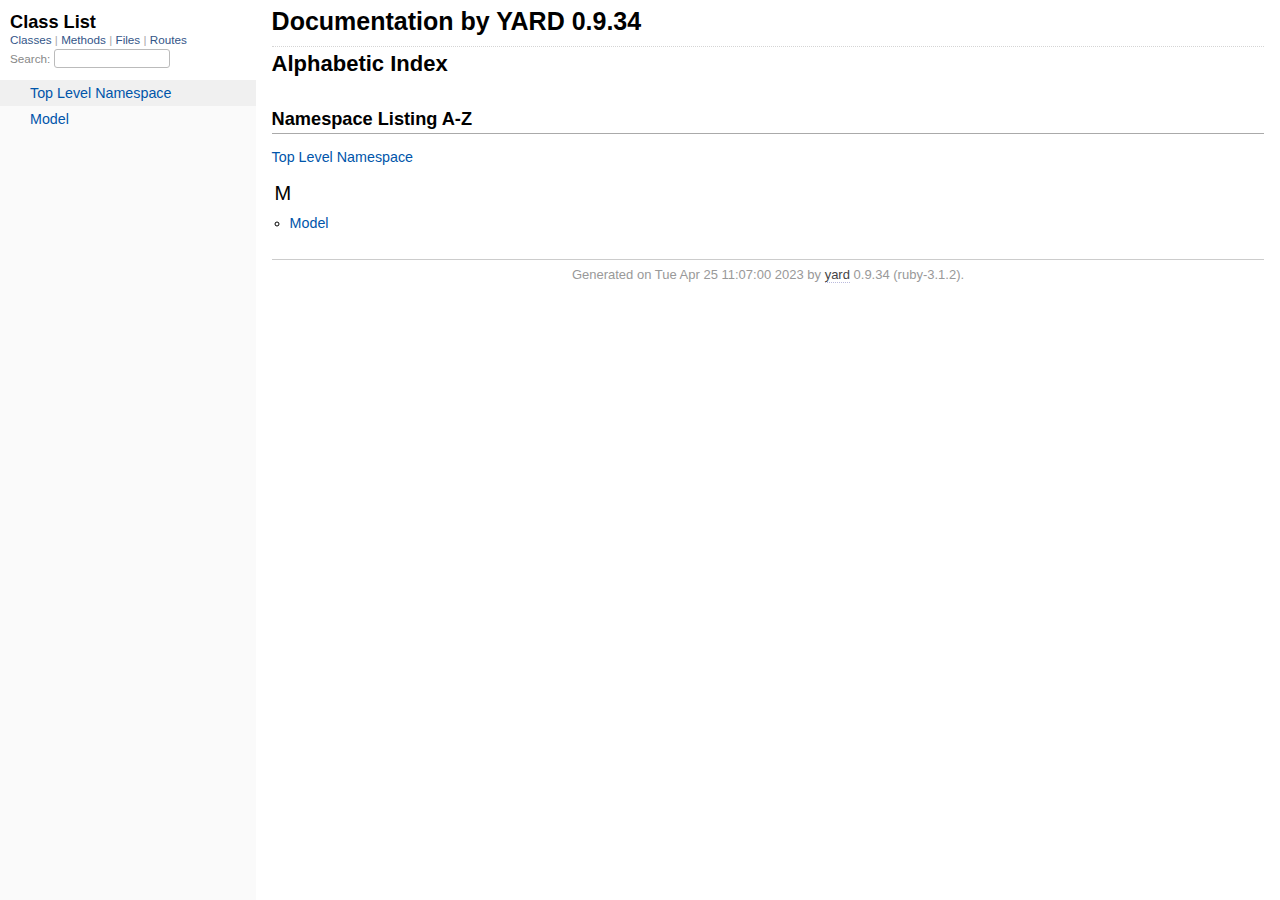
<file: project/doc/index.html>
<!DOCTYPE html>
<html>
  <head>
    <meta charset="utf-8">
<meta name="viewport" content="width=device-width, initial-scale=1.0">
<title>
  Documentation by YARD 0.9.34
  
</title>

  <link rel="stylesheet" href="css/style.css" type="text/css" />

  <link rel="stylesheet" href="css/common.css" type="text/css" />

<script type="text/javascript">
  pathId = null;
  relpath = '';
</script>


  <script type="text/javascript" charset="utf-8" src="js/jquery.js"></script>

  <script type="text/javascript" charset="utf-8" src="js/app.js"></script>

  <script type="text/javascript" charset="utf-8" src="js/custom.js"></script>


  </head>
  <body>
    <div class="nav_wrap">
      <iframe id="nav" src="class_list.html?1"></iframe>
      <div id="resizer"></div>
    </div>

    <div id="main" tabindex="-1">
      <div id="header">
        <div id="menu">
  
</div>

        <div id="search">
  
    <a class="full_list_link" id="class_list_link"
        href="class_list.html">

        <svg width="24" height="24">
          <rect x="0" y="4" width="24" height="4" rx="1" ry="1"></rect>
          <rect x="0" y="12" width="24" height="4" rx="1" ry="1"></rect>
          <rect x="0" y="20" width="24" height="4" rx="1" ry="1"></rect>
        </svg>
    </a>
  
</div>
        <div class="clear"></div>
      </div>

      <div id="content"><h1 class="noborder title">Documentation by YARD 0.9.34</h1>
<div id="listing">
  <h1 class="alphaindex">Alphabetic Index</h1>
  
<div class="clear"></div>
<h2>Namespace Listing A-Z</h2>


  <ul class="toplevel"><li><span class='object_link'><a href="top-level-namespace.html" title="Top Level Namespace (root)">Top Level Namespace</a></span></li></ul>



<table>
  <tr>
    <td valign='top' width="33%">
      
        
        <ul id="alpha_M" class="alpha">
          <li class="letter">M</li>
          <ul>
            
              <li>
                <span class='object_link'><a href="Model.html" title="Model (module)">Model</a></span>
                
              </li>
            
          </ul>
        </ul>
      
    </td>
  </tr>
</table>

</div>

</div>

      <div id="footer">
  Generated on Tue Apr 25 11:07:00 2023 by
  <a href="https://yardoc.org" title="Yay! A Ruby Documentation Tool" target="_parent">yard</a>
  0.9.34 (ruby-3.1.2).
</div>

    </div>
  </body>
</html>
</file>
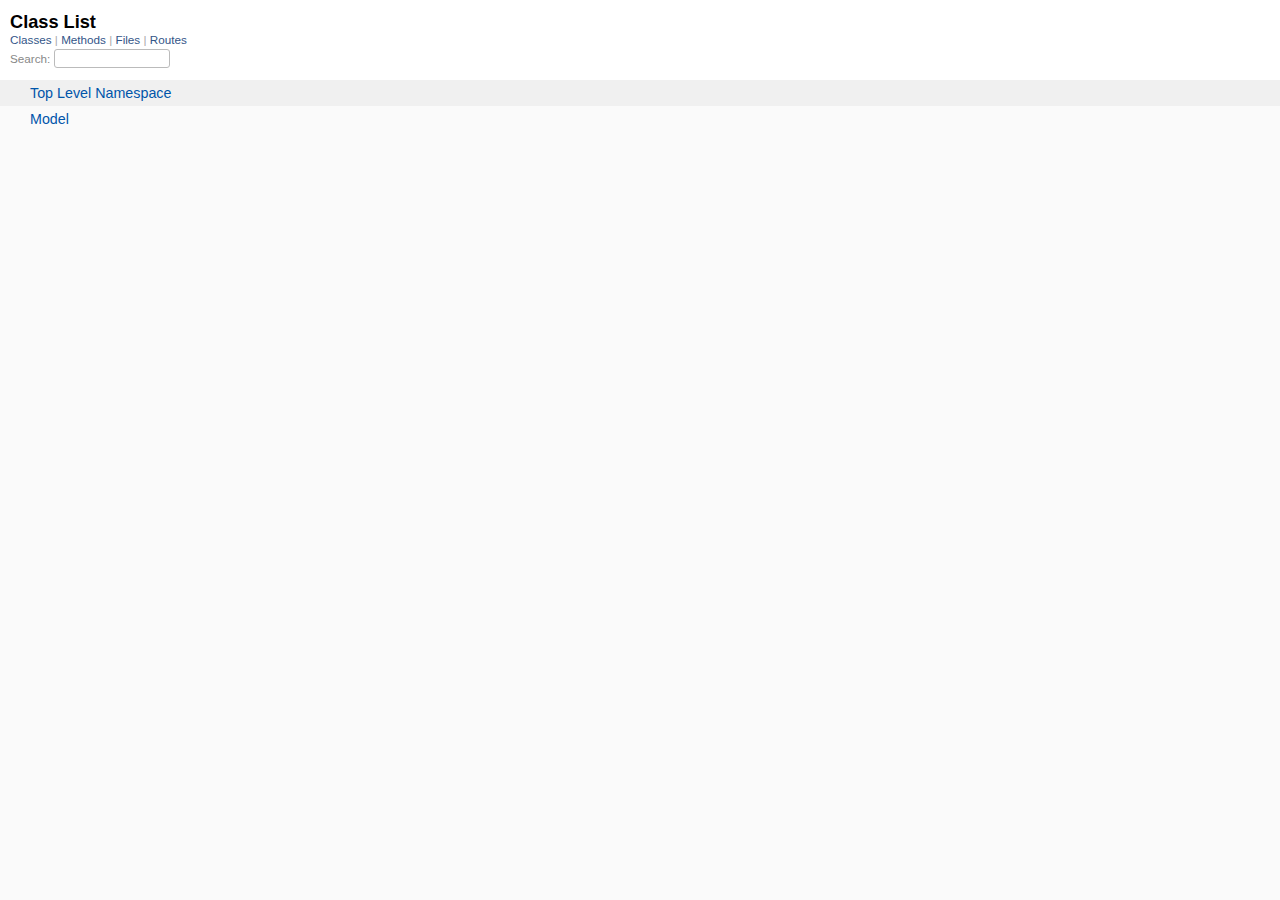
<file: project/doc/class_list.html>
<!DOCTYPE html>
<html>
  <head>
    <meta name="viewport" content="width=device-width, initial-scale=1.0">
    <meta charset="utf-8" />
    
      <link rel="stylesheet" href="css/full_list.css" type="text/css" media="screen" />
    
      <link rel="stylesheet" href="css/common.css" type="text/css" media="screen" />
    

    
      <script type="text/javascript" charset="utf-8" src="js/jquery.js"></script>
    
      <script type="text/javascript" charset="utf-8" src="js/full_list.js"></script>
    

    <title>Class List</title>
    <base id="base_target" target="_parent" />
  </head>
  <body>
    <div id="content">
      <div class="fixed_header">
        <h1 id="full_list_header">Class List</h1>
        <div id="full_list_nav">
          
            <span><a target="_self" href="class_list.html">
              Classes
            </a></span>
          
            <span><a target="_self" href="method_list.html">
              Methods
            </a></span>
          
            <span><a target="_self" href="file_list.html">
              Files
            </a></span>
          
            <span><a target="_self" href="route_list.html">
              Routes
            </a></span>
          
        </div>

        <div id="search">Search: <input type="text" /></div>
      </div>

      <ul id="full_list" class="class">
        <li id="object_" class="odd"><div class="item" style="padding-left:30px"><span class='object_link'><a href="top-level-namespace.html" title="Top Level Namespace (root)">Top Level Namespace</a></span></div></li>
<li id='object_Model' class='even'><div class='item' style='padding-left:30px'><span class='object_link'><a href="Model.html" title="Model (module)">Model</a></span><small class='search_info'>Top Level Namespace</small></div></li>

      </ul>
    </div>
  </body>
</html>
</file>
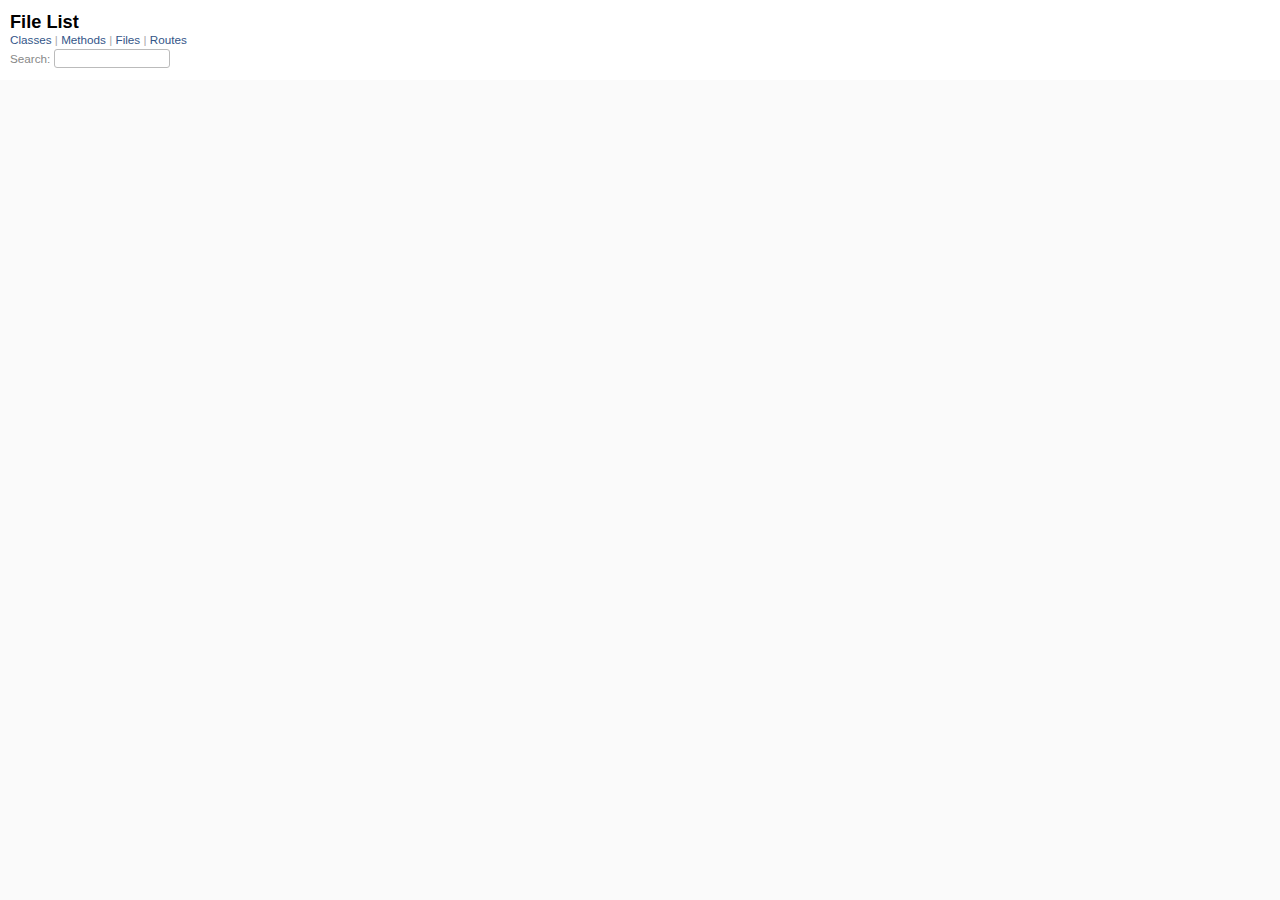
<file: project/doc/file_list.html>
<!DOCTYPE html>
<html>
  <head>
    <meta name="viewport" content="width=device-width, initial-scale=1.0">
    <meta charset="utf-8" />
    
      <link rel="stylesheet" href="css/full_list.css" type="text/css" media="screen" />
    
      <link rel="stylesheet" href="css/common.css" type="text/css" media="screen" />
    

    
      <script type="text/javascript" charset="utf-8" src="js/jquery.js"></script>
    
      <script type="text/javascript" charset="utf-8" src="js/full_list.js"></script>
    

    <title>File List</title>
    <base id="base_target" target="_parent" />
  </head>
  <body>
    <div id="content">
      <div class="fixed_header">
        <h1 id="full_list_header">File List</h1>
        <div id="full_list_nav">
          
            <span><a target="_self" href="class_list.html">
              Classes
            </a></span>
          
            <span><a target="_self" href="method_list.html">
              Methods
            </a></span>
          
            <span><a target="_self" href="file_list.html">
              Files
            </a></span>
          
            <span><a target="_self" href="route_list.html">
              Routes
            </a></span>
          
        </div>

        <div id="search">Search: <input type="text" /></div>
      </div>

      <ul id="full_list" class="file">
        


      </ul>
    </div>
  </body>
</html>
</file>
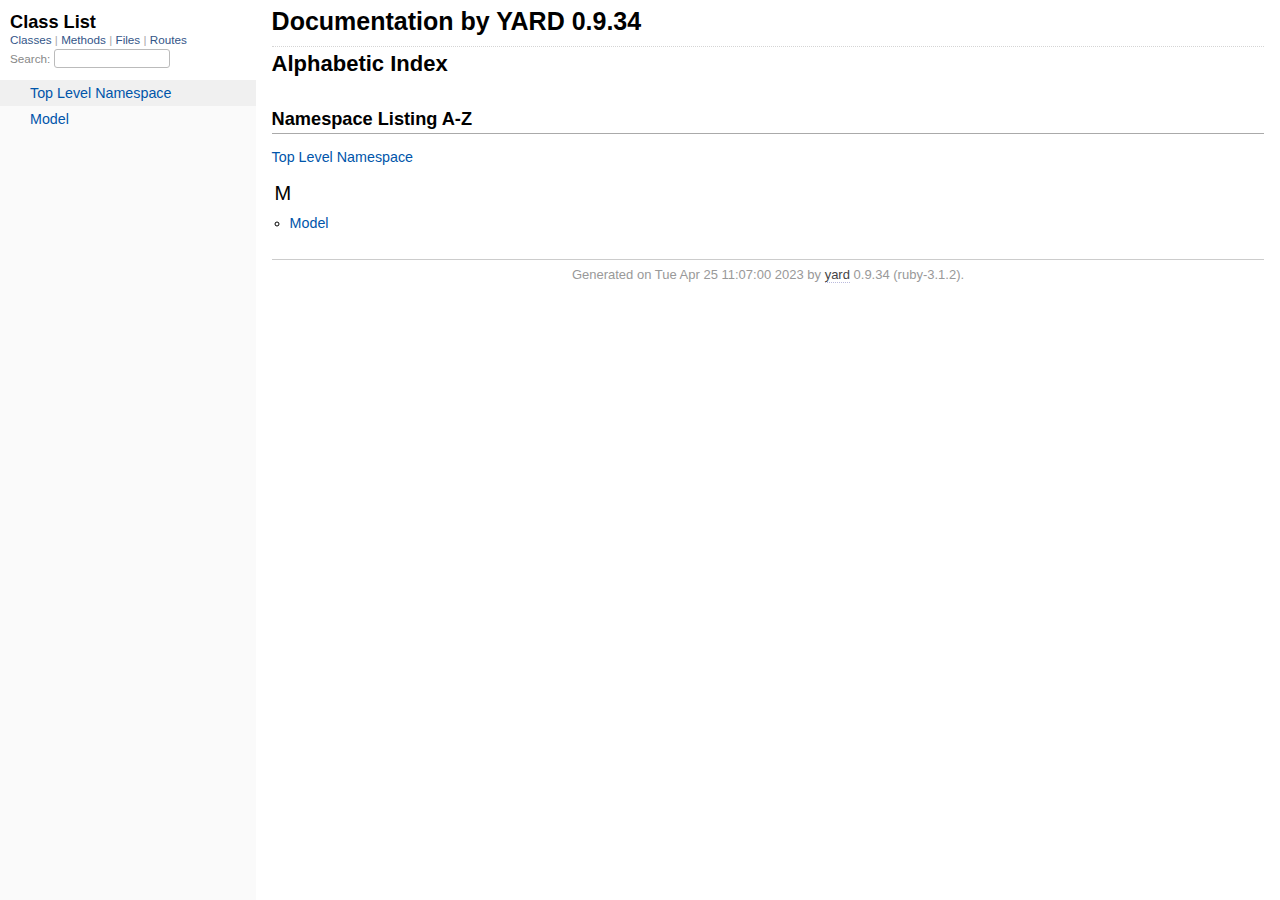
<file: project/doc/frames.html>
<!DOCTYPE html>
<html>
<head>
  <meta charset="utf-8">
	<title>Documentation by YARD 0.9.34</title>
</head>
<script type="text/javascript">
  var match = unescape(window.location.hash).match(/^#!(.+)/);
  var name = match ? match[1] : 'index.html';
  name = name.replace(/^(\w+):\/\//, '').replace(/^\/\//, '');
  window.top.location = name;
</script>
<noscript>
  <h1>Oops!</h1>
  <h2>YARD requires JavaScript!</h2>
</noscript>
</html>
</file>
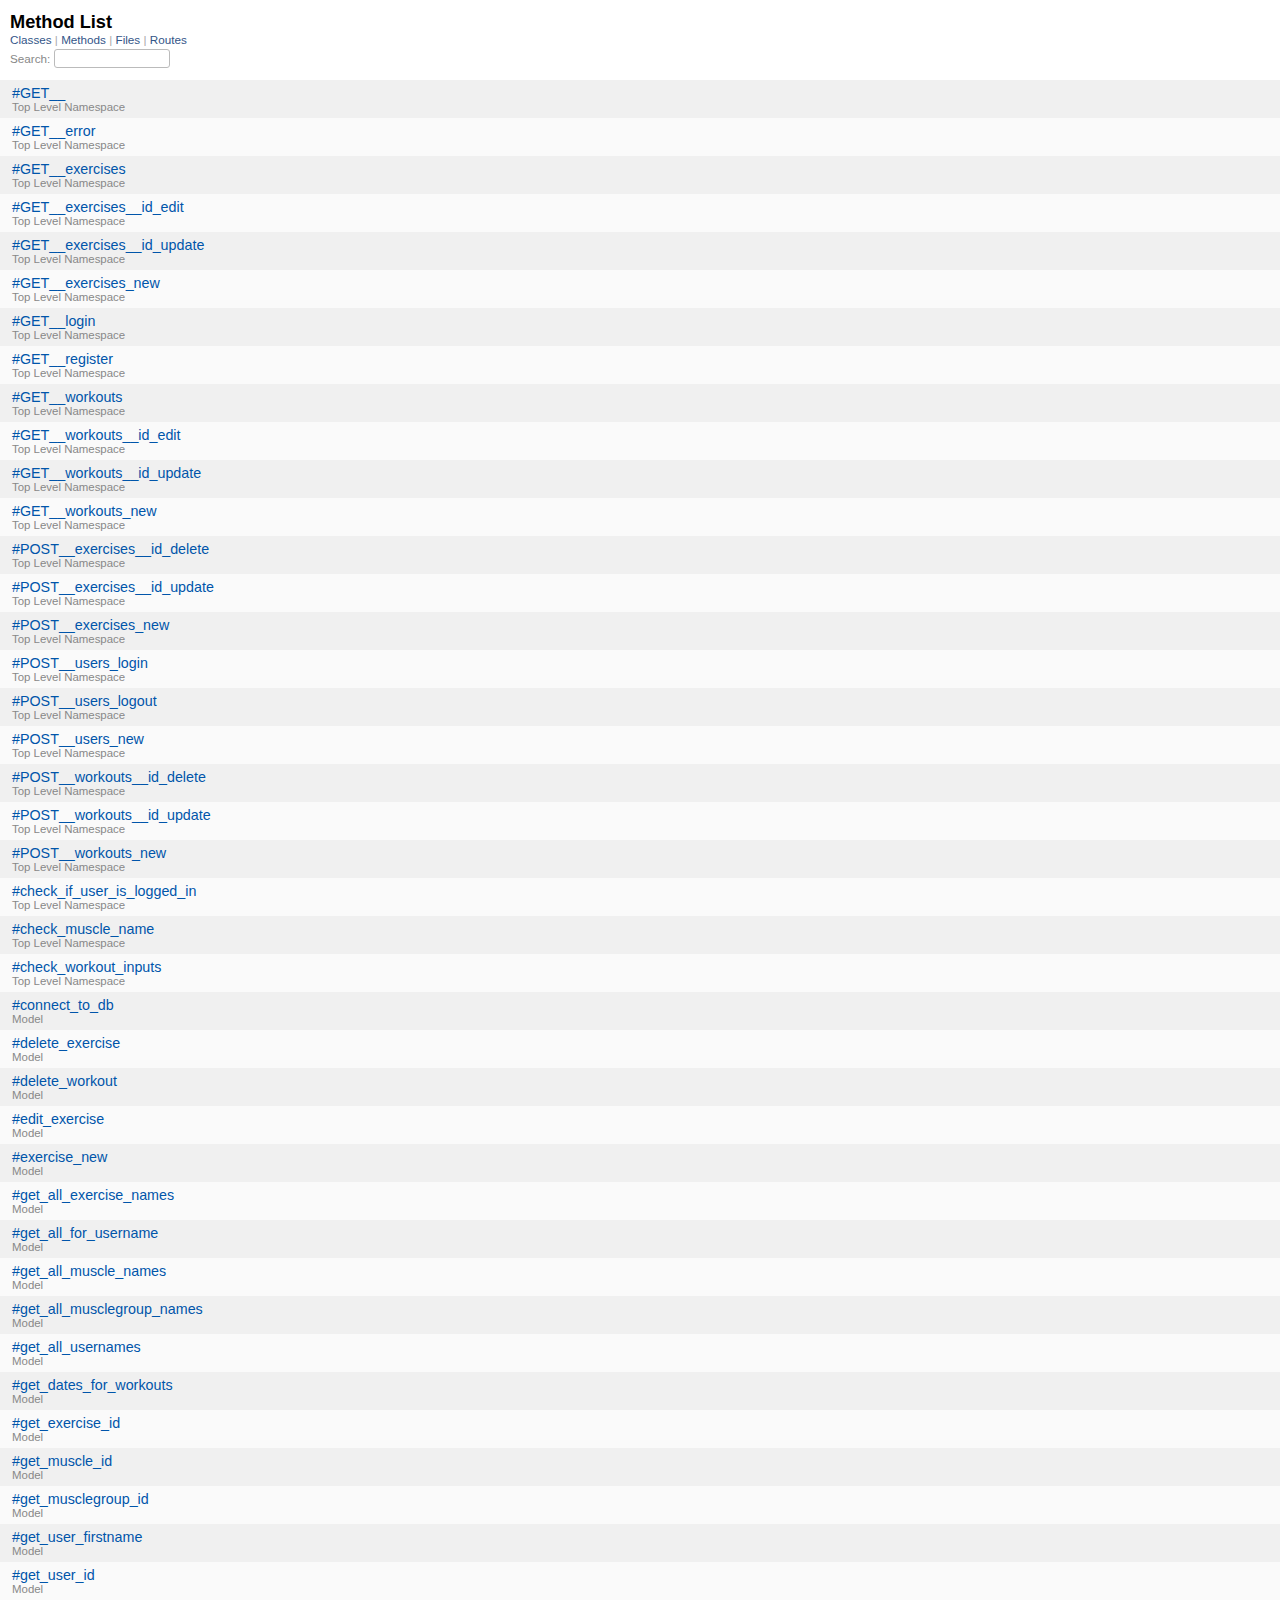
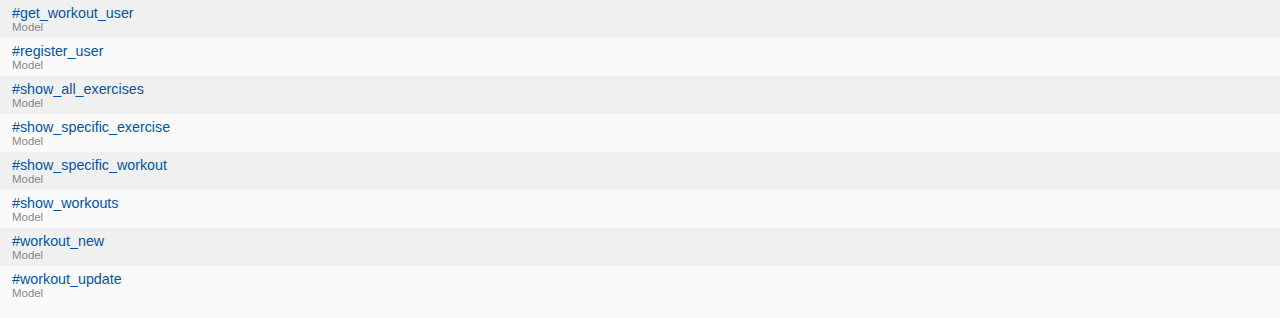
<file: project/doc/method_list.html>
<!DOCTYPE html>
<html>
  <head>
    <meta name="viewport" content="width=device-width, initial-scale=1.0">
    <meta charset="utf-8" />
    
      <link rel="stylesheet" href="css/full_list.css" type="text/css" media="screen" />
    
      <link rel="stylesheet" href="css/common.css" type="text/css" media="screen" />
    

    
      <script type="text/javascript" charset="utf-8" src="js/jquery.js"></script>
    
      <script type="text/javascript" charset="utf-8" src="js/full_list.js"></script>
    

    <title>Method List</title>
    <base id="base_target" target="_parent" />
  </head>
  <body>
    <div id="content">
      <div class="fixed_header">
        <h1 id="full_list_header">Method List</h1>
        <div id="full_list_nav">
          
            <span><a target="_self" href="class_list.html">
              Classes
            </a></span>
          
            <span><a target="_self" href="method_list.html">
              Methods
            </a></span>
          
            <span><a target="_self" href="file_list.html">
              Files
            </a></span>
          
            <span><a target="_self" href="route_list.html">
              Routes
            </a></span>
          
        </div>

        <div id="search">Search: <input type="text" /></div>
      </div>

      <ul id="full_list" class="method">
        

  <li class="odd ">
    <div class="item">
      <span class='object_link'><a href="top-level-namespace.html#GET__-instance_method" title="#GET__ (method)">#GET__</a></span>
      <small>Top Level Namespace</small>
    </div>
  </li>
  

  <li class="even ">
    <div class="item">
      <span class='object_link'><a href="top-level-namespace.html#GET__error-instance_method" title="#GET__error (method)">#GET__error</a></span>
      <small>Top Level Namespace</small>
    </div>
  </li>
  

  <li class="odd ">
    <div class="item">
      <span class='object_link'><a href="top-level-namespace.html#GET__exercises-instance_method" title="#GET__exercises (method)">#GET__exercises</a></span>
      <small>Top Level Namespace</small>
    </div>
  </li>
  

  <li class="even ">
    <div class="item">
      <span class='object_link'><a href="top-level-namespace.html#GET__exercises__id_edit-instance_method" title="#GET__exercises__id_edit (method)">#GET__exercises__id_edit</a></span>
      <small>Top Level Namespace</small>
    </div>
  </li>
  

  <li class="odd ">
    <div class="item">
      <span class='object_link'><a href="top-level-namespace.html#GET__exercises__id_update-instance_method" title="#GET__exercises__id_update (method)">#GET__exercises__id_update</a></span>
      <small>Top Level Namespace</small>
    </div>
  </li>
  

  <li class="even ">
    <div class="item">
      <span class='object_link'><a href="top-level-namespace.html#GET__exercises_new-instance_method" title="#GET__exercises_new (method)">#GET__exercises_new</a></span>
      <small>Top Level Namespace</small>
    </div>
  </li>
  

  <li class="odd ">
    <div class="item">
      <span class='object_link'><a href="top-level-namespace.html#GET__login-instance_method" title="#GET__login (method)">#GET__login</a></span>
      <small>Top Level Namespace</small>
    </div>
  </li>
  

  <li class="even ">
    <div class="item">
      <span class='object_link'><a href="top-level-namespace.html#GET__register-instance_method" title="#GET__register (method)">#GET__register</a></span>
      <small>Top Level Namespace</small>
    </div>
  </li>
  

  <li class="odd ">
    <div class="item">
      <span class='object_link'><a href="top-level-namespace.html#GET__workouts-instance_method" title="#GET__workouts (method)">#GET__workouts</a></span>
      <small>Top Level Namespace</small>
    </div>
  </li>
  

  <li class="even ">
    <div class="item">
      <span class='object_link'><a href="top-level-namespace.html#GET__workouts__id_edit-instance_method" title="#GET__workouts__id_edit (method)">#GET__workouts__id_edit</a></span>
      <small>Top Level Namespace</small>
    </div>
  </li>
  

  <li class="odd ">
    <div class="item">
      <span class='object_link'><a href="top-level-namespace.html#GET__workouts__id_update-instance_method" title="#GET__workouts__id_update (method)">#GET__workouts__id_update</a></span>
      <small>Top Level Namespace</small>
    </div>
  </li>
  

  <li class="even ">
    <div class="item">
      <span class='object_link'><a href="top-level-namespace.html#GET__workouts_new-instance_method" title="#GET__workouts_new (method)">#GET__workouts_new</a></span>
      <small>Top Level Namespace</small>
    </div>
  </li>
  

  <li class="odd ">
    <div class="item">
      <span class='object_link'><a href="top-level-namespace.html#POST__exercises__id_delete-instance_method" title="#POST__exercises__id_delete (method)">#POST__exercises__id_delete</a></span>
      <small>Top Level Namespace</small>
    </div>
  </li>
  

  <li class="even ">
    <div class="item">
      <span class='object_link'><a href="top-level-namespace.html#POST__exercises__id_update-instance_method" title="#POST__exercises__id_update (method)">#POST__exercises__id_update</a></span>
      <small>Top Level Namespace</small>
    </div>
  </li>
  

  <li class="odd ">
    <div class="item">
      <span class='object_link'><a href="top-level-namespace.html#POST__exercises_new-instance_method" title="#POST__exercises_new (method)">#POST__exercises_new</a></span>
      <small>Top Level Namespace</small>
    </div>
  </li>
  

  <li class="even ">
    <div class="item">
      <span class='object_link'><a href="top-level-namespace.html#POST__users_login-instance_method" title="#POST__users_login (method)">#POST__users_login</a></span>
      <small>Top Level Namespace</small>
    </div>
  </li>
  

  <li class="odd ">
    <div class="item">
      <span class='object_link'><a href="top-level-namespace.html#POST__users_logout-instance_method" title="#POST__users_logout (method)">#POST__users_logout</a></span>
      <small>Top Level Namespace</small>
    </div>
  </li>
  

  <li class="even ">
    <div class="item">
      <span class='object_link'><a href="top-level-namespace.html#POST__users_new-instance_method" title="#POST__users_new (method)">#POST__users_new</a></span>
      <small>Top Level Namespace</small>
    </div>
  </li>
  

  <li class="odd ">
    <div class="item">
      <span class='object_link'><a href="top-level-namespace.html#POST__workouts__id_delete-instance_method" title="#POST__workouts__id_delete (method)">#POST__workouts__id_delete</a></span>
      <small>Top Level Namespace</small>
    </div>
  </li>
  

  <li class="even ">
    <div class="item">
      <span class='object_link'><a href="top-level-namespace.html#POST__workouts__id_update-instance_method" title="#POST__workouts__id_update (method)">#POST__workouts__id_update</a></span>
      <small>Top Level Namespace</small>
    </div>
  </li>
  

  <li class="odd ">
    <div class="item">
      <span class='object_link'><a href="top-level-namespace.html#POST__workouts_new-instance_method" title="#POST__workouts_new (method)">#POST__workouts_new</a></span>
      <small>Top Level Namespace</small>
    </div>
  </li>
  

  <li class="even ">
    <div class="item">
      <span class='object_link'><a href="top-level-namespace.html#check_if_user_is_logged_in-instance_method" title="#check_if_user_is_logged_in (method)">#check_if_user_is_logged_in</a></span>
      <small>Top Level Namespace</small>
    </div>
  </li>
  

  <li class="odd ">
    <div class="item">
      <span class='object_link'><a href="top-level-namespace.html#check_muscle_name-instance_method" title="#check_muscle_name (method)">#check_muscle_name</a></span>
      <small>Top Level Namespace</small>
    </div>
  </li>
  

  <li class="even ">
    <div class="item">
      <span class='object_link'><a href="top-level-namespace.html#check_workout_inputs-instance_method" title="#check_workout_inputs (method)">#check_workout_inputs</a></span>
      <small>Top Level Namespace</small>
    </div>
  </li>
  

  <li class="odd ">
    <div class="item">
      <span class='object_link'><a href="Model.html#connect_to_db-instance_method" title="Model#connect_to_db (method)">#connect_to_db</a></span>
      <small>Model</small>
    </div>
  </li>
  

  <li class="even ">
    <div class="item">
      <span class='object_link'><a href="Model.html#delete_exercise-instance_method" title="Model#delete_exercise (method)">#delete_exercise</a></span>
      <small>Model</small>
    </div>
  </li>
  

  <li class="odd ">
    <div class="item">
      <span class='object_link'><a href="Model.html#delete_workout-instance_method" title="Model#delete_workout (method)">#delete_workout</a></span>
      <small>Model</small>
    </div>
  </li>
  

  <li class="even ">
    <div class="item">
      <span class='object_link'><a href="Model.html#edit_exercise-instance_method" title="Model#edit_exercise (method)">#edit_exercise</a></span>
      <small>Model</small>
    </div>
  </li>
  

  <li class="odd ">
    <div class="item">
      <span class='object_link'><a href="Model.html#exercise_new-instance_method" title="Model#exercise_new (method)">#exercise_new</a></span>
      <small>Model</small>
    </div>
  </li>
  

  <li class="even ">
    <div class="item">
      <span class='object_link'><a href="Model.html#get_all_exercise_names-instance_method" title="Model#get_all_exercise_names (method)">#get_all_exercise_names</a></span>
      <small>Model</small>
    </div>
  </li>
  

  <li class="odd ">
    <div class="item">
      <span class='object_link'><a href="Model.html#get_all_for_username-instance_method" title="Model#get_all_for_username (method)">#get_all_for_username</a></span>
      <small>Model</small>
    </div>
  </li>
  

  <li class="even ">
    <div class="item">
      <span class='object_link'><a href="Model.html#get_all_muscle_names-instance_method" title="Model#get_all_muscle_names (method)">#get_all_muscle_names</a></span>
      <small>Model</small>
    </div>
  </li>
  

  <li class="odd ">
    <div class="item">
      <span class='object_link'><a href="Model.html#get_all_musclegroup_names-instance_method" title="Model#get_all_musclegroup_names (method)">#get_all_musclegroup_names</a></span>
      <small>Model</small>
    </div>
  </li>
  

  <li class="even ">
    <div class="item">
      <span class='object_link'><a href="Model.html#get_all_usernames-instance_method" title="Model#get_all_usernames (method)">#get_all_usernames</a></span>
      <small>Model</small>
    </div>
  </li>
  

  <li class="odd ">
    <div class="item">
      <span class='object_link'><a href="Model.html#get_dates_for_workouts-instance_method" title="Model#get_dates_for_workouts (method)">#get_dates_for_workouts</a></span>
      <small>Model</small>
    </div>
  </li>
  

  <li class="even ">
    <div class="item">
      <span class='object_link'><a href="Model.html#get_exercise_id-instance_method" title="Model#get_exercise_id (method)">#get_exercise_id</a></span>
      <small>Model</small>
    </div>
  </li>
  

  <li class="odd ">
    <div class="item">
      <span class='object_link'><a href="Model.html#get_muscle_id-instance_method" title="Model#get_muscle_id (method)">#get_muscle_id</a></span>
      <small>Model</small>
    </div>
  </li>
  

  <li class="even ">
    <div class="item">
      <span class='object_link'><a href="Model.html#get_musclegroup_id-instance_method" title="Model#get_musclegroup_id (method)">#get_musclegroup_id</a></span>
      <small>Model</small>
    </div>
  </li>
  

  <li class="odd ">
    <div class="item">
      <span class='object_link'><a href="Model.html#get_user_firstname-instance_method" title="Model#get_user_firstname (method)">#get_user_firstname</a></span>
      <small>Model</small>
    </div>
  </li>
  

  <li class="even ">
    <div class="item">
      <span class='object_link'><a href="Model.html#get_user_id-instance_method" title="Model#get_user_id (method)">#get_user_id</a></span>
      <small>Model</small>
    </div>
  </li>
  

  <li class="odd ">
    <div class="item">
      <span class='object_link'><a href="Model.html#get_workout_user-instance_method" title="Model#get_workout_user (method)">#get_workout_user</a></span>
      <small>Model</small>
    </div>
  </li>
  

  <li class="even ">
    <div class="item">
      <span class='object_link'><a href="Model.html#register_user-instance_method" title="Model#register_user (method)">#register_user</a></span>
      <small>Model</small>
    </div>
  </li>
  

  <li class="odd ">
    <div class="item">
      <span class='object_link'><a href="Model.html#show_all_exercises-instance_method" title="Model#show_all_exercises (method)">#show_all_exercises</a></span>
      <small>Model</small>
    </div>
  </li>
  

  <li class="even ">
    <div class="item">
      <span class='object_link'><a href="Model.html#show_specific_exercise-instance_method" title="Model#show_specific_exercise (method)">#show_specific_exercise</a></span>
      <small>Model</small>
    </div>
  </li>
  

  <li class="odd ">
    <div class="item">
      <span class='object_link'><a href="Model.html#show_specific_workout-instance_method" title="Model#show_specific_workout (method)">#show_specific_workout</a></span>
      <small>Model</small>
    </div>
  </li>
  

  <li class="even ">
    <div class="item">
      <span class='object_link'><a href="Model.html#show_workouts-instance_method" title="Model#show_workouts (method)">#show_workouts</a></span>
      <small>Model</small>
    </div>
  </li>
  

  <li class="odd ">
    <div class="item">
      <span class='object_link'><a href="Model.html#workout_new-instance_method" title="Model#workout_new (method)">#workout_new</a></span>
      <small>Model</small>
    </div>
  </li>
  

  <li class="even ">
    <div class="item">
      <span class='object_link'><a href="Model.html#workout_update-instance_method" title="Model#workout_update (method)">#workout_update</a></span>
      <small>Model</small>
    </div>
  </li>
  


      </ul>
    </div>
  </body>
</html>
</file>
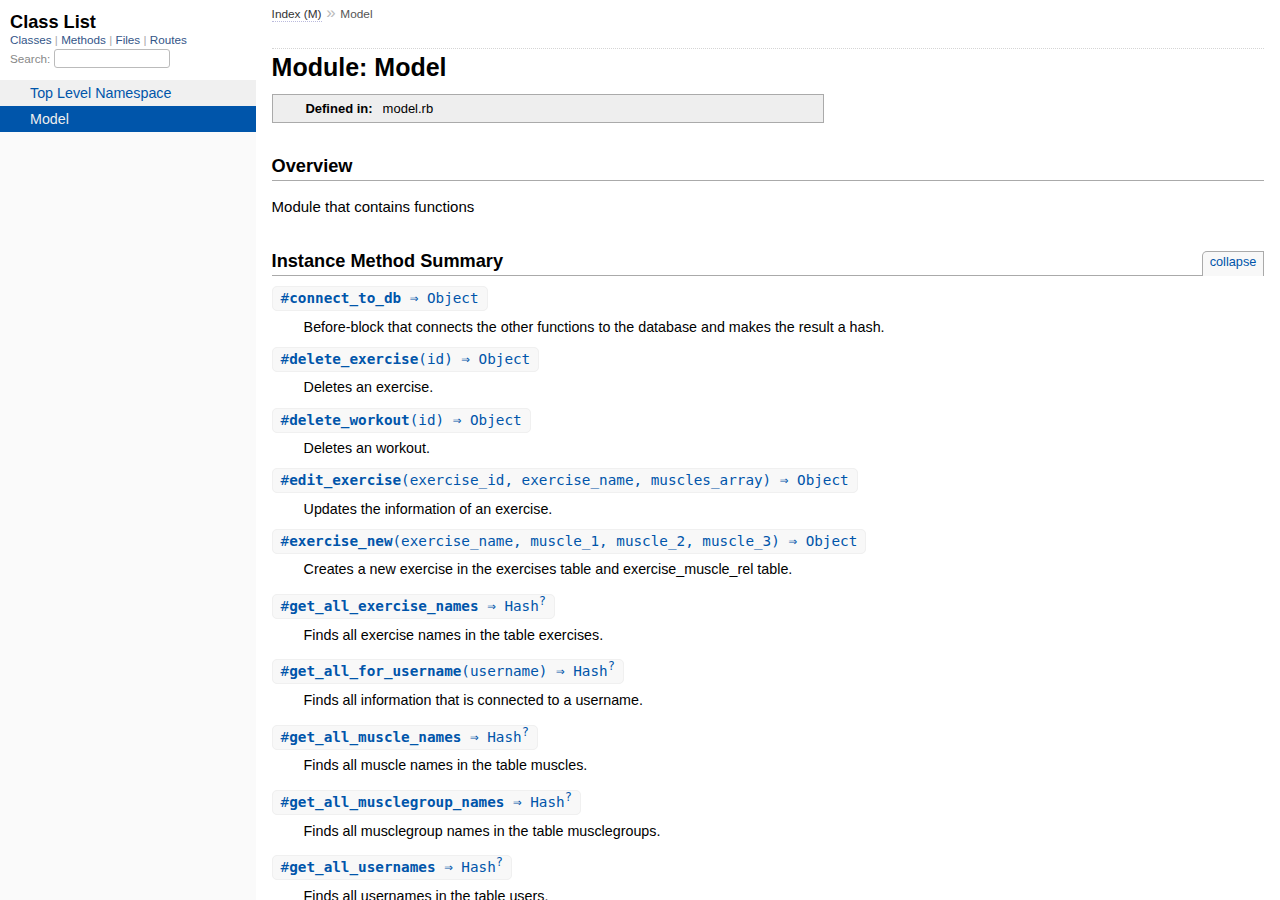
<file: project/doc/Model.html>
<!DOCTYPE html>
<html>
  <head>
    <meta charset="utf-8">
<meta name="viewport" content="width=device-width, initial-scale=1.0">
<title>
  Module: Model
  
    &mdash; Documentation by YARD 0.9.34
  
</title>

  <link rel="stylesheet" href="css/style.css" type="text/css" />

  <link rel="stylesheet" href="css/common.css" type="text/css" />

<script type="text/javascript">
  pathId = "Model";
  relpath = '';
</script>


  <script type="text/javascript" charset="utf-8" src="js/jquery.js"></script>

  <script type="text/javascript" charset="utf-8" src="js/app.js"></script>

  <script type="text/javascript" charset="utf-8" src="js/custom.js"></script>


  </head>
  <body>
    <div class="nav_wrap">
      <iframe id="nav" src="class_list.html?1"></iframe>
      <div id="resizer"></div>
    </div>

    <div id="main" tabindex="-1">
      <div id="header">
        <div id="menu">
  
    <a href="_index.html">Index (M)</a> &raquo;
    
    
    <span class="title">Model</span>
  
</div>

        <div id="search">
  
    <a class="full_list_link" id="class_list_link"
        href="class_list.html">

        <svg width="24" height="24">
          <rect x="0" y="4" width="24" height="4" rx="1" ry="1"></rect>
          <rect x="0" y="12" width="24" height="4" rx="1" ry="1"></rect>
          <rect x="0" y="20" width="24" height="4" rx="1" ry="1"></rect>
        </svg>
    </a>
  
</div>
        <div class="clear"></div>
      </div>

      <div id="content"><h1>Module: Model
  
  
  
</h1>
<div class="box_info">
  

  
  
  
  
  

  

  
  <dl>
    <dt>Defined in:</dt>
    <dd>model.rb</dd>
  </dl>
  
</div>

<h2>Overview</h2><div class="docstring">
  <div class="discussion">
    
<p>Module that contains functions</p>


  </div>
</div>
<div class="tags">
  



</div>






  
    <h2>
      Instance Method Summary
      <small><a href="#" class="summary_toggle">collapse</a></small>
    </h2>

    <ul class="summary">
      
        <li class="public ">
  <span class="summary_signature">
    
      <a href="#connect_to_db-instance_method" title="#connect_to_db (instance method)">#<strong>connect_to_db</strong>  &#x21d2; Object </a>
    

    
  </span>
  
  
  
  
  
  
  

  
    <span class="summary_desc"><div class='inline'>
<p>Before-block that connects the other functions to the database and makes the result a hash.</p>
</div></span>
  
</li>

      
        <li class="public ">
  <span class="summary_signature">
    
      <a href="#delete_exercise-instance_method" title="#delete_exercise (instance method)">#<strong>delete_exercise</strong>(id)  &#x21d2; Object </a>
    

    
  </span>
  
  
  
  
  
  
  

  
    <span class="summary_desc"><div class='inline'>
<p>Deletes an exercise.</p>
</div></span>
  
</li>

      
        <li class="public ">
  <span class="summary_signature">
    
      <a href="#delete_workout-instance_method" title="#delete_workout (instance method)">#<strong>delete_workout</strong>(id)  &#x21d2; Object </a>
    

    
  </span>
  
  
  
  
  
  
  

  
    <span class="summary_desc"><div class='inline'>
<p>Deletes an workout.</p>
</div></span>
  
</li>

      
        <li class="public ">
  <span class="summary_signature">
    
      <a href="#edit_exercise-instance_method" title="#edit_exercise (instance method)">#<strong>edit_exercise</strong>(exercise_id, exercise_name, muscles_array)  &#x21d2; Object </a>
    

    
  </span>
  
  
  
  
  
  
  

  
    <span class="summary_desc"><div class='inline'>
<p>Updates the information of an exercise.</p>
</div></span>
  
</li>

      
        <li class="public ">
  <span class="summary_signature">
    
      <a href="#exercise_new-instance_method" title="#exercise_new (instance method)">#<strong>exercise_new</strong>(exercise_name, muscle_1, muscle_2, muscle_3)  &#x21d2; Object </a>
    

    
  </span>
  
  
  
  
  
  
  

  
    <span class="summary_desc"><div class='inline'>
<p>Creates a new exercise in the exercises table and exercise_muscle_rel table.</p>
</div></span>
  
</li>

      
        <li class="public ">
  <span class="summary_signature">
    
      <a href="#get_all_exercise_names-instance_method" title="#get_all_exercise_names (instance method)">#<strong>get_all_exercise_names</strong>  &#x21d2; Hash<sup>?</sup> </a>
    

    
  </span>
  
  
  
  
  
  
  

  
    <span class="summary_desc"><div class='inline'>
<p>Finds all exercise names in the table exercises.</p>
</div></span>
  
</li>

      
        <li class="public ">
  <span class="summary_signature">
    
      <a href="#get_all_for_username-instance_method" title="#get_all_for_username (instance method)">#<strong>get_all_for_username</strong>(username)  &#x21d2; Hash<sup>?</sup> </a>
    

    
  </span>
  
  
  
  
  
  
  

  
    <span class="summary_desc"><div class='inline'>
<p>Finds all information that is connected to a username.</p>
</div></span>
  
</li>

      
        <li class="public ">
  <span class="summary_signature">
    
      <a href="#get_all_muscle_names-instance_method" title="#get_all_muscle_names (instance method)">#<strong>get_all_muscle_names</strong>  &#x21d2; Hash<sup>?</sup> </a>
    

    
  </span>
  
  
  
  
  
  
  

  
    <span class="summary_desc"><div class='inline'>
<p>Finds all muscle names in the table muscles.</p>
</div></span>
  
</li>

      
        <li class="public ">
  <span class="summary_signature">
    
      <a href="#get_all_musclegroup_names-instance_method" title="#get_all_musclegroup_names (instance method)">#<strong>get_all_musclegroup_names</strong>  &#x21d2; Hash<sup>?</sup> </a>
    

    
  </span>
  
  
  
  
  
  
  

  
    <span class="summary_desc"><div class='inline'>
<p>Finds all musclegroup names in the table musclegroups.</p>
</div></span>
  
</li>

      
        <li class="public ">
  <span class="summary_signature">
    
      <a href="#get_all_usernames-instance_method" title="#get_all_usernames (instance method)">#<strong>get_all_usernames</strong>  &#x21d2; Hash<sup>?</sup> </a>
    

    
  </span>
  
  
  
  
  
  
  

  
    <span class="summary_desc"><div class='inline'>
<p>Finds all usernames in the table users.</p>
</div></span>
  
</li>

      
        <li class="public ">
  <span class="summary_signature">
    
      <a href="#get_dates_for_workouts-instance_method" title="#get_dates_for_workouts (instance method)">#<strong>get_dates_for_workouts</strong>(user_id)  &#x21d2; Hash<sup>?</sup> </a>
    

    
  </span>
  
  
  
  
  
  
  

  
    <span class="summary_desc"><div class='inline'>
<p>Finds all dates of the workouts connected to a user.</p>
</div></span>
  
</li>

      
        <li class="public ">
  <span class="summary_signature">
    
      <a href="#get_exercise_id-instance_method" title="#get_exercise_id (instance method)">#<strong>get_exercise_id</strong>(exercise_name)  &#x21d2; Hash<sup>?</sup> </a>
    

    
  </span>
  
  
  
  
  
  
  

  
    <span class="summary_desc"><div class='inline'>
<p>Finds ID for the exercise name.</p>
</div></span>
  
</li>

      
        <li class="public ">
  <span class="summary_signature">
    
      <a href="#get_muscle_id-instance_method" title="#get_muscle_id (instance method)">#<strong>get_muscle_id</strong>(muscle_name)  &#x21d2; Hash<sup>?</sup> </a>
    

    
  </span>
  
  
  
  
  
  
  

  
    <span class="summary_desc"><div class='inline'>
<p>Finds ID for the muscle name.</p>
</div></span>
  
</li>

      
        <li class="public ">
  <span class="summary_signature">
    
      <a href="#get_musclegroup_id-instance_method" title="#get_musclegroup_id (instance method)">#<strong>get_musclegroup_id</strong>(musclegroup_name)  &#x21d2; Hash<sup>?</sup> </a>
    

    
  </span>
  
  
  
  
  
  
  

  
    <span class="summary_desc"><div class='inline'>
<p>Finds ID for the musclegroup name.</p>
</div></span>
  
</li>

      
        <li class="public ">
  <span class="summary_signature">
    
      <a href="#get_user_firstname-instance_method" title="#get_user_firstname (instance method)">#<strong>get_user_firstname</strong>(username)  &#x21d2; Hash<sup>?</sup> </a>
    

    
  </span>
  
  
  
  
  
  
  

  
    <span class="summary_desc"><div class='inline'>
<p>Finds firstname that is connected to a username.</p>
</div></span>
  
</li>

      
        <li class="public ">
  <span class="summary_signature">
    
      <a href="#get_user_id-instance_method" title="#get_user_id (instance method)">#<strong>get_user_id</strong>(username)  &#x21d2; Hash<sup>?</sup> </a>
    

    
  </span>
  
  
  
  
  
  
  

  
    <span class="summary_desc"><div class='inline'>
<p>Finds ID that is connected to a username.</p>
</div></span>
  
</li>

      
        <li class="public ">
  <span class="summary_signature">
    
      <a href="#get_workout_user-instance_method" title="#get_workout_user (instance method)">#<strong>get_workout_user</strong>(id)  &#x21d2; Hash<sup>?</sup> </a>
    

    
  </span>
  
  
  
  
  
  
  

  
    <span class="summary_desc"><div class='inline'>
<p>Finds user ID for a workout.</p>
</div></span>
  
</li>

      
        <li class="public ">
  <span class="summary_signature">
    
      <a href="#register_user-instance_method" title="#register_user (instance method)">#<strong>register_user</strong>(username, firstname, password_digest)  &#x21d2; Object </a>
    

    
  </span>
  
  
  
  
  
  
  

  
    <span class="summary_desc"><div class='inline'>
<p>Creates a new user in the users table.</p>
</div></span>
  
</li>

      
        <li class="public ">
  <span class="summary_signature">
    
      <a href="#show_all_exercises-instance_method" title="#show_all_exercises (instance method)">#<strong>show_all_exercises</strong>  &#x21d2; Array<sup>?</sup> </a>
    

    
  </span>
  
  
  
  
  
  
  

  
    <span class="summary_desc"><div class='inline'>
<p>Finds all information for all exercises in the tables exercise and exercise_muscle_rel.</p>
</div></span>
  
</li>

      
        <li class="public ">
  <span class="summary_signature">
    
      <a href="#show_specific_exercise-instance_method" title="#show_specific_exercise (instance method)">#<strong>show_specific_exercise</strong>(exercise_id)  &#x21d2; Hash<sup>?</sup> </a>
    

    
  </span>
  
  
  
  
  
  
  

  
    <span class="summary_desc"><div class='inline'>
<p>Finds all information for an exercise in the tables exercise and exercise_muscle_rel.</p>
</div></span>
  
</li>

      
        <li class="public ">
  <span class="summary_signature">
    
      <a href="#show_specific_workout-instance_method" title="#show_specific_workout (instance method)">#<strong>show_specific_workout</strong>(workout_id)  &#x21d2; Hash<sup>?</sup> </a>
    

    
  </span>
  
  
  
  
  
  
  

  
    <span class="summary_desc"><div class='inline'>
<p>Finds all information for a specific workout.</p>
</div></span>
  
</li>

      
        <li class="public ">
  <span class="summary_signature">
    
      <a href="#show_workouts-instance_method" title="#show_workouts (instance method)">#<strong>show_workouts</strong>(user_id)  &#x21d2; Array<sup>?</sup> </a>
    

    
  </span>
  
  
  
  
  
  
  

  
    <span class="summary_desc"><div class='inline'>
<p>Finds all information for all workouts connected to a user.</p>
</div></span>
  
</li>

      
        <li class="public ">
  <span class="summary_signature">
    
      <a href="#workout_new-instance_method" title="#workout_new (instance method)">#<strong>workout_new</strong>(user_id, date, musclegroup_1, musclegroup_2, exercise_array)  &#x21d2; Object </a>
    

    
  </span>
  
  
  
  
  
  
  

  
    <span class="summary_desc"><div class='inline'>
<p>Creates a new workout in the workout, workout_exercise_rel and workout_musclegroup_rel tables.</p>
</div></span>
  
</li>

      
        <li class="public ">
  <span class="summary_signature">
    
      <a href="#workout_update-instance_method" title="#workout_update (instance method)">#<strong>workout_update</strong>(workout_id, date, musclegroup_1, musclegroup_2, exercise_array)  &#x21d2; Object </a>
    

    
  </span>
  
  
  
  
  
  
  

  
    <span class="summary_desc"><div class='inline'>
<p>Updates the information of an workout.</p>
</div></span>
  
</li>

      
    </ul>
  



  <div id="instance_method_details" class="method_details_list">
    <h2>Instance Method Details</h2>

    
      <div class="method_details first">
  <h3 class="signature first" id="connect_to_db-instance_method">
  
    #<strong>connect_to_db</strong>  &#x21d2; <tt>Object</tt> 
  

  

  
</h3><div class="docstring">
  <div class="discussion">
    
<p>Before-block that connects the other functions to the database and makes the result a hash</p>


  </div>
</div>
<div class="tags">
  



</div><table class="source_code">
  <tr>
    <td>
      <pre class="lines">


9
10
11
12
13</pre>
    </td>
    <td>
      <pre class="code"><span class="info file"># File 'model.rb', line 9</span>

<span class='kw'>def</span> <span class='id identifier rubyid_connect_to_db'>connect_to_db</span><span class='lparen'>(</span><span class='rparen'>)</span>
    <span class='id identifier rubyid_db'>db</span> <span class='op'>=</span> <span class='const'>SQLite3</span><span class='op'>::</span><span class='const'>Database</span><span class='period'>.</span><span class='id identifier rubyid_new'>new</span><span class='lparen'>(</span><span class='tstring'><span class='tstring_beg'>&#39;</span><span class='tstring_content'>db/gym_tracker.db</span><span class='tstring_end'>&#39;</span></span><span class='rparen'>)</span>
    <span class='id identifier rubyid_db'>db</span><span class='period'>.</span><span class='id identifier rubyid_results_as_hash'>results_as_hash</span> <span class='op'>=</span> <span class='kw'>true</span>
    <span class='kw'>return</span> <span class='id identifier rubyid_db'>db</span>
<span class='kw'>end</span></pre>
    </td>
  </tr>
</table>
</div>
    
      <div class="method_details ">
  <h3 class="signature " id="delete_exercise-instance_method">
  
    #<strong>delete_exercise</strong>(id)  &#x21d2; <tt>Object</tt> 
  

  

  
</h3><div class="docstring">
  <div class="discussion">
    
<p>Deletes an exercise</p>


  </div>
</div>
<div class="tags">
  <p class="tag_title">Parameters:</p>
<ul class="param">
  
    <li>
      
        <span class='name'>id</span>
      
      
        <span class='type'>(<tt>Integer</tt>)</span>
      
      
      
        &mdash;
        <div class='inline'>
<p>ID of the exercise</p>
</div>
      
    </li>
  
</ul>


  <p class="tag_title">See Also:</p>
  <ul class="see">
    
      <li><span class='object_link'><a href="#connect_to_db-instance_method" title="Model#connect_to_db (method)">#connect_to_db</a></span></li>
    
  </ul>



</div><table class="source_code">
  <tr>
    <td>
      <pre class="lines">


293
294
295
296
297
298
299</pre>
    </td>
    <td>
      <pre class="code"><span class="info file"># File 'model.rb', line 293</span>

<span class='kw'>def</span> <span class='id identifier rubyid_delete_exercise'>delete_exercise</span><span class='lparen'>(</span><span class='id identifier rubyid_id'>id</span><span class='rparen'>)</span>
    <span class='id identifier rubyid_db'>db</span> <span class='op'>=</span> <span class='id identifier rubyid_connect_to_db'><span class='object_link'><a href="#connect_to_db-instance_method" title="Model#connect_to_db (method)">connect_to_db</a></span></span><span class='lparen'>(</span><span class='rparen'>)</span>

    <span class='id identifier rubyid_db'>db</span><span class='period'>.</span><span class='id identifier rubyid_execute'>execute</span><span class='lparen'>(</span><span class='tstring'><span class='tstring_beg'>&#39;</span><span class='tstring_content'>DELETE FROM exercises WHERE id = ?</span><span class='tstring_end'>&#39;</span></span><span class='comma'>,</span> <span class='id identifier rubyid_id'>id</span><span class='rparen'>)</span>
    <span class='id identifier rubyid_db'>db</span><span class='period'>.</span><span class='id identifier rubyid_execute'>execute</span><span class='lparen'>(</span><span class='tstring'><span class='tstring_beg'>&#39;</span><span class='tstring_content'>DELETE FROM exercise_muscle_rel WHERE exercise_id = ?</span><span class='tstring_end'>&#39;</span></span><span class='comma'>,</span> <span class='id identifier rubyid_id'>id</span><span class='rparen'>)</span>

<span class='kw'>end</span></pre>
    </td>
  </tr>
</table>
</div>
    
      <div class="method_details ">
  <h3 class="signature " id="delete_workout-instance_method">
  
    #<strong>delete_workout</strong>(id)  &#x21d2; <tt>Object</tt> 
  

  

  
</h3><div class="docstring">
  <div class="discussion">
    
<p>Deletes an workout</p>


  </div>
</div>
<div class="tags">
  <p class="tag_title">Parameters:</p>
<ul class="param">
  
    <li>
      
        <span class='name'>id</span>
      
      
        <span class='type'>(<tt>Integer</tt>)</span>
      
      
      
        &mdash;
        <div class='inline'>
<p>ID of the workout</p>
</div>
      
    </li>
  
</ul>


  <p class="tag_title">See Also:</p>
  <ul class="see">
    
      <li><span class='object_link'><a href="#connect_to_db-instance_method" title="Model#connect_to_db (method)">#connect_to_db</a></span></li>
    
  </ul>



</div><table class="source_code">
  <tr>
    <td>
      <pre class="lines">


480
481
482
483
484
485
486
487</pre>
    </td>
    <td>
      <pre class="code"><span class="info file"># File 'model.rb', line 480</span>

<span class='kw'>def</span> <span class='id identifier rubyid_delete_workout'>delete_workout</span><span class='lparen'>(</span><span class='id identifier rubyid_id'>id</span><span class='rparen'>)</span>
    <span class='id identifier rubyid_db'>db</span> <span class='op'>=</span> <span class='id identifier rubyid_connect_to_db'><span class='object_link'><a href="#connect_to_db-instance_method" title="Model#connect_to_db (method)">connect_to_db</a></span></span><span class='lparen'>(</span><span class='rparen'>)</span>

    <span class='id identifier rubyid_db'>db</span><span class='period'>.</span><span class='id identifier rubyid_execute'>execute</span><span class='lparen'>(</span><span class='tstring'><span class='tstring_beg'>&#39;</span><span class='tstring_content'>DELETE FROM workouts WHERE id = ?</span><span class='tstring_end'>&#39;</span></span><span class='comma'>,</span> <span class='id identifier rubyid_id'>id</span><span class='rparen'>)</span>
    <span class='id identifier rubyid_db'>db</span><span class='period'>.</span><span class='id identifier rubyid_execute'>execute</span><span class='lparen'>(</span><span class='tstring'><span class='tstring_beg'>&#39;</span><span class='tstring_content'>DELETE FROM workout_musclegroup_rel WHERE workout_id = ?</span><span class='tstring_end'>&#39;</span></span><span class='comma'>,</span> <span class='id identifier rubyid_id'>id</span><span class='rparen'>)</span>
    <span class='id identifier rubyid_db'>db</span><span class='period'>.</span><span class='id identifier rubyid_execute'>execute</span><span class='lparen'>(</span><span class='tstring'><span class='tstring_beg'>&#39;</span><span class='tstring_content'>DELETE FROM workout_exercise_rel WHERE workout_id = ?</span><span class='tstring_end'>&#39;</span></span><span class='comma'>,</span> <span class='id identifier rubyid_id'>id</span><span class='rparen'>)</span>

<span class='kw'>end</span></pre>
    </td>
  </tr>
</table>
</div>
    
      <div class="method_details ">
  <h3 class="signature " id="edit_exercise-instance_method">
  
    #<strong>edit_exercise</strong>(exercise_id, exercise_name, muscles_array)  &#x21d2; <tt>Object</tt> 
  

  

  
</h3><div class="docstring">
  <div class="discussion">
    
<p>Updates the information of an exercise</p>


  </div>
</div>
<div class="tags">
  <p class="tag_title">Parameters:</p>
<ul class="param">
  
    <li>
      
        <span class='name'>exercise_id</span>
      
      
        <span class='type'>(<tt>Integer</tt>)</span>
      
      
      
        &mdash;
        <div class='inline'>
<p>ID of the exercise</p>
</div>
      
    </li>
  
    <li>
      
        <span class='name'>exercise_name</span>
      
      
        <span class='type'>(<tt>String</tt>)</span>
      
      
      
        &mdash;
        <div class='inline'>
<p>Name of the exercise</p>
</div>
      
    </li>
  
    <li>
      
        <span class='name'>muscles_array</span>
      
      
        <span class='type'>(<tt>Array</tt>)</span>
      
      
      
        &mdash;
        <div class='inline'>
<p>Array containing the muscles used</p>
</div>
      
    </li>
  
</ul>


  <p class="tag_title">See Also:</p>
  <ul class="see">
    
      <li><span class='object_link'><a href="#connect_to_db-instance_method" title="Model#connect_to_db (method)">#connect_to_db</a></span></li>
    
  </ul>



</div><table class="source_code">
  <tr>
    <td>
      <pre class="lines">


308
309
310
311
312
313
314
315
316
317
318
319
320
321
322
323
324</pre>
    </td>
    <td>
      <pre class="code"><span class="info file"># File 'model.rb', line 308</span>

<span class='kw'>def</span> <span class='id identifier rubyid_edit_exercise'>edit_exercise</span><span class='lparen'>(</span><span class='id identifier rubyid_exercise_id'>exercise_id</span><span class='comma'>,</span> <span class='id identifier rubyid_exercise_name'>exercise_name</span><span class='comma'>,</span> <span class='id identifier rubyid_muscles_array'>muscles_array</span><span class='rparen'>)</span>
    <span class='id identifier rubyid_db'>db</span> <span class='op'>=</span> <span class='id identifier rubyid_connect_to_db'><span class='object_link'><a href="#connect_to_db-instance_method" title="Model#connect_to_db (method)">connect_to_db</a></span></span><span class='lparen'>(</span><span class='rparen'>)</span>

    <span class='id identifier rubyid_db'>db</span><span class='period'>.</span><span class='id identifier rubyid_execute'>execute</span><span class='lparen'>(</span><span class='tstring'><span class='tstring_beg'>&#39;</span><span class='tstring_content'>DELETE FROM exercise_muscle_rel WHERE exercise_id = ?</span><span class='tstring_end'>&#39;</span></span><span class='comma'>,</span> <span class='id identifier rubyid_exercise_id'>exercise_id</span><span class='rparen'>)</span>

    <span class='id identifier rubyid_db'>db</span><span class='period'>.</span><span class='id identifier rubyid_execute'>execute</span><span class='lparen'>(</span><span class='tstring'><span class='tstring_beg'>&#39;</span><span class='tstring_content'>UPDATE exercises SET exercise_name = ? WHERE id = ?</span><span class='tstring_end'>&#39;</span></span><span class='comma'>,</span> <span class='id identifier rubyid_exercise_name'>exercise_name</span><span class='comma'>,</span> <span class='id identifier rubyid_exercise_id'>exercise_id</span><span class='rparen'>)</span>

    <span class='id identifier rubyid_i'>i</span> <span class='op'>=</span> <span class='int'>0</span>

    <span class='kw'>while</span> <span class='id identifier rubyid_i'>i</span> <span class='op'>&lt;</span> <span class='id identifier rubyid_muscles_array'>muscles_array</span><span class='period'>.</span><span class='id identifier rubyid_length'>length</span>
        <span class='id identifier rubyid_muscle_id'>muscle_id</span> <span class='op'>=</span> <span class='id identifier rubyid_get_muscle_id'><span class='object_link'><a href="#get_muscle_id-instance_method" title="Model#get_muscle_id (method)">get_muscle_id</a></span></span><span class='lparen'>(</span><span class='id identifier rubyid_muscles_array'>muscles_array</span><span class='lbracket'>[</span><span class='id identifier rubyid_i'>i</span><span class='rbracket'>]</span><span class='rparen'>)</span>

        <span class='id identifier rubyid_db'>db</span><span class='period'>.</span><span class='id identifier rubyid_execute'>execute</span><span class='lparen'>(</span><span class='tstring'><span class='tstring_beg'>&#39;</span><span class='tstring_content'>INSERT INTO exercise_muscle_rel (exercise_id, muscle_id) VALUES (?, ?)</span><span class='tstring_end'>&#39;</span></span><span class='comma'>,</span> <span class='id identifier rubyid_exercise_id'>exercise_id</span><span class='comma'>,</span> <span class='id identifier rubyid_muscle_id'>muscle_id</span><span class='lbracket'>[</span><span class='int'>0</span><span class='rbracket'>]</span><span class='lbracket'>[</span><span class='int'>0</span><span class='rbracket'>]</span><span class='rparen'>)</span>

        <span class='id identifier rubyid_i'>i</span> <span class='op'>+=</span> <span class='int'>1</span>
    <span class='kw'>end</span>
<span class='kw'>end</span></pre>
    </td>
  </tr>
</table>
</div>
    
      <div class="method_details ">
  <h3 class="signature " id="exercise_new-instance_method">
  
    #<strong>exercise_new</strong>(exercise_name, muscle_1, muscle_2, muscle_3)  &#x21d2; <tt>Object</tt> 
  

  

  
</h3><div class="docstring">
  <div class="discussion">
    
<p>Creates a new exercise in the exercises table and exercise_muscle_rel table</p>


  </div>
</div>
<div class="tags">
  <p class="tag_title">Parameters:</p>
<ul class="param">
  
    <li>
      
        <span class='name'>exercise_name</span>
      
      
        <span class='type'>(<tt>String</tt>)</span>
      
      
      
        &mdash;
        <div class='inline'>
<p>Name of the exercise</p>
</div>
      
    </li>
  
    <li>
      
        <span class='name'>muscle_1</span>
      
      
        <span class='type'>(<tt>String</tt>)</span>
      
      
      
        &mdash;
        <div class='inline'>
<p>Muscle used in the exercise</p>
</div>
      
    </li>
  
    <li>
      
        <span class='name'>muscle_2</span>
      
      
        <span class='type'>(<tt>String</tt>)</span>
      
      
      
        &mdash;
        <div class='inline'>
<p>Muscle used in the exercise</p>
</div>
      
    </li>
  
    <li>
      
        <span class='name'>muscle_3</span>
      
      
        <span class='type'>(<tt>String</tt>)</span>
      
      
      
        &mdash;
        <div class='inline'>
<p>Muscle used in the exercise</p>
</div>
      
    </li>
  
</ul>


  <p class="tag_title">See Also:</p>
  <ul class="see">
    
      <li><span class='object_link'><a href="#connect_to_db-instance_method" title="Model#connect_to_db (method)">#connect_to_db</a></span></li>
    
  </ul>



</div><table class="source_code">
  <tr>
    <td>
      <pre class="lines">


209
210
211
212
213
214
215
216
217
218
219
220
221
222
223
224
225
226
227
228
229
230
231</pre>
    </td>
    <td>
      <pre class="code"><span class="info file"># File 'model.rb', line 209</span>

<span class='kw'>def</span> <span class='id identifier rubyid_exercise_new'>exercise_new</span><span class='lparen'>(</span><span class='id identifier rubyid_exercise_name'>exercise_name</span><span class='comma'>,</span> <span class='id identifier rubyid_muscle_1'>muscle_1</span><span class='comma'>,</span> <span class='id identifier rubyid_muscle_2'>muscle_2</span><span class='comma'>,</span> <span class='id identifier rubyid_muscle_3'>muscle_3</span><span class='rparen'>)</span>
    <span class='id identifier rubyid_db'>db</span> <span class='op'>=</span> <span class='id identifier rubyid_connect_to_db'><span class='object_link'><a href="#connect_to_db-instance_method" title="Model#connect_to_db (method)">connect_to_db</a></span></span><span class='lparen'>(</span><span class='rparen'>)</span>

    <span class='id identifier rubyid_db'>db</span><span class='period'>.</span><span class='id identifier rubyid_execute'>execute</span><span class='lparen'>(</span><span class='tstring'><span class='tstring_beg'>&quot;</span><span class='tstring_content'>INSERT INTO exercises (exercise_name) VALUES (?)</span><span class='tstring_end'>&quot;</span></span><span class='comma'>,</span> <span class='id identifier rubyid_exercise_name'>exercise_name</span><span class='rparen'>)</span>
    <span class='id identifier rubyid_exercise_id'>exercise_id</span> <span class='op'>=</span> <span class='id identifier rubyid_db'>db</span><span class='period'>.</span><span class='id identifier rubyid_execute'>execute</span><span class='lparen'>(</span><span class='tstring'><span class='tstring_beg'>&quot;</span><span class='tstring_content'>SELECT id FROM exercises WHERE exercise_name = ?</span><span class='tstring_end'>&quot;</span></span><span class='comma'>,</span> <span class='id identifier rubyid_exercise_name'>exercise_name</span><span class='rparen'>)</span>

    <span class='kw'>if</span> <span class='id identifier rubyid_muscle_2'>muscle_2</span> <span class='op'>==</span> <span class='tstring'><span class='tstring_beg'>&quot;</span><span class='tstring_end'>&quot;</span></span>
        <span class='id identifier rubyid_muscle_ids'>muscle_ids</span> <span class='op'>=</span> <span class='id identifier rubyid_db'>db</span><span class='period'>.</span><span class='id identifier rubyid_execute'>execute</span><span class='lparen'>(</span><span class='tstring'><span class='tstring_beg'>&quot;</span><span class='tstring_content'>SELECT id FROM muscles WHERE muscle_name = (?)</span><span class='tstring_end'>&quot;</span></span><span class='comma'>,</span> <span class='id identifier rubyid_muscle_1'>muscle_1</span><span class='rparen'>)</span>
    <span class='kw'>elsif</span> <span class='id identifier rubyid_muscle_3'>muscle_3</span> <span class='op'>==</span> <span class='tstring'><span class='tstring_beg'>&quot;</span><span class='tstring_end'>&quot;</span></span>
        <span class='id identifier rubyid_muscle_ids'>muscle_ids</span> <span class='op'>=</span> <span class='id identifier rubyid_db'>db</span><span class='period'>.</span><span class='id identifier rubyid_execute'>execute</span><span class='lparen'>(</span><span class='tstring'><span class='tstring_beg'>&quot;</span><span class='tstring_content'>SELECT id FROM muscles WHERE muscle_name IN (?, ?)</span><span class='tstring_end'>&quot;</span></span><span class='comma'>,</span> <span class='id identifier rubyid_muscle_1'>muscle_1</span><span class='comma'>,</span> <span class='id identifier rubyid_muscle_2'>muscle_2</span><span class='rparen'>)</span>     
    <span class='kw'>else</span>
        <span class='id identifier rubyid_muscle_ids'>muscle_ids</span> <span class='op'>=</span> <span class='id identifier rubyid_db'>db</span><span class='period'>.</span><span class='id identifier rubyid_execute'>execute</span><span class='lparen'>(</span><span class='tstring'><span class='tstring_beg'>&quot;</span><span class='tstring_content'>SELECT id FROM muscles WHERE muscle_name IN (?, ?, ?)</span><span class='tstring_end'>&quot;</span></span><span class='comma'>,</span> <span class='id identifier rubyid_muscle_1'>muscle_1</span><span class='comma'>,</span> <span class='id identifier rubyid_muscle_2'>muscle_2</span><span class='comma'>,</span> <span class='id identifier rubyid_muscle_3'>muscle_3</span><span class='rparen'>)</span>
    <span class='kw'>end</span>

    <span class='id identifier rubyid_i'>i</span> <span class='op'>=</span> <span class='int'>0</span>

    <span class='kw'>while</span> <span class='id identifier rubyid_i'>i</span> <span class='op'>&lt;</span> <span class='id identifier rubyid_muscle_ids'>muscle_ids</span><span class='period'>.</span><span class='id identifier rubyid_length'>length</span>

        <span class='id identifier rubyid_db'>db</span><span class='period'>.</span><span class='id identifier rubyid_execute'>execute</span><span class='lparen'>(</span><span class='tstring'><span class='tstring_beg'>&quot;</span><span class='tstring_content'>INSERT INTO exercise_muscle_rel (exercise_id, muscle_id) VALUES (?, ?)</span><span class='tstring_end'>&quot;</span></span><span class='comma'>,</span> <span class='id identifier rubyid_exercise_id'>exercise_id</span><span class='lbracket'>[</span><span class='int'>0</span><span class='rbracket'>]</span><span class='lbracket'>[</span><span class='int'>0</span><span class='rbracket'>]</span><span class='comma'>,</span> <span class='id identifier rubyid_muscle_ids'>muscle_ids</span><span class='lbracket'>[</span><span class='id identifier rubyid_i'>i</span><span class='rbracket'>]</span><span class='lbracket'>[</span><span class='int'>0</span><span class='rbracket'>]</span><span class='rparen'>)</span>

        <span class='id identifier rubyid_i'>i</span> <span class='op'>+=</span> <span class='int'>1</span>
    <span class='kw'>end</span>
<span class='kw'>end</span></pre>
    </td>
  </tr>
</table>
</div>
    
      <div class="method_details ">
  <h3 class="signature " id="get_all_exercise_names-instance_method">
  
    #<strong>get_all_exercise_names</strong>  &#x21d2; <tt>Hash</tt><sup>?</sup> 
  

  

  
</h3><div class="docstring">
  <div class="discussion">
    
<p>Finds all exercise names in the table exercises</p>


  </div>
</div>
<div class="tags">
  
<p class="tag_title">Returns:</p>
<ul class="return">
  
    <li>
      
      
        <span class='type'>(<tt>Hash</tt>)</span>
      
      
      
        &mdash;
        <div class='inline'><ul><li>
<p>:exercise_name [String] The exercise name</p>
</li></ul>
</div>
      
    </li>
  
    <li>
      
      
        <span class='type'>(<tt>nil</tt>)</span>
      
      
      
        &mdash;
        <div class='inline'>
<p>if not found</p>
</div>
      
    </li>
  
</ul>

  <p class="tag_title">See Also:</p>
  <ul class="see">
    
      <li><span class='object_link'><a href="#connect_to_db-instance_method" title="Model#connect_to_db (method)">#connect_to_db</a></span></li>
    
  </ul>



</div><table class="source_code">
  <tr>
    <td>
      <pre class="lines">


94
95
96
97
98</pre>
    </td>
    <td>
      <pre class="code"><span class="info file"># File 'model.rb', line 94</span>

<span class='kw'>def</span> <span class='id identifier rubyid_get_all_exercise_names'>get_all_exercise_names</span><span class='lparen'>(</span><span class='rparen'>)</span>
    <span class='id identifier rubyid_db'>db</span> <span class='op'>=</span> <span class='id identifier rubyid_connect_to_db'><span class='object_link'><a href="#connect_to_db-instance_method" title="Model#connect_to_db (method)">connect_to_db</a></span></span><span class='lparen'>(</span><span class='rparen'>)</span>
    <span class='id identifier rubyid_result'>result</span> <span class='op'>=</span> <span class='id identifier rubyid_db'>db</span><span class='period'>.</span><span class='id identifier rubyid_execute'>execute</span><span class='lparen'>(</span><span class='tstring'><span class='tstring_beg'>&#39;</span><span class='tstring_content'>SELECT exercise_name FROM exercises</span><span class='tstring_end'>&#39;</span></span><span class='rparen'>)</span>
    <span class='kw'>return</span> <span class='id identifier rubyid_result'>result</span>
<span class='kw'>end</span></pre>
    </td>
  </tr>
</table>
</div>
    
      <div class="method_details ">
  <h3 class="signature " id="get_all_for_username-instance_method">
  
    #<strong>get_all_for_username</strong>(username)  &#x21d2; <tt>Hash</tt><sup>?</sup> 
  

  

  
</h3><div class="docstring">
  <div class="discussion">
    
<p>Finds all information that is connected to a username</p>


  </div>
</div>
<div class="tags">
  <p class="tag_title">Parameters:</p>
<ul class="param">
  
    <li>
      
        <span class='name'>username</span>
      
      
        <span class='type'>(<tt>String</tt>)</span>
      
      
      
        &mdash;
        <div class='inline'>
<p>Searchterm</p>
</div>
      
    </li>
  
</ul>

<p class="tag_title">Returns:</p>
<ul class="return">
  
    <li>
      
      
        <span class='type'>(<tt>Hash</tt>)</span>
      
      
      
        &mdash;
        <div class='inline'><ul><li>
<p>:id [Integer] The ID of the user</p>
</li><li>
<p>:firstname [String] The firstname of the user</p>
</li><li>
<p>:pwdigest [String] The encrypted password of the user</p>
</li></ul>
</div>
      
    </li>
  
    <li>
      
      
        <span class='type'>(<tt>nil</tt>)</span>
      
      
      
        &mdash;
        <div class='inline'>
<p>if not found</p>
</div>
      
    </li>
  
</ul>

  <p class="tag_title">See Also:</p>
  <ul class="see">
    
      <li><span class='object_link'><a href="#connect_to_db-instance_method" title="Model#connect_to_db (method)">#connect_to_db</a></span></li>
    
  </ul>



</div><table class="source_code">
  <tr>
    <td>
      <pre class="lines">


26
27
28
29
30</pre>
    </td>
    <td>
      <pre class="code"><span class="info file"># File 'model.rb', line 26</span>

<span class='kw'>def</span> <span class='id identifier rubyid_get_all_for_username'>get_all_for_username</span><span class='lparen'>(</span><span class='id identifier rubyid_username'>username</span><span class='rparen'>)</span>
    <span class='id identifier rubyid_db'>db</span> <span class='op'>=</span> <span class='id identifier rubyid_connect_to_db'><span class='object_link'><a href="#connect_to_db-instance_method" title="Model#connect_to_db (method)">connect_to_db</a></span></span><span class='lparen'>(</span><span class='rparen'>)</span>
    <span class='id identifier rubyid_result'>result</span> <span class='op'>=</span> <span class='id identifier rubyid_db'>db</span><span class='period'>.</span><span class='id identifier rubyid_execute'>execute</span><span class='lparen'>(</span><span class='tstring'><span class='tstring_beg'>&#39;</span><span class='tstring_content'>SELECT * FROM users WHERE username = ?</span><span class='tstring_end'>&#39;</span></span><span class='comma'>,</span><span class='id identifier rubyid_username'>username</span><span class='rparen'>)</span><span class='period'>.</span><span class='id identifier rubyid_first'>first</span>
    <span class='kw'>return</span> <span class='id identifier rubyid_result'>result</span>
<span class='kw'>end</span></pre>
    </td>
  </tr>
</table>
</div>
    
      <div class="method_details ">
  <h3 class="signature " id="get_all_muscle_names-instance_method">
  
    #<strong>get_all_muscle_names</strong>  &#x21d2; <tt>Hash</tt><sup>?</sup> 
  

  

  
</h3><div class="docstring">
  <div class="discussion">
    
<p>Finds all muscle names in the table muscles</p>


  </div>
</div>
<div class="tags">
  
<p class="tag_title">Returns:</p>
<ul class="return">
  
    <li>
      
      
        <span class='type'>(<tt>Hash</tt>)</span>
      
      
      
        &mdash;
        <div class='inline'><ul><li>
<p>:muscle_name [String] The muscle name</p>
</li></ul>
</div>
      
    </li>
  
    <li>
      
      
        <span class='type'>(<tt>nil</tt>)</span>
      
      
      
        &mdash;
        <div class='inline'>
<p>if not found</p>
</div>
      
    </li>
  
</ul>

  <p class="tag_title">See Also:</p>
  <ul class="see">
    
      <li><span class='object_link'><a href="#connect_to_db-instance_method" title="Model#connect_to_db (method)">#connect_to_db</a></span></li>
    
  </ul>



</div><table class="source_code">
  <tr>
    <td>
      <pre class="lines">


107
108
109
110
111</pre>
    </td>
    <td>
      <pre class="code"><span class="info file"># File 'model.rb', line 107</span>

<span class='kw'>def</span> <span class='id identifier rubyid_get_all_muscle_names'>get_all_muscle_names</span><span class='lparen'>(</span><span class='rparen'>)</span>
    <span class='id identifier rubyid_db'>db</span> <span class='op'>=</span> <span class='id identifier rubyid_connect_to_db'><span class='object_link'><a href="#connect_to_db-instance_method" title="Model#connect_to_db (method)">connect_to_db</a></span></span><span class='lparen'>(</span><span class='rparen'>)</span>
    <span class='id identifier rubyid_result'>result</span> <span class='op'>=</span> <span class='id identifier rubyid_db'>db</span><span class='period'>.</span><span class='id identifier rubyid_execute'>execute</span><span class='lparen'>(</span><span class='tstring'><span class='tstring_beg'>&#39;</span><span class='tstring_content'>SELECT muscle_name FROM muscles</span><span class='tstring_end'>&#39;</span></span><span class='rparen'>)</span>
    <span class='kw'>return</span> <span class='id identifier rubyid_result'>result</span>
<span class='kw'>end</span></pre>
    </td>
  </tr>
</table>
</div>
    
      <div class="method_details ">
  <h3 class="signature " id="get_all_musclegroup_names-instance_method">
  
    #<strong>get_all_musclegroup_names</strong>  &#x21d2; <tt>Hash</tt><sup>?</sup> 
  

  

  
</h3><div class="docstring">
  <div class="discussion">
    
<p>Finds all musclegroup names in the table musclegroups</p>


  </div>
</div>
<div class="tags">
  
<p class="tag_title">Returns:</p>
<ul class="return">
  
    <li>
      
      
        <span class='type'>(<tt>Hash</tt>)</span>
      
      
      
        &mdash;
        <div class='inline'><ul><li>
<p>:musclegroup_name [String] The musclegroup name</p>
</li></ul>
</div>
      
    </li>
  
    <li>
      
      
        <span class='type'>(<tt>nil</tt>)</span>
      
      
      
        &mdash;
        <div class='inline'>
<p>if not found</p>
</div>
      
    </li>
  
</ul>

  <p class="tag_title">See Also:</p>
  <ul class="see">
    
      <li><span class='object_link'><a href="#connect_to_db-instance_method" title="Model#connect_to_db (method)">#connect_to_db</a></span></li>
    
  </ul>



</div><table class="source_code">
  <tr>
    <td>
      <pre class="lines">


120
121
122
123
124</pre>
    </td>
    <td>
      <pre class="code"><span class="info file"># File 'model.rb', line 120</span>

<span class='kw'>def</span> <span class='id identifier rubyid_get_all_musclegroup_names'>get_all_musclegroup_names</span><span class='lparen'>(</span><span class='rparen'>)</span>
    <span class='id identifier rubyid_db'>db</span> <span class='op'>=</span> <span class='id identifier rubyid_connect_to_db'><span class='object_link'><a href="#connect_to_db-instance_method" title="Model#connect_to_db (method)">connect_to_db</a></span></span><span class='lparen'>(</span><span class='rparen'>)</span>
    <span class='id identifier rubyid_result'>result</span> <span class='op'>=</span> <span class='id identifier rubyid_db'>db</span><span class='period'>.</span><span class='id identifier rubyid_execute'>execute</span><span class='lparen'>(</span><span class='tstring'><span class='tstring_beg'>&#39;</span><span class='tstring_content'>SELECT musclegroup_name FROM musclegroups</span><span class='tstring_end'>&#39;</span></span><span class='rparen'>)</span>
    <span class='kw'>return</span> <span class='id identifier rubyid_result'>result</span>
<span class='kw'>end</span></pre>
    </td>
  </tr>
</table>
</div>
    
      <div class="method_details ">
  <h3 class="signature " id="get_all_usernames-instance_method">
  
    #<strong>get_all_usernames</strong>  &#x21d2; <tt>Hash</tt><sup>?</sup> 
  

  

  
</h3><div class="docstring">
  <div class="discussion">
    
<p>Finds all usernames in the table users</p>


  </div>
</div>
<div class="tags">
  
<p class="tag_title">Returns:</p>
<ul class="return">
  
    <li>
      
      
        <span class='type'>(<tt>Hash</tt>)</span>
      
      
      
        &mdash;
        <div class='inline'><ul><li>
<p>:username [String] The username of the user</p>
</li></ul>
</div>
      
    </li>
  
    <li>
      
      
        <span class='type'>(<tt>nil</tt>)</span>
      
      
      
        &mdash;
        <div class='inline'>
<p>if not found</p>
</div>
      
    </li>
  
</ul>

  <p class="tag_title">See Also:</p>
  <ul class="see">
    
      <li><span class='object_link'><a href="#connect_to_db-instance_method" title="Model#connect_to_db (method)">#connect_to_db</a></span></li>
    
  </ul>



</div><table class="source_code">
  <tr>
    <td>
      <pre class="lines">


81
82
83
84
85</pre>
    </td>
    <td>
      <pre class="code"><span class="info file"># File 'model.rb', line 81</span>

<span class='kw'>def</span> <span class='id identifier rubyid_get_all_usernames'>get_all_usernames</span><span class='lparen'>(</span><span class='rparen'>)</span>
    <span class='id identifier rubyid_db'>db</span> <span class='op'>=</span> <span class='id identifier rubyid_connect_to_db'><span class='object_link'><a href="#connect_to_db-instance_method" title="Model#connect_to_db (method)">connect_to_db</a></span></span><span class='lparen'>(</span><span class='rparen'>)</span>
    <span class='id identifier rubyid_result'>result</span> <span class='op'>=</span> <span class='id identifier rubyid_db'>db</span><span class='period'>.</span><span class='id identifier rubyid_execute'>execute</span><span class='lparen'>(</span><span class='tstring'><span class='tstring_beg'>&#39;</span><span class='tstring_content'>SELECT username FROM users</span><span class='tstring_end'>&#39;</span></span><span class='rparen'>)</span>
    <span class='kw'>return</span> <span class='id identifier rubyid_result'>result</span>
<span class='kw'>end</span></pre>
    </td>
  </tr>
</table>
</div>
    
      <div class="method_details ">
  <h3 class="signature " id="get_dates_for_workouts-instance_method">
  
    #<strong>get_dates_for_workouts</strong>(user_id)  &#x21d2; <tt>Hash</tt><sup>?</sup> 
  

  

  
</h3><div class="docstring">
  <div class="discussion">
    
<p>Finds all dates of the workouts connected to a user</p>


  </div>
</div>
<div class="tags">
  <p class="tag_title">Parameters:</p>
<ul class="param">
  
    <li>
      
        <span class='name'>user_id</span>
      
      
        <span class='type'>(<tt>Interger</tt>)</span>
      
      
      
        &mdash;
        <div class='inline'>
<p>ID of the user</p>
</div>
      
    </li>
  
</ul>

<p class="tag_title">Returns:</p>
<ul class="return">
  
    <li>
      
      
        <span class='type'>(<tt>Hash</tt>)</span>
      
      
      
        &mdash;
        <div class='inline'><ul><li>
<p>:date [Integer] The date of the workout</p>
</li></ul>
</div>
      
    </li>
  
    <li>
      
      
        <span class='type'>(<tt>nil</tt>)</span>
      
      
      
        &mdash;
        <div class='inline'>
<p>if not found</p>
</div>
      
    </li>
  
</ul>

  <p class="tag_title">See Also:</p>
  <ul class="see">
    
      <li><span class='object_link'><a href="#connect_to_db-instance_method" title="Model#connect_to_db (method)">#connect_to_db</a></span></li>
    
  </ul>



</div><table class="source_code">
  <tr>
    <td>
      <pre class="lines">


180
181
182
183
184</pre>
    </td>
    <td>
      <pre class="code"><span class="info file"># File 'model.rb', line 180</span>

<span class='kw'>def</span> <span class='id identifier rubyid_get_dates_for_workouts'>get_dates_for_workouts</span><span class='lparen'>(</span><span class='id identifier rubyid_user_id'>user_id</span><span class='rparen'>)</span>
    <span class='id identifier rubyid_db'>db</span> <span class='op'>=</span> <span class='id identifier rubyid_connect_to_db'><span class='object_link'><a href="#connect_to_db-instance_method" title="Model#connect_to_db (method)">connect_to_db</a></span></span><span class='lparen'>(</span><span class='rparen'>)</span>
    <span class='id identifier rubyid_result'>result</span> <span class='op'>=</span> <span class='id identifier rubyid_db'>db</span><span class='period'>.</span><span class='id identifier rubyid_execute'>execute</span><span class='lparen'>(</span><span class='tstring'><span class='tstring_beg'>&#39;</span><span class='tstring_content'>SELECT date FROM workouts WHERE user_id = ?</span><span class='tstring_end'>&#39;</span></span><span class='comma'>,</span> <span class='id identifier rubyid_user_id'>user_id</span><span class='rparen'>)</span>
    <span class='kw'>return</span> <span class='id identifier rubyid_result'>result</span>
<span class='kw'>end</span></pre>
    </td>
  </tr>
</table>
</div>
    
      <div class="method_details ">
  <h3 class="signature " id="get_exercise_id-instance_method">
  
    #<strong>get_exercise_id</strong>(exercise_name)  &#x21d2; <tt>Hash</tt><sup>?</sup> 
  

  

  
</h3><div class="docstring">
  <div class="discussion">
    
<p>Finds ID for the exercise name</p>


  </div>
</div>
<div class="tags">
  <p class="tag_title">Parameters:</p>
<ul class="param">
  
    <li>
      
        <span class='name'>exercise_name</span>
      
      
        <span class='type'>(<tt>String</tt>)</span>
      
      
      
        &mdash;
        <div class='inline'>
<p>Name of the exercise</p>
</div>
      
    </li>
  
</ul>

<p class="tag_title">Returns:</p>
<ul class="return">
  
    <li>
      
      
        <span class='type'>(<tt>Hash</tt>)</span>
      
      
      
        &mdash;
        <div class='inline'><ul><li>
<p>:id [Integer] The ID of the exercise</p>
</li></ul>
</div>
      
    </li>
  
    <li>
      
      
        <span class='type'>(<tt>nil</tt>)</span>
      
      
      
        &mdash;
        <div class='inline'>
<p>if not found</p>
</div>
      
    </li>
  
</ul>

  <p class="tag_title">See Also:</p>
  <ul class="see">
    
      <li><span class='object_link'><a href="#connect_to_db-instance_method" title="Model#connect_to_db (method)">#connect_to_db</a></span></li>
    
  </ul>



</div><table class="source_code">
  <tr>
    <td>
      <pre class="lines">


150
151
152
153
154</pre>
    </td>
    <td>
      <pre class="code"><span class="info file"># File 'model.rb', line 150</span>

<span class='kw'>def</span> <span class='id identifier rubyid_get_exercise_id'>get_exercise_id</span><span class='lparen'>(</span><span class='id identifier rubyid_exercise_name'>exercise_name</span><span class='rparen'>)</span>
    <span class='id identifier rubyid_db'>db</span> <span class='op'>=</span> <span class='id identifier rubyid_connect_to_db'><span class='object_link'><a href="#connect_to_db-instance_method" title="Model#connect_to_db (method)">connect_to_db</a></span></span><span class='lparen'>(</span><span class='rparen'>)</span>
    <span class='id identifier rubyid_result'>result</span> <span class='op'>=</span> <span class='id identifier rubyid_db'>db</span><span class='period'>.</span><span class='id identifier rubyid_execute'>execute</span><span class='lparen'>(</span><span class='tstring'><span class='tstring_beg'>&#39;</span><span class='tstring_content'>SELECT id FROM exercises WHERE exercise_name = ?</span><span class='tstring_end'>&#39;</span></span><span class='comma'>,</span> <span class='id identifier rubyid_exercise_name'>exercise_name</span><span class='rparen'>)</span>
    <span class='kw'>return</span> <span class='id identifier rubyid_result'>result</span>
<span class='kw'>end</span></pre>
    </td>
  </tr>
</table>
</div>
    
      <div class="method_details ">
  <h3 class="signature " id="get_muscle_id-instance_method">
  
    #<strong>get_muscle_id</strong>(muscle_name)  &#x21d2; <tt>Hash</tt><sup>?</sup> 
  

  

  
</h3><div class="docstring">
  <div class="discussion">
    
<p>Finds ID for the muscle name</p>


  </div>
</div>
<div class="tags">
  <p class="tag_title">Parameters:</p>
<ul class="param">
  
    <li>
      
        <span class='name'>muscle_name</span>
      
      
        <span class='type'>(<tt>String</tt>)</span>
      
      
      
        &mdash;
        <div class='inline'>
<p>Name of the muscle</p>
</div>
      
    </li>
  
</ul>

<p class="tag_title">Returns:</p>
<ul class="return">
  
    <li>
      
      
        <span class='type'>(<tt>Hash</tt>)</span>
      
      
      
        &mdash;
        <div class='inline'><ul><li>
<p>:id [Integer] The ID of the muscle</p>
</li></ul>
</div>
      
    </li>
  
    <li>
      
      
        <span class='type'>(<tt>nil</tt>)</span>
      
      
      
        &mdash;
        <div class='inline'>
<p>if not found</p>
</div>
      
    </li>
  
</ul>

  <p class="tag_title">See Also:</p>
  <ul class="see">
    
      <li><span class='object_link'><a href="#connect_to_db-instance_method" title="Model#connect_to_db (method)">#connect_to_db</a></span></li>
    
  </ul>



</div><table class="source_code">
  <tr>
    <td>
      <pre class="lines">


135
136
137
138
139</pre>
    </td>
    <td>
      <pre class="code"><span class="info file"># File 'model.rb', line 135</span>

<span class='kw'>def</span> <span class='id identifier rubyid_get_muscle_id'>get_muscle_id</span><span class='lparen'>(</span><span class='id identifier rubyid_muscle_name'>muscle_name</span><span class='rparen'>)</span>
    <span class='id identifier rubyid_db'>db</span> <span class='op'>=</span> <span class='id identifier rubyid_connect_to_db'><span class='object_link'><a href="#connect_to_db-instance_method" title="Model#connect_to_db (method)">connect_to_db</a></span></span><span class='lparen'>(</span><span class='rparen'>)</span>
    <span class='id identifier rubyid_result'>result</span> <span class='op'>=</span> <span class='id identifier rubyid_db'>db</span><span class='period'>.</span><span class='id identifier rubyid_execute'>execute</span><span class='lparen'>(</span><span class='tstring'><span class='tstring_beg'>&#39;</span><span class='tstring_content'>SELECT id FROM muscles WHERE muscle_name = ?</span><span class='tstring_end'>&#39;</span></span><span class='comma'>,</span> <span class='id identifier rubyid_muscle_name'>muscle_name</span><span class='rparen'>)</span>
    <span class='kw'>return</span> <span class='id identifier rubyid_result'>result</span>
<span class='kw'>end</span></pre>
    </td>
  </tr>
</table>
</div>
    
      <div class="method_details ">
  <h3 class="signature " id="get_musclegroup_id-instance_method">
  
    #<strong>get_musclegroup_id</strong>(musclegroup_name)  &#x21d2; <tt>Hash</tt><sup>?</sup> 
  

  

  
</h3><div class="docstring">
  <div class="discussion">
    
<p>Finds ID for the musclegroup name</p>


  </div>
</div>
<div class="tags">
  <p class="tag_title">Parameters:</p>
<ul class="param">
  
    <li>
      
        <span class='name'>musclegroup_name</span>
      
      
        <span class='type'>(<tt>String</tt>)</span>
      
      
      
        &mdash;
        <div class='inline'>
<p>Name of the exercise</p>
</div>
      
    </li>
  
</ul>

<p class="tag_title">Returns:</p>
<ul class="return">
  
    <li>
      
      
        <span class='type'>(<tt>Hash</tt>)</span>
      
      
      
        &mdash;
        <div class='inline'><ul><li>
<p>:id [Integer] The ID of the musclegroup</p>
</li></ul>
</div>
      
    </li>
  
    <li>
      
      
        <span class='type'>(<tt>nil</tt>)</span>
      
      
      
        &mdash;
        <div class='inline'>
<p>if not found</p>
</div>
      
    </li>
  
</ul>

  <p class="tag_title">See Also:</p>
  <ul class="see">
    
      <li><span class='object_link'><a href="#connect_to_db-instance_method" title="Model#connect_to_db (method)">#connect_to_db</a></span></li>
    
  </ul>



</div><table class="source_code">
  <tr>
    <td>
      <pre class="lines">


165
166
167
168
169</pre>
    </td>
    <td>
      <pre class="code"><span class="info file"># File 'model.rb', line 165</span>

<span class='kw'>def</span> <span class='id identifier rubyid_get_musclegroup_id'>get_musclegroup_id</span><span class='lparen'>(</span><span class='id identifier rubyid_musclegroup_name'>musclegroup_name</span><span class='rparen'>)</span>
    <span class='id identifier rubyid_db'>db</span> <span class='op'>=</span> <span class='id identifier rubyid_connect_to_db'><span class='object_link'><a href="#connect_to_db-instance_method" title="Model#connect_to_db (method)">connect_to_db</a></span></span><span class='lparen'>(</span><span class='rparen'>)</span>
    <span class='id identifier rubyid_result'>result</span> <span class='op'>=</span> <span class='id identifier rubyid_db'>db</span><span class='period'>.</span><span class='id identifier rubyid_execute'>execute</span><span class='lparen'>(</span><span class='tstring'><span class='tstring_beg'>&#39;</span><span class='tstring_content'>SELECT id FROM musclegroups WHERE musclegroup_name = ?</span><span class='tstring_end'>&#39;</span></span><span class='comma'>,</span> <span class='id identifier rubyid_musclegroup_name'>musclegroup_name</span><span class='rparen'>)</span>
    <span class='kw'>return</span> <span class='id identifier rubyid_result'>result</span>
<span class='kw'>end</span></pre>
    </td>
  </tr>
</table>
</div>
    
      <div class="method_details ">
  <h3 class="signature " id="get_user_firstname-instance_method">
  
    #<strong>get_user_firstname</strong>(username)  &#x21d2; <tt>Hash</tt><sup>?</sup> 
  

  

  
</h3><div class="docstring">
  <div class="discussion">
    
<p>Finds firstname that is connected to a username</p>


  </div>
</div>
<div class="tags">
  <p class="tag_title">Parameters:</p>
<ul class="param">
  
    <li>
      
        <span class='name'>username</span>
      
      
        <span class='type'>(<tt>String</tt>)</span>
      
      
      
        &mdash;
        <div class='inline'>
<p>Searchterm</p>
</div>
      
    </li>
  
</ul>

<p class="tag_title">Returns:</p>
<ul class="return">
  
    <li>
      
      
        <span class='type'>(<tt>Hash</tt>)</span>
      
      
      
        &mdash;
        <div class='inline'><ul><li>
<p>:firstname [String] The firstname of the user</p>
</li></ul>
</div>
      
    </li>
  
    <li>
      
      
        <span class='type'>(<tt>nil</tt>)</span>
      
      
      
        &mdash;
        <div class='inline'>
<p>if not found</p>
</div>
      
    </li>
  
</ul>

  <p class="tag_title">See Also:</p>
  <ul class="see">
    
      <li><span class='object_link'><a href="#connect_to_db-instance_method" title="Model#connect_to_db (method)">#connect_to_db</a></span></li>
    
  </ul>



</div><table class="source_code">
  <tr>
    <td>
      <pre class="lines">


56
57
58
59
60</pre>
    </td>
    <td>
      <pre class="code"><span class="info file"># File 'model.rb', line 56</span>

<span class='kw'>def</span> <span class='id identifier rubyid_get_user_firstname'>get_user_firstname</span><span class='lparen'>(</span><span class='id identifier rubyid_username'>username</span><span class='rparen'>)</span>
    <span class='id identifier rubyid_db'>db</span> <span class='op'>=</span> <span class='id identifier rubyid_connect_to_db'><span class='object_link'><a href="#connect_to_db-instance_method" title="Model#connect_to_db (method)">connect_to_db</a></span></span><span class='lparen'>(</span><span class='rparen'>)</span>
    <span class='id identifier rubyid_result'>result</span> <span class='op'>=</span> <span class='id identifier rubyid_db'>db</span><span class='period'>.</span><span class='id identifier rubyid_execute'>execute</span><span class='lparen'>(</span><span class='tstring'><span class='tstring_beg'>&#39;</span><span class='tstring_content'>SELECT firstname FROM users WHERE username = ?</span><span class='tstring_end'>&#39;</span></span><span class='comma'>,</span> <span class='id identifier rubyid_username'>username</span><span class='rparen'>)</span>
    <span class='kw'>return</span> <span class='id identifier rubyid_result'>result</span>
<span class='kw'>end</span></pre>
    </td>
  </tr>
</table>
</div>
    
      <div class="method_details ">
  <h3 class="signature " id="get_user_id-instance_method">
  
    #<strong>get_user_id</strong>(username)  &#x21d2; <tt>Hash</tt><sup>?</sup> 
  

  

  
</h3><div class="docstring">
  <div class="discussion">
    
<p>Finds ID that is connected to a username</p>


  </div>
</div>
<div class="tags">
  <p class="tag_title">Parameters:</p>
<ul class="param">
  
    <li>
      
        <span class='name'>username</span>
      
      
        <span class='type'>(<tt>String</tt>)</span>
      
      
      
        &mdash;
        <div class='inline'>
<p>Searchterm</p>
</div>
      
    </li>
  
</ul>

<p class="tag_title">Returns:</p>
<ul class="return">
  
    <li>
      
      
        <span class='type'>(<tt>Hash</tt>)</span>
      
      
      
        &mdash;
        <div class='inline'><ul><li>
<p>:id [Integer] The ID of the user</p>
</li></ul>
</div>
      
    </li>
  
    <li>
      
      
        <span class='type'>(<tt>nil</tt>)</span>
      
      
      
        &mdash;
        <div class='inline'>
<p>if not found</p>
</div>
      
    </li>
  
</ul>

  <p class="tag_title">See Also:</p>
  <ul class="see">
    
      <li><span class='object_link'><a href="#connect_to_db-instance_method" title="Model#connect_to_db (method)">#connect_to_db</a></span></li>
    
  </ul>



</div><table class="source_code">
  <tr>
    <td>
      <pre class="lines">


41
42
43
44
45</pre>
    </td>
    <td>
      <pre class="code"><span class="info file"># File 'model.rb', line 41</span>

<span class='kw'>def</span> <span class='id identifier rubyid_get_user_id'>get_user_id</span><span class='lparen'>(</span><span class='id identifier rubyid_username'>username</span><span class='rparen'>)</span>
    <span class='id identifier rubyid_db'>db</span> <span class='op'>=</span> <span class='id identifier rubyid_connect_to_db'><span class='object_link'><a href="#connect_to_db-instance_method" title="Model#connect_to_db (method)">connect_to_db</a></span></span><span class='lparen'>(</span><span class='rparen'>)</span>
    <span class='id identifier rubyid_result'>result</span> <span class='op'>=</span> <span class='id identifier rubyid_db'>db</span><span class='period'>.</span><span class='id identifier rubyid_execute'>execute</span><span class='lparen'>(</span><span class='tstring'><span class='tstring_beg'>&#39;</span><span class='tstring_content'>SELECT id FROM users WHERE username = ?</span><span class='tstring_end'>&#39;</span></span><span class='comma'>,</span> <span class='id identifier rubyid_username'>username</span><span class='rparen'>)</span>
    <span class='kw'>return</span> <span class='id identifier rubyid_result'>result</span>
<span class='kw'>end</span></pre>
    </td>
  </tr>
</table>
</div>
    
      <div class="method_details ">
  <h3 class="signature " id="get_workout_user-instance_method">
  
    #<strong>get_workout_user</strong>(id)  &#x21d2; <tt>Hash</tt><sup>?</sup> 
  

  

  
</h3><div class="docstring">
  <div class="discussion">
    
<p>Finds user ID for a workout</p>


  </div>
</div>
<div class="tags">
  <p class="tag_title">Parameters:</p>
<ul class="param">
  
    <li>
      
        <span class='name'>id</span>
      
      
        <span class='type'>(<tt>Interger</tt>)</span>
      
      
      
        &mdash;
        <div class='inline'>
<p>ID of the workout</p>
</div>
      
    </li>
  
</ul>

<p class="tag_title">Returns:</p>
<ul class="return">
  
    <li>
      
      
        <span class='type'>(<tt>Hash</tt>)</span>
      
      
      
        &mdash;
        <div class='inline'><ul><li>
<p>:user_id [Integer] The ID of the user</p>
</li></ul>
</div>
      
    </li>
  
    <li>
      
      
        <span class='type'>(<tt>nil</tt>)</span>
      
      
      
        &mdash;
        <div class='inline'>
<p>if not found</p>
</div>
      
    </li>
  
</ul>

  <p class="tag_title">See Also:</p>
  <ul class="see">
    
      <li><span class='object_link'><a href="#connect_to_db-instance_method" title="Model#connect_to_db (method)">#connect_to_db</a></span></li>
    
  </ul>



</div><table class="source_code">
  <tr>
    <td>
      <pre class="lines">


195
196
197
198
199</pre>
    </td>
    <td>
      <pre class="code"><span class="info file"># File 'model.rb', line 195</span>

<span class='kw'>def</span> <span class='id identifier rubyid_get_workout_user'>get_workout_user</span><span class='lparen'>(</span><span class='id identifier rubyid_id'>id</span><span class='rparen'>)</span>
    <span class='id identifier rubyid_db'>db</span> <span class='op'>=</span> <span class='id identifier rubyid_connect_to_db'><span class='object_link'><a href="#connect_to_db-instance_method" title="Model#connect_to_db (method)">connect_to_db</a></span></span><span class='lparen'>(</span><span class='rparen'>)</span>
    <span class='id identifier rubyid_result'>result</span> <span class='op'>=</span> <span class='id identifier rubyid_db'>db</span><span class='period'>.</span><span class='id identifier rubyid_execute'>execute</span><span class='lparen'>(</span><span class='tstring'><span class='tstring_beg'>&#39;</span><span class='tstring_content'>SELECT user_id FROM workouts WHERE id = ?</span><span class='tstring_end'>&#39;</span></span><span class='comma'>,</span> <span class='id identifier rubyid_id'>id</span><span class='rparen'>)</span>
    <span class='kw'>return</span> <span class='id identifier rubyid_result'>result</span>
<span class='kw'>end</span></pre>
    </td>
  </tr>
</table>
</div>
    
      <div class="method_details ">
  <h3 class="signature " id="register_user-instance_method">
  
    #<strong>register_user</strong>(username, firstname, password_digest)  &#x21d2; <tt>Object</tt> 
  

  

  
</h3><div class="docstring">
  <div class="discussion">
    
<p>Creates a new user in the users table</p>


  </div>
</div>
<div class="tags">
  <p class="tag_title">Parameters:</p>
<ul class="param">
  
    <li>
      
        <span class='name'>username</span>
      
      
        <span class='type'>(<tt>String</tt>)</span>
      
      
      
        &mdash;
        <div class='inline'>
<p>Username of the user</p>
</div>
      
    </li>
  
    <li>
      
        <span class='name'>firstname</span>
      
      
        <span class='type'>(<tt>String</tt>)</span>
      
      
      
        &mdash;
        <div class='inline'>
<p>Firstname of the user</p>
</div>
      
    </li>
  
    <li>
      
        <span class='name'>password_digest</span>
      
      
        <span class='type'>(<tt>String</tt>)</span>
      
      
      
        &mdash;
        <div class='inline'>
<p>Encrypted password of the user</p>
</div>
      
    </li>
  
</ul>


  <p class="tag_title">See Also:</p>
  <ul class="see">
    
      <li><span class='object_link'><a href="#connect_to_db-instance_method" title="Model#connect_to_db (method)">#connect_to_db</a></span></li>
    
  </ul>



</div><table class="source_code">
  <tr>
    <td>
      <pre class="lines">


69
70
71
72</pre>
    </td>
    <td>
      <pre class="code"><span class="info file"># File 'model.rb', line 69</span>

<span class='kw'>def</span> <span class='id identifier rubyid_register_user'>register_user</span><span class='lparen'>(</span><span class='id identifier rubyid_username'>username</span><span class='comma'>,</span> <span class='id identifier rubyid_firstname'>firstname</span><span class='comma'>,</span> <span class='id identifier rubyid_password_digest'>password_digest</span><span class='rparen'>)</span>
    <span class='id identifier rubyid_db'>db</span> <span class='op'>=</span> <span class='id identifier rubyid_connect_to_db'><span class='object_link'><a href="#connect_to_db-instance_method" title="Model#connect_to_db (method)">connect_to_db</a></span></span><span class='lparen'>(</span><span class='rparen'>)</span>
    <span class='id identifier rubyid_db'>db</span><span class='period'>.</span><span class='id identifier rubyid_execute'>execute</span><span class='lparen'>(</span><span class='tstring'><span class='tstring_beg'>&quot;</span><span class='tstring_content'>INSERT INTO users (username, firstname, pwdigest) VALUES (?, ?, ?)</span><span class='tstring_end'>&quot;</span></span><span class='comma'>,</span> <span class='id identifier rubyid_username'>username</span><span class='comma'>,</span> <span class='id identifier rubyid_firstname'>firstname</span><span class='comma'>,</span> <span class='id identifier rubyid_password_digest'>password_digest</span><span class='rparen'>)</span>
<span class='kw'>end</span></pre>
    </td>
  </tr>
</table>
</div>
    
      <div class="method_details ">
  <h3 class="signature " id="show_all_exercises-instance_method">
  
    #<strong>show_all_exercises</strong>  &#x21d2; <tt>Array</tt><sup>?</sup> 
  

  

  
</h3><div class="docstring">
  <div class="discussion">
    
<p>Finds all information for all exercises in the tables exercise and exercise_muscle_rel</p>


  </div>
</div>
<div class="tags">
  
<p class="tag_title">Returns:</p>
<ul class="return">
  
    <li>
      
      
        <span class='type'>(<tt>Array</tt>)</span>
      
      
      
        &mdash;
        <div class='inline'><ul><li>
<p>:exercise_name [String] The name of the exercise</p>
</li><li>
<p>:muscle_name [String] The name of the muscles used</p>
</li><li>
<p>:id [Integer] The ID of the exercise</p>
</li></ul>
</div>
      
    </li>
  
    <li>
      
      
        <span class='type'>(<tt>nil</tt>)</span>
      
      
      
        &mdash;
        <div class='inline'>
<p>if not found</p>
</div>
      
    </li>
  
</ul>

  <p class="tag_title">See Also:</p>
  <ul class="see">
    
      <li><span class='object_link'><a href="#connect_to_db-instance_method" title="Model#connect_to_db (method)">#connect_to_db</a></span></li>
    
  </ul>



</div><table class="source_code">
  <tr>
    <td>
      <pre class="lines">


242
243
244
245
246
247
248
249
250
251
252
253
254
255
256
257
258
259
260
261
262
263
264</pre>
    </td>
    <td>
      <pre class="code"><span class="info file"># File 'model.rb', line 242</span>

<span class='kw'>def</span> <span class='id identifier rubyid_show_all_exercises'>show_all_exercises</span><span class='lparen'>(</span><span class='rparen'>)</span>
    <span class='id identifier rubyid_db'>db</span> <span class='op'>=</span> <span class='id identifier rubyid_connect_to_db'><span class='object_link'><a href="#connect_to_db-instance_method" title="Model#connect_to_db (method)">connect_to_db</a></span></span><span class='lparen'>(</span><span class='rparen'>)</span>

    <span class='id identifier rubyid_exercise_ids'>exercise_ids</span> <span class='op'>=</span> <span class='id identifier rubyid_db'>db</span><span class='period'>.</span><span class='id identifier rubyid_execute'>execute</span><span class='lparen'>(</span><span class='tstring'><span class='tstring_beg'>&#39;</span><span class='tstring_content'>SELECT id FROM exercises</span><span class='tstring_end'>&#39;</span></span><span class='rparen'>)</span>

    <span class='id identifier rubyid_array_of_exercises'>array_of_exercises</span> <span class='op'>=</span> <span class='lbracket'>[</span><span class='rbracket'>]</span>
    <span class='id identifier rubyid_i'>i</span> <span class='op'>=</span> <span class='int'>0</span>

    <span class='kw'>while</span> <span class='id identifier rubyid_i'>i</span> <span class='op'>&lt;</span> <span class='id identifier rubyid_exercise_ids'>exercise_ids</span><span class='period'>.</span><span class='id identifier rubyid_length'>length</span>

        <span class='id identifier rubyid_result'>result</span> <span class='op'>=</span> <span class='id identifier rubyid_db'>db</span><span class='period'>.</span><span class='id identifier rubyid_execute'>execute</span><span class='lparen'>(</span><span class='tstring'><span class='tstring_beg'>&#39;</span><span class='tstring_content'>SELECT exercises.exercise_name, muscles.muscle_name, exercises.id
                            FROM ((exercise_muscle_rel
                                INNER JOIN exercises ON exercise_muscle_rel.exercise_id = exercises.id)
                                INNER JOIN muscles ON exercise_muscle_rel.muscle_id = muscles.id)
                            WHERE exercise_id = ?</span><span class='tstring_end'>&#39;</span></span><span class='comma'>,</span> <span class='id identifier rubyid_exercise_ids'>exercise_ids</span><span class='lbracket'>[</span><span class='id identifier rubyid_i'>i</span><span class='rbracket'>]</span><span class='lbracket'>[</span><span class='int'>0</span><span class='rbracket'>]</span><span class='rparen'>)</span>

        <span class='id identifier rubyid_array_of_exercises'>array_of_exercises</span><span class='period'>.</span><span class='id identifier rubyid_append'>append</span><span class='lparen'>(</span><span class='id identifier rubyid_result'>result</span><span class='rparen'>)</span>

        <span class='id identifier rubyid_i'>i</span> <span class='op'>+=</span> <span class='int'>1</span>
    <span class='kw'>end</span>

    <span class='kw'>return</span> <span class='id identifier rubyid_array_of_exercises'>array_of_exercises</span>
<span class='kw'>end</span></pre>
    </td>
  </tr>
</table>
</div>
    
      <div class="method_details ">
  <h3 class="signature " id="show_specific_exercise-instance_method">
  
    #<strong>show_specific_exercise</strong>(exercise_id)  &#x21d2; <tt>Hash</tt><sup>?</sup> 
  

  

  
</h3><div class="docstring">
  <div class="discussion">
    
<p>Finds all information for an exercise in the tables exercise and exercise_muscle_rel</p>


  </div>
</div>
<div class="tags">
  
<p class="tag_title">Returns:</p>
<ul class="return">
  
    <li>
      
      
        <span class='type'>(<tt>Hash</tt>)</span>
      
      
      
        &mdash;
        <div class='inline'><ul><li>
<p>:exercise_name [String] The name of the exercise</p>
</li><li>
<p>:muscle_name [String] The name of the muscles used</p>
</li><li>
<p>:id [Integer] The ID of the exercise</p>
</li></ul>
</div>
      
    </li>
  
    <li>
      
      
        <span class='type'>(<tt>nil</tt>)</span>
      
      
      
        &mdash;
        <div class='inline'>
<p>if not found</p>
</div>
      
    </li>
  
</ul>

  <p class="tag_title">See Also:</p>
  <ul class="see">
    
      <li><span class='object_link'><a href="#connect_to_db-instance_method" title="Model#connect_to_db (method)">#connect_to_db</a></span></li>
    
  </ul>



</div><table class="source_code">
  <tr>
    <td>
      <pre class="lines">


275
276
277
278
279
280
281
282
283
284
285
286</pre>
    </td>
    <td>
      <pre class="code"><span class="info file"># File 'model.rb', line 275</span>

<span class='kw'>def</span> <span class='id identifier rubyid_show_specific_exercise'>show_specific_exercise</span><span class='lparen'>(</span><span class='id identifier rubyid_exercise_id'>exercise_id</span><span class='rparen'>)</span>
    <span class='id identifier rubyid_db'>db</span> <span class='op'>=</span> <span class='id identifier rubyid_connect_to_db'><span class='object_link'><a href="#connect_to_db-instance_method" title="Model#connect_to_db (method)">connect_to_db</a></span></span><span class='lparen'>(</span><span class='rparen'>)</span>

    <span class='id identifier rubyid_result'>result</span> <span class='op'>=</span> <span class='id identifier rubyid_db'>db</span><span class='period'>.</span><span class='id identifier rubyid_execute'>execute</span><span class='lparen'>(</span><span class='tstring'><span class='tstring_beg'>&#39;</span><span class='tstring_content'>SELECT exercises.exercise_name, muscles.muscle_name, exercises.id
                        FROM ((exercise_muscle_rel
                            INNER JOIN exercises ON exercise_muscle_rel.exercise_id = exercises.id)
                            INNER JOIN muscles ON exercise_muscle_rel.muscle_id = muscles.id)
                        WHERE exercise_id = ?</span><span class='tstring_end'>&#39;</span></span><span class='comma'>,</span> <span class='id identifier rubyid_exercise_id'>exercise_id</span><span class='rparen'>)</span>

    <span class='kw'>return</span> <span class='id identifier rubyid_result'>result</span>

<span class='kw'>end</span></pre>
    </td>
  </tr>
</table>
</div>
    
      <div class="method_details ">
  <h3 class="signature " id="show_specific_workout-instance_method">
  
    #<strong>show_specific_workout</strong>(workout_id)  &#x21d2; <tt>Hash</tt><sup>?</sup> 
  

  

  
</h3><div class="docstring">
  <div class="discussion">
    
<p>Finds all information for a specific workout</p>


  </div>
</div>
<div class="tags">
  <p class="tag_title">Parameters:</p>
<ul class="param">
  
    <li>
      
        <span class='name'>workout_id</span>
      
      
        <span class='type'>(<tt>Integer</tt>)</span>
      
      
      
        &mdash;
        <div class='inline'>
<p>The workouts ID</p>
</div>
      
    </li>
  
</ul>

<p class="tag_title">Returns:</p>
<ul class="return">
  
    <li>
      
      
        <span class='type'>(<tt>Hash</tt>)</span>
      
      
      
        &mdash;
        <div class='inline'><ul><li>
<p>:id [Integer] ID of the workout</p>
</li><li>
<p>:date [Integer] Date of the workout</p>
</li><li>
<p>:musclegroups [Hash] The musclegroups used in the workout</p>
</li><li>
<p>:musclegroups [Array] Array containing exercise_name, reps, sets and weight of an exercise</p>
</li></ul>
</div>
      
    </li>
  
    <li>
      
      
        <span class='type'>(<tt>nil</tt>)</span>
      
      
      
        &mdash;
        <div class='inline'>
<p>if not found</p>
</div>
      
    </li>
  
</ul>

  <p class="tag_title">See Also:</p>
  <ul class="see">
    
      <li><span class='object_link'><a href="#connect_to_db-instance_method" title="Model#connect_to_db (method)">#connect_to_db</a></span></li>
    
  </ul>



</div><table class="source_code">
  <tr>
    <td>
      <pre class="lines">


436
437
438
439
440
441
442
443
444
445
446
447
448
449
450
451
452
453
454
455
456
457
458
459
460
461
462
463
464
465
466
467
468
469
470
471
472
473</pre>
    </td>
    <td>
      <pre class="code"><span class="info file"># File 'model.rb', line 436</span>

<span class='kw'>def</span> <span class='id identifier rubyid_show_specific_workout'>show_specific_workout</span><span class='lparen'>(</span><span class='id identifier rubyid_workout_id'>workout_id</span><span class='rparen'>)</span>
    <span class='id identifier rubyid_db'>db</span> <span class='op'>=</span> <span class='id identifier rubyid_connect_to_db'><span class='object_link'><a href="#connect_to_db-instance_method" title="Model#connect_to_db (method)">connect_to_db</a></span></span><span class='lparen'>(</span><span class='rparen'>)</span>
    
    <span class='id identifier rubyid_exercise_names'>exercise_names</span> <span class='op'>=</span> <span class='id identifier rubyid_db'>db</span><span class='period'>.</span><span class='id identifier rubyid_execute'>execute</span><span class='lparen'>(</span><span class='tstring'><span class='tstring_beg'>&#39;</span><span class='tstring_content'>SELECT exercises.exercise_name 
                                FROM(workout_exercise_rel
                                    INNER JOIN exercises ON workout_exercise_rel.exercise_id = exercises.id)
                                WHERE workout_id = ?</span><span class='tstring_end'>&#39;</span></span><span class='comma'>,</span> <span class='id identifier rubyid_workout_id'>workout_id</span><span class='rparen'>)</span>
    <span class='id identifier rubyid_k'>k</span> <span class='op'>=</span> <span class='int'>0</span>
    <span class='id identifier rubyid_exercise_array'>exercise_array</span> <span class='op'>=</span> <span class='lbracket'>[</span><span class='rbracket'>]</span>
    <span class='kw'>while</span> <span class='id identifier rubyid_k'>k</span> <span class='op'>&lt;</span> <span class='id identifier rubyid_exercise_names'>exercise_names</span><span class='period'>.</span><span class='id identifier rubyid_length'>length</span>
        <span class='id identifier rubyid_exercise_id'>exercise_id</span> <span class='op'>=</span> <span class='id identifier rubyid_get_exercise_id'><span class='object_link'><a href="#get_exercise_id-instance_method" title="Model#get_exercise_id (method)">get_exercise_id</a></span></span><span class='lparen'>(</span><span class='id identifier rubyid_exercise_names'>exercise_names</span><span class='lbracket'>[</span><span class='id identifier rubyid_k'>k</span><span class='rbracket'>]</span><span class='lbracket'>[</span><span class='int'>0</span><span class='rbracket'>]</span><span class='rparen'>)</span>

        <span class='id identifier rubyid_weight'>weight</span> <span class='op'>=</span> <span class='id identifier rubyid_db'>db</span><span class='period'>.</span><span class='id identifier rubyid_execute'>execute</span><span class='lparen'>(</span><span class='tstring'><span class='tstring_beg'>&#39;</span><span class='tstring_content'>SELECT weight FROM workout_exercise_rel WHERE workout_id = ? AND exercise_id = ?</span><span class='tstring_end'>&#39;</span></span><span class='comma'>,</span> <span class='id identifier rubyid_workout_id'>workout_id</span><span class='comma'>,</span> <span class='id identifier rubyid_exercise_id'>exercise_id</span><span class='lbracket'>[</span><span class='int'>0</span><span class='rbracket'>]</span><span class='lbracket'>[</span><span class='int'>0</span><span class='rbracket'>]</span> <span class='rparen'>)</span>
        <span class='id identifier rubyid_reps'>reps</span> <span class='op'>=</span> <span class='id identifier rubyid_db'>db</span><span class='period'>.</span><span class='id identifier rubyid_execute'>execute</span><span class='lparen'>(</span><span class='tstring'><span class='tstring_beg'>&#39;</span><span class='tstring_content'>SELECT reps FROM workout_exercise_rel WHERE workout_id = ? AND exercise_id = ?</span><span class='tstring_end'>&#39;</span></span><span class='comma'>,</span> <span class='id identifier rubyid_workout_id'>workout_id</span><span class='comma'>,</span> <span class='id identifier rubyid_exercise_id'>exercise_id</span><span class='lbracket'>[</span><span class='int'>0</span><span class='rbracket'>]</span><span class='lbracket'>[</span><span class='int'>0</span><span class='rbracket'>]</span> <span class='rparen'>)</span>
        <span class='id identifier rubyid_sets'>sets</span> <span class='op'>=</span> <span class='id identifier rubyid_db'>db</span><span class='period'>.</span><span class='id identifier rubyid_execute'>execute</span><span class='lparen'>(</span><span class='tstring'><span class='tstring_beg'>&#39;</span><span class='tstring_content'>SELECT sets FROM workout_exercise_rel WHERE workout_id = ? AND exercise_id = ?</span><span class='tstring_end'>&#39;</span></span><span class='comma'>,</span> <span class='id identifier rubyid_workout_id'>workout_id</span><span class='comma'>,</span> <span class='id identifier rubyid_exercise_id'>exercise_id</span><span class='lbracket'>[</span><span class='int'>0</span><span class='rbracket'>]</span><span class='lbracket'>[</span><span class='int'>0</span><span class='rbracket'>]</span> <span class='rparen'>)</span>
        
        <span class='id identifier rubyid_exercise_array'>exercise_array</span><span class='period'>.</span><span class='id identifier rubyid_append'>append</span><span class='lparen'>(</span><span class='lbrace'>{</span>
            <span class='label'>exercise_name:</span> <span class='id identifier rubyid_exercise_names'>exercise_names</span><span class='lbracket'>[</span><span class='id identifier rubyid_k'>k</span><span class='rbracket'>]</span><span class='lbracket'>[</span><span class='int'>0</span><span class='rbracket'>]</span><span class='comma'>,</span>
            <span class='label'>weight:</span> <span class='id identifier rubyid_weight'>weight</span><span class='lbracket'>[</span><span class='int'>0</span><span class='rbracket'>]</span><span class='lbracket'>[</span><span class='int'>0</span><span class='rbracket'>]</span><span class='comma'>,</span>
            <span class='label'>reps:</span> <span class='id identifier rubyid_reps'>reps</span><span class='lbracket'>[</span><span class='int'>0</span><span class='rbracket'>]</span><span class='lbracket'>[</span><span class='int'>0</span><span class='rbracket'>]</span><span class='comma'>,</span>
            <span class='label'>sets:</span> <span class='id identifier rubyid_sets'>sets</span><span class='lbracket'>[</span><span class='int'>0</span><span class='rbracket'>]</span><span class='lbracket'>[</span><span class='int'>0</span><span class='rbracket'>]</span>
        <span class='rbrace'>}</span><span class='rparen'>)</span>
        <span class='id identifier rubyid_k'>k</span> <span class='op'>+=</span> <span class='int'>1</span>
    <span class='kw'>end</span>
        
    <span class='id identifier rubyid_musclegroup_names'>musclegroup_names</span> <span class='op'>=</span> <span class='id identifier rubyid_db'>db</span><span class='period'>.</span><span class='id identifier rubyid_execute'>execute</span><span class='lparen'>(</span><span class='tstring'><span class='tstring_beg'>&#39;</span><span class='tstring_content'>SELECT musclegroups.musclegroup_name
                                    FROM (workout_musclegroup_rel
                                        INNER JOIN musclegroups ON workout_musclegroup_rel.musclegroup_id = musclegroups.id)
                                    WHERE workout_id = ?</span><span class='tstring_end'>&#39;</span></span><span class='comma'>,</span> <span class='id identifier rubyid_workout_id'>workout_id</span><span class='rparen'>)</span>
    <span class='id identifier rubyid_date'>date</span> <span class='op'>=</span> <span class='id identifier rubyid_db'>db</span><span class='period'>.</span><span class='id identifier rubyid_execute'>execute</span><span class='lparen'>(</span><span class='tstring'><span class='tstring_beg'>&#39;</span><span class='tstring_content'>SELECT date FROM workouts WHERE id= ?</span><span class='tstring_end'>&#39;</span></span><span class='comma'>,</span> <span class='id identifier rubyid_workout_id'>workout_id</span><span class='rparen'>)</span>
        
    <span class='kw'>return</span> <span class='lbrace'>{</span>
        <span class='label'>id:</span> <span class='id identifier rubyid_workout_id'>workout_id</span><span class='comma'>,</span>
        <span class='label'>date:</span> <span class='id identifier rubyid_date'>date</span><span class='lbracket'>[</span><span class='int'>0</span><span class='rbracket'>]</span><span class='lbracket'>[</span><span class='int'>0</span><span class='rbracket'>]</span><span class='comma'>,</span>
        <span class='label'>musclegroups:</span> <span class='id identifier rubyid_musclegroup_names'>musclegroup_names</span><span class='comma'>,</span>
        <span class='label'>exercises:</span> <span class='id identifier rubyid_exercise_array'>exercise_array</span>
    <span class='rbrace'>}</span>
<span class='kw'>end</span></pre>
    </td>
  </tr>
</table>
</div>
    
      <div class="method_details ">
  <h3 class="signature " id="show_workouts-instance_method">
  
    #<strong>show_workouts</strong>(user_id)  &#x21d2; <tt>Array</tt><sup>?</sup> 
  

  

  
</h3><div class="docstring">
  <div class="discussion">
    
<p>Finds all information for all workouts connected to a user</p>


  </div>
</div>
<div class="tags">
  <p class="tag_title">Parameters:</p>
<ul class="param">
  
    <li>
      
        <span class='name'>user_id</span>
      
      
        <span class='type'>(<tt>Integer</tt>)</span>
      
      
      
        &mdash;
        <div class='inline'>
<p>The users ID</p>
</div>
      
    </li>
  
</ul>

<p class="tag_title">Returns:</p>
<ul class="return">
  
    <li>
      
      
        <span class='type'>(<tt>Array</tt>)</span>
      
      
      
        &mdash;
        <div class='inline'><ul><li>
<p>:id [Integer] ID of the workout</p>
</li><li>
<p>:date [Integer] Date of the workout</p>
</li><li>
<p>:musclegroups [Hash] The musclegroups used in the workout</p>
</li><li>
<p>:musclegroups [Array] Array containing exercise_name, reps, sets and weight of an exercise</p>
</li></ul>
</div>
      
    </li>
  
    <li>
      
      
        <span class='type'>(<tt>nil</tt>)</span>
      
      
      
        &mdash;
        <div class='inline'>
<p>if not found</p>
</div>
      
    </li>
  
</ul>

  <p class="tag_title">See Also:</p>
  <ul class="see">
    
      <li><span class='object_link'><a href="#connect_to_db-instance_method" title="Model#connect_to_db (method)">#connect_to_db</a></span></li>
    
  </ul>



</div><table class="source_code">
  <tr>
    <td>
      <pre class="lines">


374
375
376
377
378
379
380
381
382
383
384
385
386
387
388
389
390
391
392
393
394
395
396
397
398
399
400
401
402
403
404
405
406
407
408
409
410
411
412
413
414
415
416
417
418
419
420
421
422</pre>
    </td>
    <td>
      <pre class="code"><span class="info file"># File 'model.rb', line 374</span>

<span class='kw'>def</span> <span class='id identifier rubyid_show_workouts'>show_workouts</span><span class='lparen'>(</span><span class='id identifier rubyid_user_id'>user_id</span><span class='rparen'>)</span>
    <span class='id identifier rubyid_db'>db</span> <span class='op'>=</span> <span class='id identifier rubyid_connect_to_db'><span class='object_link'><a href="#connect_to_db-instance_method" title="Model#connect_to_db (method)">connect_to_db</a></span></span><span class='lparen'>(</span><span class='rparen'>)</span>

    <span class='id identifier rubyid_array_of_workouts'>array_of_workouts</span> <span class='op'>=</span> <span class='lbracket'>[</span><span class='rbracket'>]</span>

    <span class='id identifier rubyid_workout_id'>workout_id</span> <span class='op'>=</span> <span class='id identifier rubyid_db'>db</span><span class='period'>.</span><span class='id identifier rubyid_execute'>execute</span><span class='lparen'>(</span><span class='tstring'><span class='tstring_beg'>&#39;</span><span class='tstring_content'>SELECT id FROM workouts WHERE user_id = ?</span><span class='tstring_end'>&#39;</span></span><span class='comma'>,</span> <span class='id identifier rubyid_user_id'>user_id</span><span class='rparen'>)</span>

    <span class='id identifier rubyid_i'>i</span> <span class='op'>=</span> <span class='int'>0</span>
    <span class='kw'>while</span> <span class='id identifier rubyid_i'>i</span> <span class='op'>&lt;</span> <span class='id identifier rubyid_workout_id'>workout_id</span><span class='period'>.</span><span class='id identifier rubyid_length'>length</span>
        <span class='id identifier rubyid_exercise_names'>exercise_names</span> <span class='op'>=</span> <span class='id identifier rubyid_db'>db</span><span class='period'>.</span><span class='id identifier rubyid_execute'>execute</span><span class='lparen'>(</span><span class='tstring'><span class='tstring_beg'>&#39;</span><span class='tstring_content'>SELECT exercises.exercise_name 
                                FROM(workout_exercise_rel
                                    INNER JOIN exercises ON workout_exercise_rel.exercise_id = exercises.id)
                                WHERE workout_id = ?</span><span class='tstring_end'>&#39;</span></span><span class='comma'>,</span> <span class='id identifier rubyid_workout_id'>workout_id</span><span class='lbracket'>[</span><span class='id identifier rubyid_i'>i</span><span class='rbracket'>]</span><span class='lbracket'>[</span><span class='int'>0</span><span class='rbracket'>]</span><span class='rparen'>)</span>
        <span class='id identifier rubyid_k'>k</span> <span class='op'>=</span> <span class='int'>0</span>
        <span class='id identifier rubyid_exercise_array'>exercise_array</span> <span class='op'>=</span> <span class='lbracket'>[</span><span class='rbracket'>]</span>
        <span class='kw'>while</span> <span class='id identifier rubyid_k'>k</span> <span class='op'>&lt;</span> <span class='id identifier rubyid_exercise_names'>exercise_names</span><span class='period'>.</span><span class='id identifier rubyid_length'>length</span>
            <span class='id identifier rubyid_exercise_id'>exercise_id</span> <span class='op'>=</span> <span class='id identifier rubyid_get_exercise_id'><span class='object_link'><a href="#get_exercise_id-instance_method" title="Model#get_exercise_id (method)">get_exercise_id</a></span></span><span class='lparen'>(</span><span class='id identifier rubyid_exercise_names'>exercise_names</span><span class='lbracket'>[</span><span class='id identifier rubyid_k'>k</span><span class='rbracket'>]</span><span class='lbracket'>[</span><span class='int'>0</span><span class='rbracket'>]</span><span class='rparen'>)</span>

            <span class='id identifier rubyid_weight'>weight</span> <span class='op'>=</span> <span class='id identifier rubyid_db'>db</span><span class='period'>.</span><span class='id identifier rubyid_execute'>execute</span><span class='lparen'>(</span><span class='tstring'><span class='tstring_beg'>&#39;</span><span class='tstring_content'>SELECT weight FROM workout_exercise_rel WHERE workout_id = ? AND exercise_id = ?</span><span class='tstring_end'>&#39;</span></span><span class='comma'>,</span> <span class='id identifier rubyid_workout_id'>workout_id</span><span class='lbracket'>[</span><span class='id identifier rubyid_i'>i</span><span class='rbracket'>]</span><span class='lbracket'>[</span><span class='int'>0</span><span class='rbracket'>]</span><span class='comma'>,</span> <span class='id identifier rubyid_exercise_id'>exercise_id</span><span class='lbracket'>[</span><span class='int'>0</span><span class='rbracket'>]</span><span class='lbracket'>[</span><span class='int'>0</span><span class='rbracket'>]</span> <span class='rparen'>)</span>
            <span class='id identifier rubyid_reps'>reps</span> <span class='op'>=</span> <span class='id identifier rubyid_db'>db</span><span class='period'>.</span><span class='id identifier rubyid_execute'>execute</span><span class='lparen'>(</span><span class='tstring'><span class='tstring_beg'>&#39;</span><span class='tstring_content'>SELECT reps FROM workout_exercise_rel WHERE workout_id = ? AND exercise_id = ?</span><span class='tstring_end'>&#39;</span></span><span class='comma'>,</span> <span class='id identifier rubyid_workout_id'>workout_id</span><span class='lbracket'>[</span><span class='id identifier rubyid_i'>i</span><span class='rbracket'>]</span><span class='lbracket'>[</span><span class='int'>0</span><span class='rbracket'>]</span><span class='comma'>,</span> <span class='id identifier rubyid_exercise_id'>exercise_id</span><span class='lbracket'>[</span><span class='int'>0</span><span class='rbracket'>]</span><span class='lbracket'>[</span><span class='int'>0</span><span class='rbracket'>]</span> <span class='rparen'>)</span>
            <span class='id identifier rubyid_sets'>sets</span> <span class='op'>=</span> <span class='id identifier rubyid_db'>db</span><span class='period'>.</span><span class='id identifier rubyid_execute'>execute</span><span class='lparen'>(</span><span class='tstring'><span class='tstring_beg'>&#39;</span><span class='tstring_content'>SELECT sets FROM workout_exercise_rel WHERE workout_id = ? AND exercise_id = ?</span><span class='tstring_end'>&#39;</span></span><span class='comma'>,</span> <span class='id identifier rubyid_workout_id'>workout_id</span><span class='lbracket'>[</span><span class='id identifier rubyid_i'>i</span><span class='rbracket'>]</span><span class='lbracket'>[</span><span class='int'>0</span><span class='rbracket'>]</span><span class='comma'>,</span> <span class='id identifier rubyid_exercise_id'>exercise_id</span><span class='lbracket'>[</span><span class='int'>0</span><span class='rbracket'>]</span><span class='lbracket'>[</span><span class='int'>0</span><span class='rbracket'>]</span> <span class='rparen'>)</span>
            
            <span class='id identifier rubyid_exercise_array'>exercise_array</span><span class='period'>.</span><span class='id identifier rubyid_append'>append</span><span class='lparen'>(</span><span class='lbrace'>{</span>
                <span class='label'>exercise_name:</span> <span class='id identifier rubyid_exercise_names'>exercise_names</span><span class='lbracket'>[</span><span class='id identifier rubyid_k'>k</span><span class='rbracket'>]</span><span class='lbracket'>[</span><span class='int'>0</span><span class='rbracket'>]</span><span class='comma'>,</span>
                <span class='label'>weight:</span> <span class='id identifier rubyid_weight'>weight</span><span class='lbracket'>[</span><span class='int'>0</span><span class='rbracket'>]</span><span class='lbracket'>[</span><span class='int'>0</span><span class='rbracket'>]</span><span class='comma'>,</span>
                <span class='label'>reps:</span> <span class='id identifier rubyid_reps'>reps</span><span class='lbracket'>[</span><span class='int'>0</span><span class='rbracket'>]</span><span class='lbracket'>[</span><span class='int'>0</span><span class='rbracket'>]</span><span class='comma'>,</span>
                <span class='label'>sets:</span> <span class='id identifier rubyid_sets'>sets</span><span class='lbracket'>[</span><span class='int'>0</span><span class='rbracket'>]</span><span class='lbracket'>[</span><span class='int'>0</span><span class='rbracket'>]</span>
            <span class='rbrace'>}</span><span class='rparen'>)</span>
            <span class='id identifier rubyid_k'>k</span> <span class='op'>+=</span> <span class='int'>1</span>
        <span class='kw'>end</span>
        
        <span class='id identifier rubyid_musclegroup_names'>musclegroup_names</span> <span class='op'>=</span> <span class='id identifier rubyid_db'>db</span><span class='period'>.</span><span class='id identifier rubyid_execute'>execute</span><span class='lparen'>(</span><span class='tstring'><span class='tstring_beg'>&#39;</span><span class='tstring_content'>SELECT musclegroups.musclegroup_name
                                        FROM (workout_musclegroup_rel
                                            INNER JOIN musclegroups ON workout_musclegroup_rel.musclegroup_id = musclegroups.id)
                                        WHERE workout_id = ?</span><span class='tstring_end'>&#39;</span></span><span class='comma'>,</span> <span class='id identifier rubyid_workout_id'>workout_id</span><span class='lbracket'>[</span><span class='id identifier rubyid_i'>i</span><span class='rbracket'>]</span><span class='lbracket'>[</span><span class='int'>0</span><span class='rbracket'>]</span><span class='rparen'>)</span>
        <span class='id identifier rubyid_date'>date</span> <span class='op'>=</span> <span class='id identifier rubyid_db'>db</span><span class='period'>.</span><span class='id identifier rubyid_execute'>execute</span><span class='lparen'>(</span><span class='tstring'><span class='tstring_beg'>&#39;</span><span class='tstring_content'>SELECT date FROM workouts WHERE id= ?</span><span class='tstring_end'>&#39;</span></span><span class='comma'>,</span> <span class='id identifier rubyid_workout_id'>workout_id</span><span class='lbracket'>[</span><span class='id identifier rubyid_i'>i</span><span class='rbracket'>]</span><span class='lbracket'>[</span><span class='int'>0</span><span class='rbracket'>]</span><span class='rparen'>)</span>
        
        <span class='id identifier rubyid_array_of_workouts'>array_of_workouts</span><span class='period'>.</span><span class='id identifier rubyid_append'>append</span><span class='lparen'>(</span><span class='lbrace'>{</span>
            <span class='label'>id:</span> <span class='id identifier rubyid_workout_id'>workout_id</span><span class='lbracket'>[</span><span class='id identifier rubyid_i'>i</span><span class='rbracket'>]</span><span class='lbracket'>[</span><span class='int'>0</span><span class='rbracket'>]</span><span class='comma'>,</span>
            <span class='label'>date:</span> <span class='id identifier rubyid_date'>date</span><span class='lbracket'>[</span><span class='int'>0</span><span class='rbracket'>]</span><span class='lbracket'>[</span><span class='int'>0</span><span class='rbracket'>]</span><span class='comma'>,</span>
            <span class='label'>musclegroups:</span> <span class='id identifier rubyid_musclegroup_names'>musclegroup_names</span><span class='comma'>,</span>
            <span class='label'>exercises:</span> <span class='id identifier rubyid_exercise_array'>exercise_array</span>
        <span class='rbrace'>}</span><span class='rparen'>)</span>

        <span class='id identifier rubyid_i'>i</span> <span class='op'>+=</span> <span class='int'>1</span>  
    <span class='kw'>end</span>

    <span class='kw'>return</span> <span class='id identifier rubyid_array_of_workouts'>array_of_workouts</span>
<span class='kw'>end</span></pre>
    </td>
  </tr>
</table>
</div>
    
      <div class="method_details ">
  <h3 class="signature " id="workout_new-instance_method">
  
    #<strong>workout_new</strong>(user_id, date, musclegroup_1, musclegroup_2, exercise_array)  &#x21d2; <tt>Object</tt> 
  

  

  
</h3><div class="docstring">
  <div class="discussion">
    
<p>Creates a new workout in the workout, workout_exercise_rel and workout_musclegroup_rel tables</p>


  </div>
</div>
<div class="tags">
  <p class="tag_title">Parameters:</p>
<ul class="param">
  
    <li>
      
        <span class='name'>user_id</span>
      
      
        <span class='type'>(<tt>Integer</tt>)</span>
      
      
      
        &mdash;
        <div class='inline'>
<p>ID of the user connected to the workout</p>
</div>
      
    </li>
  
    <li>
      
        <span class='name'>date</span>
      
      
        <span class='type'>(<tt>Integer</tt>)</span>
      
      
      
        &mdash;
        <div class='inline'>
<p>Date of the workout</p>
</div>
      
    </li>
  
    <li>
      
        <span class='name'>musclegroup_1</span>
      
      
        <span class='type'>(<tt>String</tt>)</span>
      
      
      
        &mdash;
        <div class='inline'>
<p>Musclegroup used in the exercise</p>
</div>
      
    </li>
  
    <li>
      
        <span class='name'>musclegroup_2</span>
      
      
        <span class='type'>(<tt>String</tt>)</span>
      
      
      
        &mdash;
        <div class='inline'>
<p>Musclegroup used in the exercise</p>
</div>
      
    </li>
  
    <li>
      
        <span class='name'>exercise_array</span>
      
      
        <span class='type'>(<tt>Array</tt>)</span>
      
      
      
        &mdash;
        <div class='inline'>
<p>Array containing the exercises information</p>
</div>
      
    </li>
  
</ul>


  <p class="tag_title">See Also:</p>
  <ul class="see">
    
      <li><span class='object_link'><a href="#connect_to_db-instance_method" title="Model#connect_to_db (method)">#connect_to_db</a></span></li>
    
  </ul>



</div><table class="source_code">
  <tr>
    <td>
      <pre class="lines">


335
336
337
338
339
340
341
342
343
344
345
346
347
348
349
350
351
352
353
354
355
356
357
358
359
360</pre>
    </td>
    <td>
      <pre class="code"><span class="info file"># File 'model.rb', line 335</span>

<span class='kw'>def</span> <span class='id identifier rubyid_workout_new'>workout_new</span><span class='lparen'>(</span><span class='id identifier rubyid_user_id'>user_id</span><span class='comma'>,</span> <span class='id identifier rubyid_date'>date</span><span class='comma'>,</span> <span class='id identifier rubyid_musclegroup_1'>musclegroup_1</span><span class='comma'>,</span> <span class='id identifier rubyid_musclegroup_2'>musclegroup_2</span><span class='comma'>,</span> <span class='id identifier rubyid_exercise_array'>exercise_array</span><span class='rparen'>)</span>
    <span class='id identifier rubyid_db'>db</span> <span class='op'>=</span> <span class='id identifier rubyid_connect_to_db'><span class='object_link'><a href="#connect_to_db-instance_method" title="Model#connect_to_db (method)">connect_to_db</a></span></span><span class='lparen'>(</span><span class='rparen'>)</span>
    <span class='id identifier rubyid_db'>db</span><span class='period'>.</span><span class='id identifier rubyid_results_as_hash'>results_as_hash</span> <span class='op'>=</span> <span class='kw'>false</span>

    <span class='id identifier rubyid_db'>db</span><span class='period'>.</span><span class='id identifier rubyid_execute'>execute</span><span class='lparen'>(</span><span class='tstring'><span class='tstring_beg'>&#39;</span><span class='tstring_content'>INSERT INTO workouts (user_id, date) VALUES (?, ?)</span><span class='tstring_end'>&#39;</span></span><span class='comma'>,</span> <span class='id identifier rubyid_user_id'>user_id</span><span class='comma'>,</span> <span class='id identifier rubyid_date'>date</span><span class='rparen'>)</span>  
    <span class='id identifier rubyid_workout_id'>workout_id</span> <span class='op'>=</span> <span class='id identifier rubyid_db'>db</span><span class='period'>.</span><span class='id identifier rubyid_execute'>execute</span><span class='lparen'>(</span><span class='tstring'><span class='tstring_beg'>&#39;</span><span class='tstring_content'>SELECT id FROM workouts WHERE user_id = ? AND date = ?</span><span class='tstring_end'>&#39;</span></span><span class='comma'>,</span> <span class='id identifier rubyid_user_id'>user_id</span><span class='comma'>,</span> <span class='id identifier rubyid_date'>date</span><span class='rparen'>)</span>
    <span class='id identifier rubyid_workout_id'>workout_id</span> <span class='op'>=</span> <span class='id identifier rubyid_workout_id'>workout_id</span><span class='lbracket'>[</span><span class='int'>0</span><span class='rbracket'>]</span><span class='lbracket'>[</span><span class='int'>0</span><span class='rbracket'>]</span>
    
    <span class='id identifier rubyid_musclegroup_1_id'>musclegroup_1_id</span> <span class='op'>=</span> <span class='id identifier rubyid_get_musclegroup_id'><span class='object_link'><a href="#get_musclegroup_id-instance_method" title="Model#get_musclegroup_id (method)">get_musclegroup_id</a></span></span><span class='lparen'>(</span><span class='id identifier rubyid_musclegroup_1'>musclegroup_1</span><span class='rparen'>)</span>
    <span class='id identifier rubyid_musclegroup_1_id'>musclegroup_1_id</span> <span class='op'>=</span> <span class='id identifier rubyid_musclegroup_1_id'>musclegroup_1_id</span><span class='lbracket'>[</span><span class='int'>0</span><span class='rbracket'>]</span><span class='lbracket'>[</span><span class='int'>0</span><span class='rbracket'>]</span>

    <span class='id identifier rubyid_db'>db</span><span class='period'>.</span><span class='id identifier rubyid_execute'>execute</span><span class='lparen'>(</span><span class='tstring'><span class='tstring_beg'>&#39;</span><span class='tstring_content'>INSERT INTO workout_musclegroup_rel (workout_id, musclegroup_id) VALUES (?, ?)</span><span class='tstring_end'>&#39;</span></span><span class='comma'>,</span> <span class='id identifier rubyid_workout_id'>workout_id</span><span class='comma'>,</span> <span class='id identifier rubyid_musclegroup_1_id'>musclegroup_1_id</span><span class='rparen'>)</span>

    <span class='kw'>if</span> <span class='id identifier rubyid_musclegroup_2'>musclegroup_2</span> <span class='op'>!=</span> <span class='tstring'><span class='tstring_beg'>&quot;</span><span class='tstring_end'>&quot;</span></span>
        <span class='id identifier rubyid_musclegroup_2_id'>musclegroup_2_id</span> <span class='op'>=</span> <span class='id identifier rubyid_get_musclegroup_id'><span class='object_link'><a href="#get_musclegroup_id-instance_method" title="Model#get_musclegroup_id (method)">get_musclegroup_id</a></span></span><span class='lparen'>(</span><span class='id identifier rubyid_musclegroup_2'>musclegroup_2</span><span class='rparen'>)</span>
        <span class='id identifier rubyid_db'>db</span><span class='period'>.</span><span class='id identifier rubyid_execute'>execute</span><span class='lparen'>(</span><span class='tstring'><span class='tstring_beg'>&#39;</span><span class='tstring_content'>INSERT INTO workout_musclegroup_rel (workout_id, musclegroup_id) VALUES (?, ?)</span><span class='tstring_end'>&#39;</span></span><span class='comma'>,</span> <span class='id identifier rubyid_workout_id'>workout_id</span><span class='comma'>,</span> <span class='id identifier rubyid_musclegroup_2_id'>musclegroup_2_id</span><span class='lbracket'>[</span><span class='int'>0</span><span class='rbracket'>]</span><span class='lbracket'>[</span><span class='int'>0</span><span class='rbracket'>]</span><span class='rparen'>)</span>
    <span class='kw'>end</span>

    <span class='id identifier rubyid_i'>i</span> <span class='op'>=</span> <span class='int'>0</span>
    <span class='kw'>while</span> <span class='id identifier rubyid_i'>i</span> <span class='op'>&lt;</span> <span class='id identifier rubyid_exercise_array'>exercise_array</span><span class='period'>.</span><span class='id identifier rubyid_length'>length</span>
        <span class='id identifier rubyid_exercise_id'>exercise_id</span> <span class='op'>=</span> <span class='id identifier rubyid_get_exercise_id'><span class='object_link'><a href="#get_exercise_id-instance_method" title="Model#get_exercise_id (method)">get_exercise_id</a></span></span><span class='lparen'>(</span><span class='id identifier rubyid_exercise_array'>exercise_array</span><span class='lbracket'>[</span><span class='id identifier rubyid_i'>i</span><span class='rbracket'>]</span><span class='lbracket'>[</span><span class='symbol'>:exercise_name</span><span class='rbracket'>]</span><span class='rparen'>)</span>
        <span class='id identifier rubyid_db'>db</span><span class='period'>.</span><span class='id identifier rubyid_execute'>execute</span><span class='lparen'>(</span><span class='tstring'><span class='tstring_beg'>&#39;</span><span class='tstring_content'>INSERT INTO workout_exercise_rel (workout_id, exercise_id, weight, reps, sets) VALUES (?, ?, ?, ?, ?)</span><span class='tstring_end'>&#39;</span></span><span class='comma'>,</span> <span class='id identifier rubyid_workout_id'>workout_id</span><span class='comma'>,</span> <span class='id identifier rubyid_exercise_id'>exercise_id</span><span class='lbracket'>[</span><span class='int'>0</span><span class='rbracket'>]</span><span class='lbracket'>[</span><span class='int'>0</span><span class='rbracket'>]</span><span class='comma'>,</span> <span class='id identifier rubyid_exercise_array'>exercise_array</span><span class='lbracket'>[</span><span class='id identifier rubyid_i'>i</span><span class='rbracket'>]</span><span class='lbracket'>[</span><span class='symbol'>:weight</span><span class='rbracket'>]</span><span class='comma'>,</span> <span class='id identifier rubyid_exercise_array'>exercise_array</span><span class='lbracket'>[</span><span class='id identifier rubyid_i'>i</span><span class='rbracket'>]</span><span class='lbracket'>[</span><span class='symbol'>:reps</span><span class='rbracket'>]</span><span class='comma'>,</span> <span class='id identifier rubyid_exercise_array'>exercise_array</span><span class='lbracket'>[</span><span class='id identifier rubyid_i'>i</span><span class='rbracket'>]</span><span class='lbracket'>[</span><span class='symbol'>:sets</span><span class='rbracket'>]</span><span class='rparen'>)</span>
        <span class='id identifier rubyid_i'>i</span> <span class='op'>+=</span> <span class='int'>1</span>
    <span class='kw'>end</span>

<span class='kw'>end</span></pre>
    </td>
  </tr>
</table>
</div>
    
      <div class="method_details ">
  <h3 class="signature " id="workout_update-instance_method">
  
    #<strong>workout_update</strong>(workout_id, date, musclegroup_1, musclegroup_2, exercise_array)  &#x21d2; <tt>Object</tt> 
  

  

  
</h3><div class="docstring">
  <div class="discussion">
    
<p>Updates the information of an workout</p>


  </div>
</div>
<div class="tags">
  <p class="tag_title">Parameters:</p>
<ul class="param">
  
    <li>
      
        <span class='name'>workout_id</span>
      
      
        <span class='type'>(<tt>Integer</tt>)</span>
      
      
      
        &mdash;
        <div class='inline'>
<p>ID of the workout</p>
</div>
      
    </li>
  
    <li>
      
        <span class='name'>date</span>
      
      
        <span class='type'>(<tt>Integer</tt>)</span>
      
      
      
        &mdash;
        <div class='inline'>
<p>The date of the workout</p>
</div>
      
    </li>
  
    <li>
      
        <span class='name'>musclegroup_1</span>
      
      
        <span class='type'>(<tt>String</tt>)</span>
      
      
      
        &mdash;
        <div class='inline'>
<p>Musclegroup used</p>
</div>
      
    </li>
  
    <li>
      
        <span class='name'>musclegroup_2</span>
      
      
        <span class='type'>(<tt>String</tt>)</span>
      
      
      
        &mdash;
        <div class='inline'>
<p>Musclegroup used</p>
</div>
      
    </li>
  
    <li>
      
        <span class='name'>exercise_array</span>
      
      
        <span class='type'>(<tt>Array</tt>)</span>
      
      
      
        &mdash;
        <div class='inline'>
<p>Array containing the exercises</p>
</div>
      
    </li>
  
</ul>


  <p class="tag_title">See Also:</p>
  <ul class="see">
    
      <li><span class='object_link'><a href="#connect_to_db-instance_method" title="Model#connect_to_db (method)">#connect_to_db</a></span></li>
    
  </ul>



</div><table class="source_code">
  <tr>
    <td>
      <pre class="lines">


498
499
500
501
502
503
504
505
506
507
508
509
510
511
512
513
514
515
516
517
518
519
520
521
522
523</pre>
    </td>
    <td>
      <pre class="code"><span class="info file"># File 'model.rb', line 498</span>

<span class='kw'>def</span> <span class='id identifier rubyid_workout_update'>workout_update</span><span class='lparen'>(</span><span class='id identifier rubyid_workout_id'>workout_id</span><span class='comma'>,</span> <span class='id identifier rubyid_date'>date</span><span class='comma'>,</span> <span class='id identifier rubyid_musclegroup_1'>musclegroup_1</span><span class='comma'>,</span> <span class='id identifier rubyid_musclegroup_2'>musclegroup_2</span><span class='comma'>,</span> <span class='id identifier rubyid_exercise_array'>exercise_array</span><span class='rparen'>)</span>
    <span class='id identifier rubyid_db'>db</span> <span class='op'>=</span> <span class='id identifier rubyid_connect_to_db'><span class='object_link'><a href="#connect_to_db-instance_method" title="Model#connect_to_db (method)">connect_to_db</a></span></span><span class='lparen'>(</span><span class='rparen'>)</span>

    <span class='id identifier rubyid_db'>db</span><span class='period'>.</span><span class='id identifier rubyid_execute'>execute</span><span class='lparen'>(</span><span class='tstring'><span class='tstring_beg'>&#39;</span><span class='tstring_content'>DELETE FROM workout_musclegroup_rel WHERE workout_id = ?</span><span class='tstring_end'>&#39;</span></span><span class='comma'>,</span> <span class='id identifier rubyid_workout_id'>workout_id</span><span class='rparen'>)</span>
    <span class='id identifier rubyid_db'>db</span><span class='period'>.</span><span class='id identifier rubyid_execute'>execute</span><span class='lparen'>(</span><span class='tstring'><span class='tstring_beg'>&#39;</span><span class='tstring_content'>DELETE FROM workout_exercise_rel WHERE workout_id = ?</span><span class='tstring_end'>&#39;</span></span><span class='comma'>,</span> <span class='id identifier rubyid_workout_id'>workout_id</span><span class='rparen'>)</span>

    <span class='id identifier rubyid_db'>db</span><span class='period'>.</span><span class='id identifier rubyid_execute'>execute</span><span class='lparen'>(</span><span class='tstring'><span class='tstring_beg'>&#39;</span><span class='tstring_content'>UPDATE workouts SET date = ? WHERE id = ?</span><span class='tstring_end'>&#39;</span></span><span class='comma'>,</span> <span class='id identifier rubyid_date'>date</span><span class='comma'>,</span> <span class='id identifier rubyid_workout_id'>workout_id</span><span class='rparen'>)</span>

    <span class='id identifier rubyid_musclegroup_1_id'>musclegroup_1_id</span> <span class='op'>=</span> <span class='id identifier rubyid_get_musclegroup_id'><span class='object_link'><a href="#get_musclegroup_id-instance_method" title="Model#get_musclegroup_id (method)">get_musclegroup_id</a></span></span><span class='lparen'>(</span><span class='id identifier rubyid_musclegroup_1'>musclegroup_1</span><span class='rparen'>)</span>
    <span class='id identifier rubyid_musclegroup_1_id'>musclegroup_1_id</span> <span class='op'>=</span> <span class='id identifier rubyid_musclegroup_1_id'>musclegroup_1_id</span><span class='lbracket'>[</span><span class='int'>0</span><span class='rbracket'>]</span><span class='lbracket'>[</span><span class='int'>0</span><span class='rbracket'>]</span>

    <span class='id identifier rubyid_db'>db</span><span class='period'>.</span><span class='id identifier rubyid_execute'>execute</span><span class='lparen'>(</span><span class='tstring'><span class='tstring_beg'>&#39;</span><span class='tstring_content'>INSERT INTO workout_musclegroup_rel (workout_id, musclegroup_id) VALUES (?, ?)</span><span class='tstring_end'>&#39;</span></span><span class='comma'>,</span> <span class='id identifier rubyid_workout_id'>workout_id</span><span class='comma'>,</span> <span class='id identifier rubyid_musclegroup_1_id'>musclegroup_1_id</span><span class='rparen'>)</span>

    <span class='kw'>if</span> <span class='id identifier rubyid_musclegroup_2'>musclegroup_2</span> <span class='op'>!=</span> <span class='tstring'><span class='tstring_beg'>&quot;</span><span class='tstring_end'>&quot;</span></span>
        <span class='id identifier rubyid_musclegroup_2_id'>musclegroup_2_id</span> <span class='op'>=</span> <span class='id identifier rubyid_get_musclegroup_id'><span class='object_link'><a href="#get_musclegroup_id-instance_method" title="Model#get_musclegroup_id (method)">get_musclegroup_id</a></span></span><span class='lparen'>(</span><span class='id identifier rubyid_musclegroup_2'>musclegroup_2</span><span class='rparen'>)</span>
        <span class='id identifier rubyid_db'>db</span><span class='period'>.</span><span class='id identifier rubyid_execute'>execute</span><span class='lparen'>(</span><span class='tstring'><span class='tstring_beg'>&#39;</span><span class='tstring_content'>INSERT INTO workout_musclegroup_rel (workout_id, musclegroup_id) VALUES (?, ?)</span><span class='tstring_end'>&#39;</span></span><span class='comma'>,</span> <span class='id identifier rubyid_workout_id'>workout_id</span><span class='comma'>,</span> <span class='id identifier rubyid_musclegroup_2_id'>musclegroup_2_id</span><span class='lbracket'>[</span><span class='int'>0</span><span class='rbracket'>]</span><span class='lbracket'>[</span><span class='int'>0</span><span class='rbracket'>]</span><span class='rparen'>)</span>
    <span class='kw'>end</span>

    <span class='id identifier rubyid_i'>i</span> <span class='op'>=</span> <span class='int'>0</span>
    <span class='kw'>while</span> <span class='id identifier rubyid_i'>i</span> <span class='op'>&lt;</span> <span class='id identifier rubyid_exercise_array'>exercise_array</span><span class='period'>.</span><span class='id identifier rubyid_length'>length</span>
        <span class='id identifier rubyid_exercise_id'>exercise_id</span> <span class='op'>=</span> <span class='id identifier rubyid_get_exercise_id'><span class='object_link'><a href="#get_exercise_id-instance_method" title="Model#get_exercise_id (method)">get_exercise_id</a></span></span><span class='lparen'>(</span><span class='id identifier rubyid_exercise_array'>exercise_array</span><span class='lbracket'>[</span><span class='id identifier rubyid_i'>i</span><span class='rbracket'>]</span><span class='lbracket'>[</span><span class='symbol'>:exercise_name</span><span class='rbracket'>]</span><span class='rparen'>)</span>
        <span class='id identifier rubyid_db'>db</span><span class='period'>.</span><span class='id identifier rubyid_execute'>execute</span><span class='lparen'>(</span><span class='tstring'><span class='tstring_beg'>&#39;</span><span class='tstring_content'>INSERT INTO workout_exercise_rel (workout_id, exercise_id, weight, reps, sets) VALUES (?, ?, ?, ?, ?)</span><span class='tstring_end'>&#39;</span></span><span class='comma'>,</span> <span class='id identifier rubyid_workout_id'>workout_id</span><span class='comma'>,</span> <span class='id identifier rubyid_exercise_id'>exercise_id</span><span class='lbracket'>[</span><span class='int'>0</span><span class='rbracket'>]</span><span class='lbracket'>[</span><span class='int'>0</span><span class='rbracket'>]</span><span class='comma'>,</span> <span class='id identifier rubyid_exercise_array'>exercise_array</span><span class='lbracket'>[</span><span class='id identifier rubyid_i'>i</span><span class='rbracket'>]</span><span class='lbracket'>[</span><span class='symbol'>:weight</span><span class='rbracket'>]</span><span class='comma'>,</span> <span class='id identifier rubyid_exercise_array'>exercise_array</span><span class='lbracket'>[</span><span class='id identifier rubyid_i'>i</span><span class='rbracket'>]</span><span class='lbracket'>[</span><span class='symbol'>:reps</span><span class='rbracket'>]</span><span class='comma'>,</span> <span class='id identifier rubyid_exercise_array'>exercise_array</span><span class='lbracket'>[</span><span class='id identifier rubyid_i'>i</span><span class='rbracket'>]</span><span class='lbracket'>[</span><span class='symbol'>:sets</span><span class='rbracket'>]</span><span class='rparen'>)</span>
        <span class='id identifier rubyid_i'>i</span> <span class='op'>+=</span> <span class='int'>1</span>
    <span class='kw'>end</span>

<span class='kw'>end</span></pre>
    </td>
  </tr>
</table>
</div>
    
  </div>

</div>

      <div id="footer">
  Generated on Tue Apr 25 11:07:01 2023 by
  <a href="https://yardoc.org" title="Yay! A Ruby Documentation Tool" target="_parent">yard</a>
  0.9.34 (ruby-3.1.2).
</div>

    </div>
  </body>
</html>
</file>
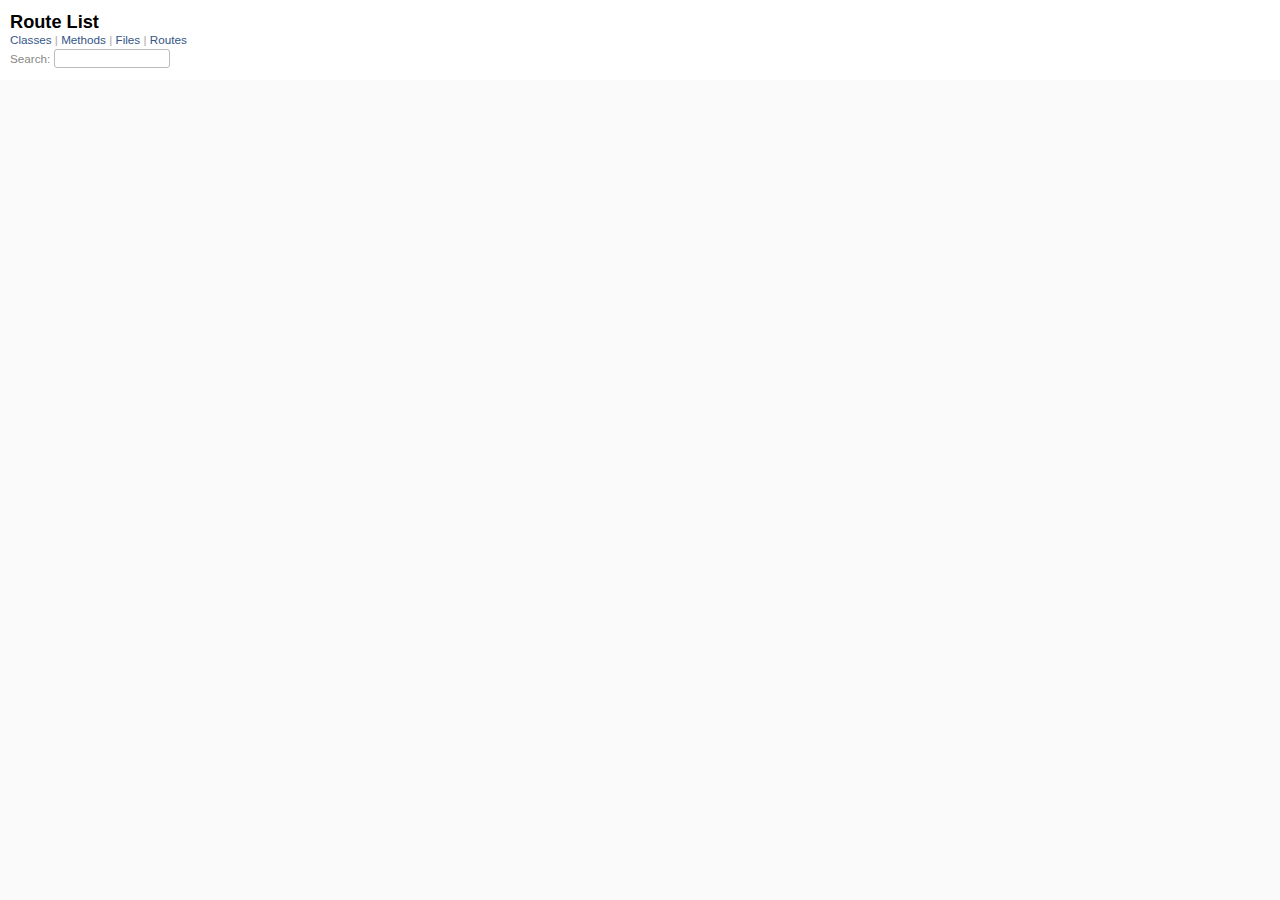
<file: project/doc/route_list.html>
<!DOCTYPE html>
<html>
  <head>
    <meta name="viewport" content="width=device-width, initial-scale=1.0">
    <meta charset="utf-8" />
    
      <link rel="stylesheet" href="css/full_list.css" type="text/css" media="screen" />
    
      <link rel="stylesheet" href="css/common.css" type="text/css" media="screen" />
    

    
      <script type="text/javascript" charset="utf-8" src="js/jquery.js"></script>
    
      <script type="text/javascript" charset="utf-8" src="js/full_list.js"></script>
    

    <title>Route List</title>
    <base id="base_target" target="_parent" />
  </head>
  <body>
    <div id="content">
      <div class="fixed_header">
        <h1 id="full_list_header">Route List</h1>
        <div id="full_list_nav">
          
            <span><a target="_self" href="class_list.html">
              Classes
            </a></span>
          
            <span><a target="_self" href="method_list.html">
              Methods
            </a></span>
          
            <span><a target="_self" href="file_list.html">
              Files
            </a></span>
          
            <span><a target="_self" href="route_list.html">
              Routes
            </a></span>
          
        </div>

        <div id="search">Search: <input type="text" /></div>
      </div>

      <ul id="full_list" class="class">
        


      </ul>
    </div>
  </body>
</html>
</file>
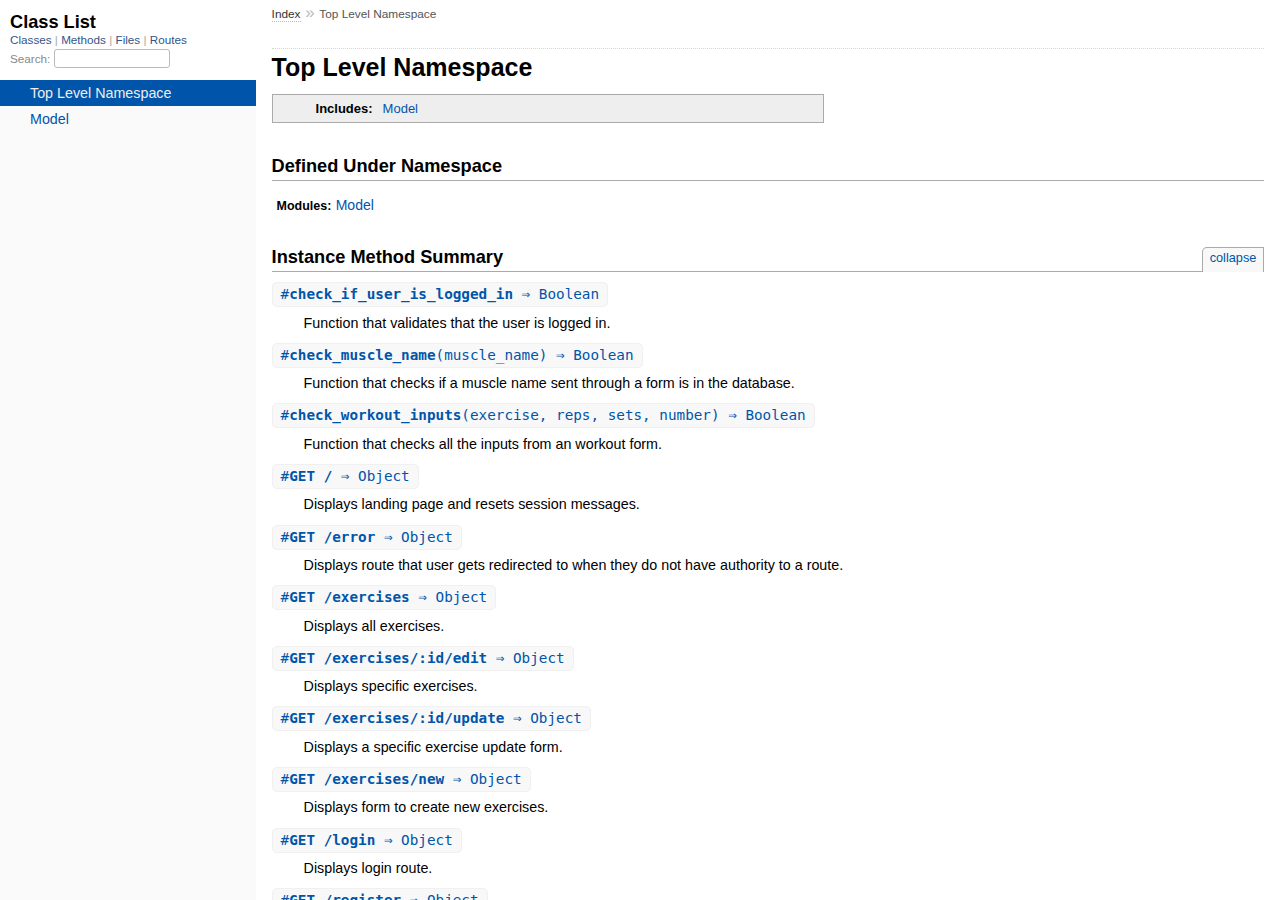
<file: project/doc/top-level-namespace.html>
<!DOCTYPE html>
<html>
  <head>
    <meta charset="utf-8">
<meta name="viewport" content="width=device-width, initial-scale=1.0">
<title>
  Top Level Namespace
  
    &mdash; Documentation by YARD 0.9.34
  
</title>

  <link rel="stylesheet" href="css/style.css" type="text/css" />

  <link rel="stylesheet" href="css/common.css" type="text/css" />

<script type="text/javascript">
  pathId = "";
  relpath = '';
</script>


  <script type="text/javascript" charset="utf-8" src="js/jquery.js"></script>

  <script type="text/javascript" charset="utf-8" src="js/app.js"></script>

  <script type="text/javascript" charset="utf-8" src="js/custom.js"></script>


  </head>
  <body>
    <div class="nav_wrap">
      <iframe id="nav" src="class_list.html?1"></iframe>
      <div id="resizer"></div>
    </div>

    <div id="main" tabindex="-1">
      <div id="header">
        <div id="menu">
  
    <a href="_index.html">Index</a> &raquo;
    
    
    <span class="title">Top Level Namespace</span>
  
</div>

        <div id="search">
  
    <a class="full_list_link" id="class_list_link"
        href="class_list.html">

        <svg width="24" height="24">
          <rect x="0" y="4" width="24" height="4" rx="1" ry="1"></rect>
          <rect x="0" y="12" width="24" height="4" rx="1" ry="1"></rect>
          <rect x="0" y="20" width="24" height="4" rx="1" ry="1"></rect>
        </svg>
    </a>
  
</div>
        <div class="clear"></div>
      </div>

      <div id="content"><h1>Top Level Namespace
  
  
  
</h1>
<div class="box_info">
  

  
  
  
  
  <dl>
      <dt>Includes:</dt>
      <dd><span class='object_link'><a href="Model.html" title="Model (module)">Model</a></span></dd>
  </dl>
  
  

  

  
</div>

<h2>Defined Under Namespace</h2>
<p class="children">
  
    
      <strong class="modules">Modules:</strong> <span class='object_link'><a href="Model.html" title="Model (module)">Model</a></span>
    
  
    
  
</p>







  
    <h2>
      Instance Method Summary
      <small><a href="#" class="summary_toggle">collapse</a></small>
    </h2>

    <ul class="summary">
      
        <li class="public ">
  <span class="summary_signature">
    
      <a href="top-level-namespace.html#check_if_user_is_logged_in-instance_method" title="#check_if_user_is_logged_in (instance method)">#<strong>check_if_user_is_logged_in</strong>  &#x21d2; Boolean </a>
    

    
  </span>
  
  
  
  
  
  
  

  
    <span class="summary_desc"><div class='inline'>
<p>Function that validates that the user is logged in.</p>
</div></span>
  
</li>

      
        <li class="public ">
  <span class="summary_signature">
    
      <a href="top-level-namespace.html#check_muscle_name-instance_method" title="#check_muscle_name (instance method)">#<strong>check_muscle_name</strong>(muscle_name)  &#x21d2; Boolean </a>
    

    
  </span>
  
  
  
  
  
  
  

  
    <span class="summary_desc"><div class='inline'>
<p>Function that checks if a muscle name sent through a form is in the database.</p>
</div></span>
  
</li>

      
        <li class="public ">
  <span class="summary_signature">
    
      <a href="top-level-namespace.html#check_workout_inputs-instance_method" title="#check_workout_inputs (instance method)">#<strong>check_workout_inputs</strong>(exercise, reps, sets, number)  &#x21d2; Boolean </a>
    

    
  </span>
  
  
  
  
  
  
  

  
    <span class="summary_desc"><div class='inline'>
<p>Function that checks all the inputs from an workout form.</p>
</div></span>
  
</li>

      
        <li class="public ">
  <span class="summary_signature">
    
      <a href="top-level-namespace.html#GET__-instance_method" title="#GET / (instance method)">#<strong>GET /</strong>  &#x21d2; Object </a>
    

    
  </span>
  
  
  
  
  
  
  

  
    <span class="summary_desc"><div class='inline'>
<p>Displays landing page and resets session messages.</p>
</div></span>
  
</li>

      
        <li class="public ">
  <span class="summary_signature">
    
      <a href="top-level-namespace.html#GET__error-instance_method" title="#GET /error (instance method)">#<strong>GET /error</strong>  &#x21d2; Object </a>
    

    
  </span>
  
  
  
  
  
  
  

  
    <span class="summary_desc"><div class='inline'>
<p>Displays route that user gets redirected to when they do not have authority to a route.</p>
</div></span>
  
</li>

      
        <li class="public ">
  <span class="summary_signature">
    
      <a href="top-level-namespace.html#GET__exercises-instance_method" title="#GET /exercises (instance method)">#<strong>GET /exercises</strong>  &#x21d2; Object </a>
    

    
  </span>
  
  
  
  
  
  
  

  
    <span class="summary_desc"><div class='inline'>
<p>Displays all exercises.</p>
</div></span>
  
</li>

      
        <li class="public ">
  <span class="summary_signature">
    
      <a href="top-level-namespace.html#GET__exercises__id_edit-instance_method" title="#GET /exercises/:id/edit (instance method)">#<strong>GET /exercises/:id/edit</strong>  &#x21d2; Object </a>
    

    
  </span>
  
  
  
  
  
  
  

  
    <span class="summary_desc"><div class='inline'>
<p>Displays specific exercises.</p>
</div></span>
  
</li>

      
        <li class="public ">
  <span class="summary_signature">
    
      <a href="top-level-namespace.html#GET__exercises__id_update-instance_method" title="#GET /exercises/:id/update (instance method)">#<strong>GET /exercises/:id/update</strong>  &#x21d2; Object </a>
    

    
  </span>
  
  
  
  
  
  
  

  
    <span class="summary_desc"><div class='inline'>
<p>Displays a specific exercise update form.</p>
</div></span>
  
</li>

      
        <li class="public ">
  <span class="summary_signature">
    
      <a href="top-level-namespace.html#GET__exercises_new-instance_method" title="#GET /exercises/new (instance method)">#<strong>GET /exercises/new</strong>  &#x21d2; Object </a>
    

    
  </span>
  
  
  
  
  
  
  

  
    <span class="summary_desc"><div class='inline'>
<p>Displays form to create new exercises.</p>
</div></span>
  
</li>

      
        <li class="public ">
  <span class="summary_signature">
    
      <a href="top-level-namespace.html#GET__login-instance_method" title="#GET /login (instance method)">#<strong>GET /login</strong>  &#x21d2; Object </a>
    

    
  </span>
  
  
  
  
  
  
  

  
    <span class="summary_desc"><div class='inline'>
<p>Displays login route.</p>
</div></span>
  
</li>

      
        <li class="public ">
  <span class="summary_signature">
    
      <a href="top-level-namespace.html#GET__register-instance_method" title="#GET /register (instance method)">#<strong>GET /register</strong>  &#x21d2; Object </a>
    

    
  </span>
  
  
  
  
  
  
  

  
    <span class="summary_desc"><div class='inline'>
<p>Displays the register new user route.</p>
</div></span>
  
</li>

      
        <li class="public ">
  <span class="summary_signature">
    
      <a href="top-level-namespace.html#GET__workouts-instance_method" title="#GET /workouts (instance method)">#<strong>GET /workouts</strong>  &#x21d2; Object </a>
    

    
  </span>
  
  
  
  
  
  
  

  
    <span class="summary_desc"><div class='inline'>
<p>Displays a users workouts or redirects if the user is not logged in.</p>
</div></span>
  
</li>

      
        <li class="public ">
  <span class="summary_signature">
    
      <a href="top-level-namespace.html#GET__workouts__id_edit-instance_method" title="#GET /workouts/:id/edit (instance method)">#<strong>GET /workouts/:id/edit</strong>  &#x21d2; Object </a>
    

    
  </span>
  
  
  
  
  
  
  

  
    <span class="summary_desc"><div class='inline'>
<p>Displays a specific workout.</p>
</div></span>
  
</li>

      
        <li class="public ">
  <span class="summary_signature">
    
      <a href="top-level-namespace.html#GET__workouts__id_update-instance_method" title="#GET /workouts/:id/update (instance method)">#<strong>GET /workouts/:id/update</strong>  &#x21d2; Object </a>
    

    
  </span>
  
  
  
  
  
  
  

  
    <span class="summary_desc"><div class='inline'>
<p>Displays a specific workout update form.</p>
</div></span>
  
</li>

      
        <li class="public ">
  <span class="summary_signature">
    
      <a href="top-level-namespace.html#GET__workouts_new-instance_method" title="#GET /workouts/new (instance method)">#<strong>GET /workouts/new</strong>  &#x21d2; Object </a>
    

    
  </span>
  
  
  
  
  
  
  

  
    <span class="summary_desc"><div class='inline'>
<p>Displays form to create new workout.</p>
</div></span>
  
</li>

      
        <li class="public ">
  <span class="summary_signature">
    
      <a href="top-level-namespace.html#POST__exercises__id_delete-instance_method" title="#POST /exercises/:id/delete (instance method)">#<strong>POST /exercises/:id/delete</strong>  &#x21d2; Object </a>
    

    
  </span>
  
  
  
  
  
  
  

  
    <span class="summary_desc"><div class='inline'>
<p>Deletes a exercise and redirects to ‘/exercises’.</p>
</div></span>
  
</li>

      
        <li class="public ">
  <span class="summary_signature">
    
      <a href="top-level-namespace.html#POST__exercises__id_update-instance_method" title="#POST /exercises/:id/update (instance method)">#<strong>POST /exercises/:id/update</strong>  &#x21d2; Object </a>
    

    
  </span>
  
  
  
  
  
  
  

  
    <span class="summary_desc"><div class='inline'>
<p>Updates a exercises information and redirects to ‘/exercises’.</p>
</div></span>
  
</li>

      
        <li class="public ">
  <span class="summary_signature">
    
      <a href="top-level-namespace.html#POST__exercises_new-instance_method" title="#POST /exercises/new (instance method)">#<strong>POST /exercises/new</strong>  &#x21d2; Object </a>
    

    
  </span>
  
  
  
  
  
  
  

  
    <span class="summary_desc"><div class='inline'>
<p>Creates a new exercise and redirects to ‘/exercises/new’.</p>
</div></span>
  
</li>

      
        <li class="public ">
  <span class="summary_signature">
    
      <a href="top-level-namespace.html#POST__users_login-instance_method" title="#POST /users/login (instance method)">#<strong>POST /users/login</strong>  &#x21d2; Object </a>
    

    
  </span>
  
  
  
  
  
  
  

  
    <span class="summary_desc"><div class='inline'>
<p>Logs a user in to the site and redirects to ‘/’.</p>
</div></span>
  
</li>

      
        <li class="public ">
  <span class="summary_signature">
    
      <a href="top-level-namespace.html#POST__users_logout-instance_method" title="#POST /users/logout (instance method)">#<strong>POST /users/logout</strong>  &#x21d2; Object </a>
    

    
  </span>
  
  
  
  
  
  
  

  
    <span class="summary_desc"><div class='inline'>
<p>Logs the user out of the site and redirects to ‘/login’.</p>
</div></span>
  
</li>

      
        <li class="public ">
  <span class="summary_signature">
    
      <a href="top-level-namespace.html#POST__users_new-instance_method" title="#POST /users/new (instance method)">#<strong>POST /users/new</strong>  &#x21d2; Object </a>
    

    
  </span>
  
  
  
  
  
  
  

  
    <span class="summary_desc"><div class='inline'>
<p>Creates new user and redirects to ‘/’.</p>
</div></span>
  
</li>

      
        <li class="public ">
  <span class="summary_signature">
    
      <a href="top-level-namespace.html#POST__workouts__id_delete-instance_method" title="#POST /workouts/:id/delete (instance method)">#<strong>POST /workouts/:id/delete</strong>  &#x21d2; Object </a>
    

    
  </span>
  
  
  
  
  
  
  

  
    <span class="summary_desc"><div class='inline'>
<p>Delets an workout and redirects to ‘/workouts’.</p>
</div></span>
  
</li>

      
        <li class="public ">
  <span class="summary_signature">
    
      <a href="top-level-namespace.html#POST__workouts__id_update-instance_method" title="#POST /workouts/:id/update (instance method)">#<strong>POST /workouts/:id/update</strong>  &#x21d2; Object </a>
    

    
  </span>
  
  
  
  
  
  
  

  
    <span class="summary_desc"><div class='inline'>
<p>Updates a workouts information and redirects to ‘/workouts’.</p>
</div></span>
  
</li>

      
        <li class="public ">
  <span class="summary_signature">
    
      <a href="top-level-namespace.html#POST__workouts_new-instance_method" title="#POST /workouts/new (instance method)">#<strong>POST /workouts/new</strong>  &#x21d2; Object </a>
    

    
  </span>
  
  
  
  
  
  
  

  
    <span class="summary_desc"><div class='inline'>
<p>Creates a new workout and redirects to ‘workouts/new’.</p>
</div></span>
  
</li>

      
    </ul>
  


  
  
  
  
  
  
  
  
  <h3 class="inherited">Methods included from <span class='object_link'><a href="Model.html" title="Model (module)">Model</a></span></h3>
  <p class="inherited"><span class='object_link'><a href="Model.html#connect_to_db-instance_method" title="Model#connect_to_db (method)">#connect_to_db</a></span>, <span class='object_link'><a href="Model.html#delete_exercise-instance_method" title="Model#delete_exercise (method)">#delete_exercise</a></span>, <span class='object_link'><a href="Model.html#delete_workout-instance_method" title="Model#delete_workout (method)">#delete_workout</a></span>, <span class='object_link'><a href="Model.html#edit_exercise-instance_method" title="Model#edit_exercise (method)">#edit_exercise</a></span>, <span class='object_link'><a href="Model.html#exercise_new-instance_method" title="Model#exercise_new (method)">#exercise_new</a></span>, <span class='object_link'><a href="Model.html#get_all_exercise_names-instance_method" title="Model#get_all_exercise_names (method)">#get_all_exercise_names</a></span>, <span class='object_link'><a href="Model.html#get_all_for_username-instance_method" title="Model#get_all_for_username (method)">#get_all_for_username</a></span>, <span class='object_link'><a href="Model.html#get_all_muscle_names-instance_method" title="Model#get_all_muscle_names (method)">#get_all_muscle_names</a></span>, <span class='object_link'><a href="Model.html#get_all_musclegroup_names-instance_method" title="Model#get_all_musclegroup_names (method)">#get_all_musclegroup_names</a></span>, <span class='object_link'><a href="Model.html#get_all_usernames-instance_method" title="Model#get_all_usernames (method)">#get_all_usernames</a></span>, <span class='object_link'><a href="Model.html#get_dates_for_workouts-instance_method" title="Model#get_dates_for_workouts (method)">#get_dates_for_workouts</a></span>, <span class='object_link'><a href="Model.html#get_exercise_id-instance_method" title="Model#get_exercise_id (method)">#get_exercise_id</a></span>, <span class='object_link'><a href="Model.html#get_muscle_id-instance_method" title="Model#get_muscle_id (method)">#get_muscle_id</a></span>, <span class='object_link'><a href="Model.html#get_musclegroup_id-instance_method" title="Model#get_musclegroup_id (method)">#get_musclegroup_id</a></span>, <span class='object_link'><a href="Model.html#get_user_firstname-instance_method" title="Model#get_user_firstname (method)">#get_user_firstname</a></span>, <span class='object_link'><a href="Model.html#get_user_id-instance_method" title="Model#get_user_id (method)">#get_user_id</a></span>, <span class='object_link'><a href="Model.html#get_workout_user-instance_method" title="Model#get_workout_user (method)">#get_workout_user</a></span>, <span class='object_link'><a href="Model.html#register_user-instance_method" title="Model#register_user (method)">#register_user</a></span>, <span class='object_link'><a href="Model.html#show_all_exercises-instance_method" title="Model#show_all_exercises (method)">#show_all_exercises</a></span>, <span class='object_link'><a href="Model.html#show_specific_exercise-instance_method" title="Model#show_specific_exercise (method)">#show_specific_exercise</a></span>, <span class='object_link'><a href="Model.html#show_specific_workout-instance_method" title="Model#show_specific_workout (method)">#show_specific_workout</a></span>, <span class='object_link'><a href="Model.html#show_workouts-instance_method" title="Model#show_workouts (method)">#show_workouts</a></span>, <span class='object_link'><a href="Model.html#workout_new-instance_method" title="Model#workout_new (method)">#workout_new</a></span>, <span class='object_link'><a href="Model.html#workout_update-instance_method" title="Model#workout_update (method)">#workout_update</a></span></p>


  <div id="instance_method_details" class="method_details_list">
    <h2>Instance Method Details</h2>

    
      <div class="method_details first">
  <h3 class="signature first" id="check_if_user_is_logged_in-instance_method">
  
    #<strong>check_if_user_is_logged_in</strong>  &#x21d2; <tt>Boolean</tt> 
  

  

  
</h3><div class="docstring">
  <div class="discussion">
    
<p>Function that validates that the user is logged in</p>


  </div>
</div>
<div class="tags">
  
<p class="tag_title">Returns:</p>
<ul class="return">
  
    <li>
      
      
        <span class='type'>(<tt>Boolean</tt>)</span>
      
      
      
    </li>
  
</ul>



</div><table class="source_code">
  <tr>
    <td>
      <pre class="lines">


29
30
31
32
33
34
35</pre>
    </td>
    <td>
      <pre class="code"><span class="info file"># File 'app.rb', line 29</span>

<span class='kw'>def</span> <span class='id identifier rubyid_check_if_user_is_logged_in'>check_if_user_is_logged_in</span><span class='lparen'>(</span><span class='rparen'>)</span>
    <span class='kw'>if</span> <span class='id identifier rubyid_session'>session</span><span class='lbracket'>[</span><span class='symbol'>:user_id</span><span class='rbracket'>]</span> <span class='op'>==</span> <span class='kw'>nil</span>
        <span class='kw'>return</span> <span class='kw'>false</span>
    <span class='kw'>else</span> 
        <span class='kw'>return</span> <span class='kw'>true</span>
    <span class='kw'>end</span>
<span class='kw'>end</span></pre>
    </td>
  </tr>
</table>
</div>
    
      <div class="method_details ">
  <h3 class="signature " id="check_muscle_name-instance_method">
  
    #<strong>check_muscle_name</strong>(muscle_name)  &#x21d2; <tt>Boolean</tt> 
  

  

  
</h3><div class="docstring">
  <div class="discussion">
    
<p>Function that checks if a muscle name sent through a form is in the database</p>


  </div>
</div>
<div class="tags">
  <p class="tag_title">Parameters:</p>
<ul class="param">
  
    <li>
      
        <span class='name'>muscle_name</span>
      
      
        <span class='type'>(<tt>String</tt>)</span>
      
      
      
        &mdash;
        <div class='inline'>
<p>Name of the muscle</p>
</div>
      
    </li>
  
</ul>

<p class="tag_title">Returns:</p>
<ul class="return">
  
    <li>
      
      
        <span class='type'>(<tt>Boolean</tt>)</span>
      
      
      
    </li>
  
</ul>

  <p class="tag_title">See Also:</p>
  <ul class="see">
    
      <li><span class='object_link'><a href="Model.html#get_all_muscle_names-instance_method" title="Model#get_all_muscle_names (method)">Model#get_all_muscle_names</a></span></li>
    
  </ul>



</div><table class="source_code">
  <tr>
    <td>
      <pre class="lines">


505
506
507
508
509
510
511
512
513
514
515
516
517
518
519</pre>
    </td>
    <td>
      <pre class="code"><span class="info file"># File 'app.rb', line 505</span>

<span class='kw'>def</span> <span class='id identifier rubyid_check_muscle_name'>check_muscle_name</span><span class='lparen'>(</span><span class='id identifier rubyid_muscle_name'>muscle_name</span><span class='rparen'>)</span>
    <span class='kw'>if</span> <span class='id identifier rubyid_muscle_name'>muscle_name</span> <span class='op'>==</span> <span class='tstring'><span class='tstring_beg'>&quot;</span><span class='tstring_end'>&quot;</span></span>
        <span class='kw'>return</span> <span class='kw'>true</span>
    <span class='kw'>end</span>
    <span class='id identifier rubyid_muscle_compare'>muscle_compare</span> <span class='op'>=</span> <span class='id identifier rubyid_get_all_muscle_names'><span class='object_link'><a href="Model.html#get_all_muscle_names-instance_method" title="Model#get_all_muscle_names (method)">get_all_muscle_names</a></span></span><span class='lparen'>(</span><span class='rparen'>)</span>
    <span class='id identifier rubyid_i'>i</span> <span class='op'>=</span> <span class='int'>0</span>
    <span class='kw'>while</span> <span class='id identifier rubyid_i'>i</span> <span class='op'>&lt;</span> <span class='id identifier rubyid_muscle_compare'>muscle_compare</span><span class='period'>.</span><span class='id identifier rubyid_length'>length</span>
        <span class='kw'>if</span> <span class='id identifier rubyid_muscle_compare'>muscle_compare</span><span class='lbracket'>[</span><span class='id identifier rubyid_i'>i</span><span class='rbracket'>]</span><span class='lbracket'>[</span><span class='int'>0</span><span class='rbracket'>]</span> <span class='op'>==</span> <span class='id identifier rubyid_muscle_name'>muscle_name</span>
            <span class='kw'>return</span> <span class='kw'>true</span>
        <span class='kw'>end</span>

        <span class='id identifier rubyid_i'>i</span> <span class='op'>+=</span> <span class='int'>1</span>
    <span class='kw'>end</span>
    <span class='kw'>return</span> <span class='kw'>false</span>
<span class='kw'>end</span></pre>
    </td>
  </tr>
</table>
</div>
    
      <div class="method_details ">
  <h3 class="signature " id="check_workout_inputs-instance_method">
  
    #<strong>check_workout_inputs</strong>(exercise, reps, sets, number)  &#x21d2; <tt>Boolean</tt> 
  

  

  
</h3><div class="docstring">
  <div class="discussion">
    
<p>Function that checks all the inputs from an workout form</p>


  </div>
</div>
<div class="tags">
  <p class="tag_title">Parameters:</p>
<ul class="param">
  
    <li>
      
        <span class='name'>exercise</span>
      
      
        <span class='type'>(<tt>String</tt>)</span>
      
      
      
        &mdash;
        <div class='inline'>
<p>Name of the exercise</p>
</div>
      
    </li>
  
    <li>
      
        <span class='name'>reps</span>
      
      
        <span class='type'>(<tt>Integer</tt>)</span>
      
      
      
        &mdash;
        <div class='inline'>
<p>Amount of reps for the exercise</p>
</div>
      
    </li>
  
    <li>
      
        <span class='name'>sets</span>
      
      
        <span class='type'>(<tt>Integer</tt>)</span>
      
      
      
        &mdash;
        <div class='inline'>
<p>Amount of sets for the exercise</p>
</div>
      
    </li>
  
    <li>
      
        <span class='name'>number</span>
      
      
        <span class='type'>(<tt>Integer</tt>)</span>
      
      
      
        &mdash;
        <div class='inline'>
<p>Which exercise the function regards</p>
</div>
      
    </li>
  
</ul>

<p class="tag_title">Returns:</p>
<ul class="return">
  
    <li>
      
      
        <span class='type'>(<tt>Boolean</tt>)</span>
      
      
      
    </li>
  
</ul>

  <p class="tag_title">See Also:</p>
  <ul class="see">
    
      <li><span class='object_link'><a href="Model.html#get_all_exercise_names-instance_method" title="Model#get_all_exercise_names (method)">Model#get_all_exercise_names</a></span></li>
    
  </ul>



</div><table class="source_code">
  <tr>
    <td>
      <pre class="lines">


272
273
274
275
276
277
278
279
280
281
282
283
284
285
286
287
288
289
290
291
292
293
294</pre>
    </td>
    <td>
      <pre class="code"><span class="info file"># File 'app.rb', line 272</span>

<span class='kw'>def</span> <span class='id identifier rubyid_check_workout_inputs'>check_workout_inputs</span><span class='lparen'>(</span><span class='id identifier rubyid_exercise'>exercise</span><span class='comma'>,</span> <span class='id identifier rubyid_reps'>reps</span><span class='comma'>,</span> <span class='id identifier rubyid_sets'>sets</span><span class='comma'>,</span> <span class='id identifier rubyid_number'>number</span><span class='rparen'>)</span>
    <span class='id identifier rubyid_exercise_names'>exercise_names</span> <span class='op'>=</span> <span class='id identifier rubyid_get_all_exercise_names'><span class='object_link'><a href="Model.html#get_all_exercise_names-instance_method" title="Model#get_all_exercise_names (method)">get_all_exercise_names</a></span></span><span class='lparen'>(</span><span class='rparen'>)</span>
    <span class='id identifier rubyid_i'>i</span> <span class='op'>=</span> <span class='int'>0</span>
    <span class='id identifier rubyid_k'>k</span> <span class='op'>=</span> <span class='int'>0</span>
    <span class='kw'>while</span> <span class='id identifier rubyid_i'>i</span> <span class='op'>&lt;</span> <span class='id identifier rubyid_exercise_names'>exercise_names</span><span class='period'>.</span><span class='id identifier rubyid_length'>length</span>
        <span class='kw'>if</span> <span class='id identifier rubyid_exercise_names'>exercise_names</span><span class='lbracket'>[</span><span class='id identifier rubyid_i'>i</span><span class='rbracket'>]</span><span class='lbracket'>[</span><span class='int'>0</span><span class='rbracket'>]</span> <span class='op'>==</span> <span class='id identifier rubyid_exercise'>exercise</span>
            <span class='id identifier rubyid_k'>k</span> <span class='op'>+=</span> <span class='int'>1</span>
        <span class='kw'>end</span>
        <span class='id identifier rubyid_i'>i</span> <span class='op'>+=</span> <span class='int'>1</span>
    <span class='kw'>end</span>

    <span class='kw'>if</span> <span class='id identifier rubyid_k'>k</span> <span class='op'>==</span> <span class='int'>0</span>
        <span class='id identifier rubyid_session'>session</span><span class='lbracket'>[</span><span class='symbol'>:workout_new_message</span><span class='rbracket'>]</span> <span class='op'>=</span> <span class='tstring'><span class='tstring_beg'>&quot;</span><span class='tstring_content'>Exercise </span><span class='embexpr_beg'>#{</span><span class='id identifier rubyid_number'>number</span><span class='embexpr_end'>}</span><span class='tstring_content'> does not exist</span><span class='tstring_end'>&quot;</span></span>
        <span class='kw'>return</span> <span class='kw'>false</span>
    <span class='kw'>elsif</span> <span class='id identifier rubyid_reps'>reps</span> <span class='op'>==</span> <span class='tstring'><span class='tstring_beg'>&quot;</span><span class='tstring_end'>&quot;</span></span>
        <span class='id identifier rubyid_session'>session</span><span class='lbracket'>[</span><span class='symbol'>:workout_new_message</span><span class='rbracket'>]</span> <span class='op'>=</span> <span class='tstring'><span class='tstring_beg'>&quot;</span><span class='tstring_content'>Add reps to exercise </span><span class='embexpr_beg'>#{</span><span class='id identifier rubyid_number'>number</span><span class='embexpr_end'>}</span><span class='tstring_end'>&quot;</span></span>
        <span class='kw'>return</span> <span class='kw'>false</span>
    <span class='kw'>elsif</span> <span class='id identifier rubyid_sets'>sets</span> <span class='op'>==</span> <span class='tstring'><span class='tstring_beg'>&quot;</span><span class='tstring_end'>&quot;</span></span>
        <span class='id identifier rubyid_session'>session</span><span class='lbracket'>[</span><span class='symbol'>:workout_new_message</span><span class='rbracket'>]</span> <span class='op'>=</span> <span class='tstring'><span class='tstring_beg'>&quot;</span><span class='tstring_content'>Add sets to exercise </span><span class='embexpr_beg'>#{</span><span class='id identifier rubyid_number'>number</span><span class='embexpr_end'>}</span><span class='tstring_end'>&quot;</span></span>
        <span class='kw'>return</span> <span class='kw'>false</span>
    <span class='kw'>end</span>
    <span class='kw'>return</span> <span class='kw'>true</span>
<span class='kw'>end</span></pre>
    </td>
  </tr>
</table>
</div>
    
      <div class="method_details ">
  <h3 class="signature " id="GET__-instance_method">
  
    #<strong>GET /</strong>  &#x21d2; <tt>Object</tt> 
  

  

  
</h3><div class="docstring">
  <div class="discussion">
    
<p>Displays landing page and resets session messages</p>


  </div>
</div>
<div class="tags">
  



</div><table class="source_code">
  <tr>
    <td>
      <pre class="lines">


14
15
16
17
18</pre>
    </td>
    <td>
      <pre class="code"><span class="info file"># File 'app.rb', line 14</span>

<span class='id identifier rubyid_get'>get</span><span class='lparen'>(</span><span class='tstring'><span class='tstring_beg'>&#39;</span><span class='tstring_content'>/</span><span class='tstring_end'>&#39;</span></span><span class='rparen'>)</span><span class='kw'>do</span>
    <span class='id identifier rubyid_session'>session</span><span class='lbracket'>[</span><span class='symbol'>:register_message</span><span class='rbracket'>]</span> <span class='op'>=</span> <span class='tstring'><span class='tstring_beg'>&quot;</span><span class='tstring_end'>&quot;</span></span>
    <span class='id identifier rubyid_session'>session</span><span class='lbracket'>[</span><span class='symbol'>:login_message</span><span class='rbracket'>]</span> <span class='op'>=</span> <span class='tstring'><span class='tstring_beg'>&quot;</span><span class='tstring_end'>&quot;</span></span>
    <span class='id identifier rubyid_slim'>slim</span><span class='lparen'>(</span><span class='symbol'>:index</span><span class='rparen'>)</span>
<span class='kw'>end</span></pre>
    </td>
  </tr>
</table>
</div>
    
      <div class="method_details ">
  <h3 class="signature " id="GET__error-instance_method">
  
    #<strong>GET /error</strong>  &#x21d2; <tt>Object</tt> 
  

  

  
</h3><div class="docstring">
  <div class="discussion">
    
<p>Displays route that user gets redirected to when they do not have authority to a route</p>


  </div>
</div>
<div class="tags">
  



</div><table class="source_code">
  <tr>
    <td>
      <pre class="lines">


22
23
24</pre>
    </td>
    <td>
      <pre class="code"><span class="info file"># File 'app.rb', line 22</span>

<span class='id identifier rubyid_get'>get</span><span class='lparen'>(</span><span class='tstring'><span class='tstring_beg'>&#39;</span><span class='tstring_content'>/error</span><span class='tstring_end'>&#39;</span></span><span class='rparen'>)</span><span class='kw'>do</span>
    <span class='id identifier rubyid_slim'>slim</span><span class='lparen'>(</span><span class='symbol'>:error</span><span class='rparen'>)</span>
<span class='kw'>end</span></pre>
    </td>
  </tr>
</table>
</div>
    
      <div class="method_details ">
  <h3 class="signature " id="GET__exercises-instance_method">
  
    #<strong>GET /exercises</strong>  &#x21d2; <tt>Object</tt> 
  

  

  
</h3><div class="docstring">
  <div class="discussion">
    
<p>Displays all exercises</p>


  </div>
</div>
<div class="tags">
  

  <p class="tag_title">See Also:</p>
  <ul class="see">
    
      <li><span class='object_link'><a href="Model.html#show_all_exercises-instance_method" title="Model#show_all_exercises (method)">Model#show_all_exercises</a></span></li>
    
  </ul>



</div><table class="source_code">
  <tr>
    <td>
      <pre class="lines">


452
453
454
455
456
457
458</pre>
    </td>
    <td>
      <pre class="code"><span class="info file"># File 'app.rb', line 452</span>

<span class='id identifier rubyid_get'>get</span><span class='lparen'>(</span><span class='tstring'><span class='tstring_beg'>&#39;</span><span class='tstring_content'>/exercises</span><span class='tstring_end'>&#39;</span></span><span class='rparen'>)</span><span class='kw'>do</span>
    <span class='id identifier rubyid_session'>session</span><span class='lbracket'>[</span><span class='symbol'>:exercise_new_message</span><span class='rbracket'>]</span> <span class='op'>=</span> <span class='tstring'><span class='tstring_beg'>&quot;</span><span class='tstring_end'>&quot;</span></span>

    <span class='ivar'>@array_of_exercises</span> <span class='op'>=</span> <span class='id identifier rubyid_show_all_exercises'><span class='object_link'><a href="Model.html#show_all_exercises-instance_method" title="Model#show_all_exercises (method)">show_all_exercises</a></span></span><span class='lparen'>(</span><span class='rparen'>)</span>

    <span class='id identifier rubyid_slim'>slim</span><span class='lparen'>(</span><span class='symbol'>:&#39;exercises/index&#39;</span><span class='rparen'>)</span>
<span class='kw'>end</span></pre>
    </td>
  </tr>
</table>
</div>
    
      <div class="method_details ">
  <h3 class="signature " id="GET__exercises__id_edit-instance_method">
  
    #<strong>GET /exercises/:id/edit</strong>  &#x21d2; <tt>Object</tt> 
  

  

  
</h3><div class="docstring">
  <div class="discussion">
    
<p>Displays specific exercises</p>


  </div>
</div>
<div class="tags">
  <p class="tag_title">Parameters:</p>
<ul class="param">
  
    <li>
      
        <span class='name'>:id</span>
      
      
        <span class='type'>(<tt>Integer</tt>)</span>
      
      
      
        &mdash;
        <div class='inline'>
<p>ID of the exercise</p>
</div>
      
    </li>
  
</ul>


  <p class="tag_title">See Also:</p>
  <ul class="see">
    
      <li><span class='object_link'><a href="Model.html#show_specific_exercise-instance_method" title="Model#show_specific_exercise (method)">Model#show_specific_exercise</a></span></li>
    
  </ul>



</div><table class="source_code">
  <tr>
    <td>
      <pre class="lines">


465
466
467
468
469
470
471
472
473
474</pre>
    </td>
    <td>
      <pre class="code"><span class="info file"># File 'app.rb', line 465</span>

<span class='id identifier rubyid_get'>get</span><span class='lparen'>(</span><span class='tstring'><span class='tstring_beg'>&#39;</span><span class='tstring_content'>/exercises/:id/edit</span><span class='tstring_end'>&#39;</span></span><span class='rparen'>)</span><span class='kw'>do</span>
    <span class='kw'>if</span> <span class='id identifier rubyid_session'>session</span><span class='lbracket'>[</span><span class='symbol'>:user_id</span><span class='rbracket'>]</span> <span class='op'>!=</span> <span class='int'>1</span>
        <span class='id identifier rubyid_session'>session</span><span class='lbracket'>[</span><span class='symbol'>:error_message</span><span class='rbracket'>]</span> <span class='op'>=</span> <span class='tstring'><span class='tstring_beg'>&quot;</span><span class='tstring_content'>You do not have access to this functionality</span><span class='tstring_end'>&quot;</span></span>
        <span class='id identifier rubyid_redirect'>redirect</span><span class='lparen'>(</span><span class='tstring'><span class='tstring_beg'>&#39;</span><span class='tstring_content'>/error</span><span class='tstring_end'>&#39;</span></span><span class='rparen'>)</span>
    <span class='kw'>else</span>
        <span class='ivar'>@exercise_id</span> <span class='op'>=</span> <span class='id identifier rubyid_params'>params</span><span class='lbracket'>[</span><span class='symbol'>:id</span><span class='rbracket'>]</span>
        <span class='ivar'>@exercise_information</span> <span class='op'>=</span> <span class='id identifier rubyid_show_specific_exercise'><span class='object_link'><a href="Model.html#show_specific_exercise-instance_method" title="Model#show_specific_exercise (method)">show_specific_exercise</a></span></span><span class='lparen'>(</span><span class='ivar'>@exercise_id</span><span class='rparen'>)</span>
        <span class='id identifier rubyid_slim'>slim</span><span class='lparen'>(</span><span class='symbol'>:&#39;exercises/edit&#39;</span><span class='rparen'>)</span>
    <span class='kw'>end</span>
<span class='kw'>end</span></pre>
    </td>
  </tr>
</table>
</div>
    
      <div class="method_details ">
  <h3 class="signature " id="GET__exercises__id_update-instance_method">
  
    #<strong>GET /exercises/:id/update</strong>  &#x21d2; <tt>Object</tt> 
  

  

  
</h3><div class="docstring">
  <div class="discussion">
    
<p>Displays a specific exercise update form</p>


  </div>
</div>
<div class="tags">
  <p class="tag_title">Parameters:</p>
<ul class="param">
  
    <li>
      
        <span class='name'>:id</span>
      
      
        <span class='type'>(<tt>Integer</tt>)</span>
      
      
      
        &mdash;
        <div class='inline'>
<p>ID of the exercise</p>
</div>
      
    </li>
  
</ul>


  <p class="tag_title">See Also:</p>
  <ul class="see">
    
      <li><span class='object_link'><a href="Model.html#show_specific_exercise-instance_method" title="Model#show_specific_exercise (method)">Model#show_specific_exercise</a></span></li>
    
      <li><span class='object_link'><a href="Model.html#get_all_muscle_names-instance_method" title="Model#get_all_muscle_names (method)">Model#get_all_muscle_names</a></span></li>
    
  </ul>



</div><table class="source_code">
  <tr>
    <td>
      <pre class="lines">


491
492
493
494
495
496</pre>
    </td>
    <td>
      <pre class="code"><span class="info file"># File 'app.rb', line 491</span>

<span class='id identifier rubyid_get'>get</span><span class='lparen'>(</span><span class='tstring'><span class='tstring_beg'>&#39;</span><span class='tstring_content'>/exercises/:id/update</span><span class='tstring_end'>&#39;</span></span><span class='rparen'>)</span><span class='kw'>do</span>
    <span class='ivar'>@id</span> <span class='op'>=</span> <span class='id identifier rubyid_params'>params</span><span class='lbracket'>[</span><span class='symbol'>:id</span><span class='rbracket'>]</span>
    <span class='ivar'>@exercise_update</span> <span class='op'>=</span> <span class='id identifier rubyid_show_specific_exercise'><span class='object_link'><a href="Model.html#show_specific_exercise-instance_method" title="Model#show_specific_exercise (method)">show_specific_exercise</a></span></span><span class='lparen'>(</span><span class='ivar'>@id</span><span class='rparen'>)</span>
    <span class='ivar'>@muscle_names</span> <span class='op'>=</span> <span class='id identifier rubyid_get_all_muscle_names'><span class='object_link'><a href="Model.html#get_all_muscle_names-instance_method" title="Model#get_all_muscle_names (method)">get_all_muscle_names</a></span></span><span class='lparen'>(</span><span class='rparen'>)</span>
    <span class='id identifier rubyid_slim'>slim</span><span class='lparen'>(</span><span class='symbol'>:&#39;exercises/update&#39;</span><span class='rparen'>)</span>
<span class='kw'>end</span></pre>
    </td>
  </tr>
</table>
</div>
    
      <div class="method_details ">
  <h3 class="signature " id="GET__exercises_new-instance_method">
  
    #<strong>GET /exercises/new</strong>  &#x21d2; <tt>Object</tt> 
  

  

  
</h3><div class="docstring">
  <div class="discussion">
    
<p>Displays form to create new exercises</p>


  </div>
</div>
<div class="tags">
  

  <p class="tag_title">See Also:</p>
  <ul class="see">
    
      <li><span class='object_link'><a href="Model.html#get_all_muscle_names-instance_method" title="Model#get_all_muscle_names (method)">Model#get_all_muscle_names</a></span></li>
    
  </ul>



</div><table class="source_code">
  <tr>
    <td>
      <pre class="lines">


590
591
592
593
594</pre>
    </td>
    <td>
      <pre class="code"><span class="info file"># File 'app.rb', line 590</span>

<span class='id identifier rubyid_get'>get</span><span class='lparen'>(</span><span class='tstring'><span class='tstring_beg'>&#39;</span><span class='tstring_content'>/exercises/new</span><span class='tstring_end'>&#39;</span></span><span class='rparen'>)</span><span class='kw'>do</span>

    <span class='ivar'>@muscle_names</span> <span class='op'>=</span> <span class='id identifier rubyid_get_all_muscle_names'><span class='object_link'><a href="Model.html#get_all_muscle_names-instance_method" title="Model#get_all_muscle_names (method)">get_all_muscle_names</a></span></span><span class='lparen'>(</span><span class='rparen'>)</span>
    <span class='id identifier rubyid_slim'>slim</span><span class='lparen'>(</span><span class='symbol'>:&#39;exercises/new&#39;</span><span class='rparen'>)</span>
<span class='kw'>end</span></pre>
    </td>
  </tr>
</table>
</div>
    
      <div class="method_details ">
  <h3 class="signature " id="GET__login-instance_method">
  
    #<strong>GET /login</strong>  &#x21d2; <tt>Object</tt> 
  

  

  
</h3><div class="docstring">
  <div class="discussion">
    
<p>Displays login route</p>


  </div>
</div>
<div class="tags">
  



</div><table class="source_code">
  <tr>
    <td>
      <pre class="lines">


648
649
650</pre>
    </td>
    <td>
      <pre class="code"><span class="info file"># File 'app.rb', line 648</span>

<span class='id identifier rubyid_get'>get</span><span class='lparen'>(</span><span class='tstring'><span class='tstring_beg'>&#39;</span><span class='tstring_content'>/login</span><span class='tstring_end'>&#39;</span></span><span class='rparen'>)</span><span class='kw'>do</span>
    <span class='id identifier rubyid_slim'>slim</span><span class='lparen'>(</span><span class='symbol'>:login</span><span class='rparen'>)</span>
<span class='kw'>end</span></pre>
    </td>
  </tr>
</table>
</div>
    
      <div class="method_details ">
  <h3 class="signature " id="GET__register-instance_method">
  
    #<strong>GET /register</strong>  &#x21d2; <tt>Object</tt> 
  

  

  
</h3><div class="docstring">
  <div class="discussion">
    
<p>Displays the register new user route</p>


  </div>
</div>
<div class="tags">
  



</div><table class="source_code">
  <tr>
    <td>
      <pre class="lines">


691
692
693</pre>
    </td>
    <td>
      <pre class="code"><span class="info file"># File 'app.rb', line 691</span>

<span class='id identifier rubyid_get'>get</span><span class='lparen'>(</span><span class='tstring'><span class='tstring_beg'>&#39;</span><span class='tstring_content'>/register</span><span class='tstring_end'>&#39;</span></span><span class='rparen'>)</span><span class='kw'>do</span>
    <span class='id identifier rubyid_slim'>slim</span><span class='lparen'>(</span><span class='symbol'>:register</span><span class='rparen'>)</span>
<span class='kw'>end</span></pre>
    </td>
  </tr>
</table>
</div>
    
      <div class="method_details ">
  <h3 class="signature " id="GET__workouts-instance_method">
  
    #<strong>GET /workouts</strong>  &#x21d2; <tt>Object</tt> 
  

  

  
</h3><div class="docstring">
  <div class="discussion">
    
<p>Displays a users workouts or redirects if the user is not logged in</p>


  </div>
</div>
<div class="tags">
  

  <p class="tag_title">See Also:</p>
  <ul class="see">
    
      <li><span class='object_link'><a href="Model.html#show_workouts-instance_method" title="Model#show_workouts (method)">Model#show_workouts</a></span></li>
    
  </ul>



</div><table class="source_code">
  <tr>
    <td>
      <pre class="lines">


40
41
42
43
44
45
46
47
48
49
50
51</pre>
    </td>
    <td>
      <pre class="code"><span class="info file"># File 'app.rb', line 40</span>

<span class='id identifier rubyid_get'>get</span><span class='lparen'>(</span><span class='tstring'><span class='tstring_beg'>&#39;</span><span class='tstring_content'>/workouts</span><span class='tstring_end'>&#39;</span></span><span class='rparen'>)</span><span class='kw'>do</span>
    <span class='id identifier rubyid_session'>session</span><span class='lbracket'>[</span><span class='symbol'>:workout_new_message</span><span class='rbracket'>]</span> <span class='op'>=</span> <span class='tstring'><span class='tstring_beg'>&quot;</span><span class='tstring_end'>&quot;</span></span>
    <span class='id identifier rubyid_session'>session</span><span class='lbracket'>[</span><span class='symbol'>:workout_update_message</span><span class='rbracket'>]</span> <span class='op'>=</span> <span class='tstring'><span class='tstring_beg'>&quot;</span><span class='tstring_end'>&quot;</span></span>
    <span class='kw'>if</span> <span class='id identifier rubyid_session'>session</span><span class='lbracket'>[</span><span class='symbol'>:user_id</span><span class='rbracket'>]</span> <span class='op'>==</span> <span class='kw'>nil</span>
        <span class='id identifier rubyid_session'>session</span><span class='lbracket'>[</span><span class='symbol'>:login_message</span><span class='rbracket'>]</span> <span class='op'>=</span> <span class='tstring'><span class='tstring_beg'>&quot;</span><span class='tstring_content'>You need to login to have access workouts</span><span class='tstring_end'>&quot;</span></span>
        <span class='id identifier rubyid_redirect'>redirect</span><span class='lparen'>(</span><span class='tstring'><span class='tstring_beg'>&#39;</span><span class='tstring_content'>/login</span><span class='tstring_end'>&#39;</span></span><span class='rparen'>)</span>
    <span class='kw'>else</span>
        <span class='id identifier rubyid_user_id'>user_id</span> <span class='op'>=</span> <span class='id identifier rubyid_session'>session</span><span class='lbracket'>[</span><span class='symbol'>:user_id</span><span class='rbracket'>]</span>
        <span class='ivar'>@array_of_workouts</span> <span class='op'>=</span> <span class='id identifier rubyid_show_workouts'><span class='object_link'><a href="Model.html#show_workouts-instance_method" title="Model#show_workouts (method)">show_workouts</a></span></span><span class='lparen'>(</span><span class='id identifier rubyid_user_id'>user_id</span><span class='rparen'>)</span>
        <span class='id identifier rubyid_slim'>slim</span><span class='lparen'>(</span><span class='symbol'>:&#39;workouts/index&#39;</span><span class='rparen'>)</span>
    <span class='kw'>end</span>
<span class='kw'>end</span></pre>
    </td>
  </tr>
</table>
</div>
    
      <div class="method_details ">
  <h3 class="signature " id="GET__workouts__id_edit-instance_method">
  
    #<strong>GET /workouts/:id/edit</strong>  &#x21d2; <tt>Object</tt> 
  

  

  
</h3><div class="docstring">
  <div class="discussion">
    
<p>Displays a specific workout</p>


  </div>
</div>
<div class="tags">
  <p class="tag_title">Parameters:</p>
<ul class="param">
  
    <li>
      
        <span class='name'>:id</span>
      
      
        <span class='type'>(<tt>Integer</tt>)</span>
      
      
      
        &mdash;
        <div class='inline'>
<p>ID of the workout</p>
</div>
      
    </li>
  
</ul>


  <p class="tag_title">See Also:</p>
  <ul class="see">
    
      <li><span class='object_link'><a href="#check_if_user_is_logged_in-instance_method" title="#check_if_user_is_logged_in (method)">#check_if_user_is_logged_in</a></span></li>
    
      <li><span class='object_link'><a href="Model.html#get_workout_user-instance_method" title="Model#get_workout_user (method)">Model#get_workout_user</a></span></li>
    
      <li><span class='object_link'><a href="Model.html#show_specific_workout-instance_method" title="Model#show_specific_workout (method)">Model#show_specific_workout</a></span></li>
    
  </ul>



</div><table class="source_code">
  <tr>
    <td>
      <pre class="lines">


60
61
62
63
64
65
66
67
68
69
70
71
72
73
74</pre>
    </td>
    <td>
      <pre class="code"><span class="info file"># File 'app.rb', line 60</span>

<span class='id identifier rubyid_get'>get</span><span class='lparen'>(</span><span class='tstring'><span class='tstring_beg'>&#39;</span><span class='tstring_content'>/workouts/:id/edit</span><span class='tstring_end'>&#39;</span></span><span class='rparen'>)</span><span class='kw'>do</span>
    <span class='kw'>if</span> <span class='id identifier rubyid_check_if_user_is_logged_in'><span class='object_link'><a href="#check_if_user_is_logged_in-instance_method" title="#check_if_user_is_logged_in (method)">check_if_user_is_logged_in</a></span></span><span class='lparen'>(</span><span class='rparen'>)</span> <span class='op'>==</span> <span class='kw'>false</span>
        <span class='id identifier rubyid_session'>session</span><span class='lbracket'>[</span><span class='symbol'>:error_message</span><span class='rbracket'>]</span> <span class='op'>=</span> <span class='tstring'><span class='tstring_beg'>&quot;</span><span class='tstring_content'>You do not have access to this functionality</span><span class='tstring_end'>&quot;</span></span>
        <span class='id identifier rubyid_redirect'>redirect</span><span class='lparen'>(</span><span class='tstring'><span class='tstring_beg'>&#39;</span><span class='tstring_content'>/error</span><span class='tstring_end'>&#39;</span></span><span class='rparen'>)</span>
    <span class='kw'>end</span>
    <span class='id identifier rubyid_workout_id'>workout_id</span> <span class='op'>=</span> <span class='id identifier rubyid_params'>params</span><span class='lbracket'>[</span><span class='symbol'>:id</span><span class='rbracket'>]</span>
    <span class='kw'>if</span> <span class='id identifier rubyid_get_workout_user'><span class='object_link'><a href="Model.html#get_workout_user-instance_method" title="Model#get_workout_user (method)">get_workout_user</a></span></span><span class='lparen'>(</span><span class='id identifier rubyid_workout_id'>workout_id</span><span class='rparen'>)</span><span class='lbracket'>[</span><span class='int'>0</span><span class='rbracket'>]</span><span class='lbracket'>[</span><span class='int'>0</span><span class='rbracket'>]</span> <span class='op'>!=</span> <span class='id identifier rubyid_session'>session</span><span class='lbracket'>[</span><span class='symbol'>:user_id</span><span class='rbracket'>]</span>
        <span class='id identifier rubyid_session'>session</span><span class='lbracket'>[</span><span class='symbol'>:error_message</span><span class='rbracket'>]</span> <span class='op'>=</span> <span class='tstring'><span class='tstring_beg'>&quot;</span><span class='tstring_content'>You do not have the ownership of this workout</span><span class='tstring_end'>&quot;</span></span>
        <span class='id identifier rubyid_redirect'>redirect</span><span class='lparen'>(</span><span class='tstring'><span class='tstring_beg'>&#39;</span><span class='tstring_content'>/error</span><span class='tstring_end'>&#39;</span></span><span class='rparen'>)</span>
    <span class='kw'>end</span>

    <span class='ivar'>@workout</span> <span class='op'>=</span> <span class='id identifier rubyid_show_specific_workout'><span class='object_link'><a href="Model.html#show_specific_workout-instance_method" title="Model#show_specific_workout (method)">show_specific_workout</a></span></span><span class='lparen'>(</span><span class='id identifier rubyid_workout_id'>workout_id</span><span class='rparen'>)</span>
    <span class='id identifier rubyid_slim'>slim</span><span class='lparen'>(</span><span class='symbol'>:&#39;workouts/edit&#39;</span><span class='rparen'>)</span>

<span class='kw'>end</span></pre>
    </td>
  </tr>
</table>
</div>
    
      <div class="method_details ">
  <h3 class="signature " id="GET__workouts__id_update-instance_method">
  
    #<strong>GET /workouts/:id/update</strong>  &#x21d2; <tt>Object</tt> 
  

  

  
</h3><div class="docstring">
  <div class="discussion">
    
<p>Displays a specific workout update form</p>


  </div>
</div>
<div class="tags">
  <p class="tag_title">Parameters:</p>
<ul class="param">
  
    <li>
      
        <span class='name'>:id</span>
      
      
        <span class='type'>(<tt>Integer</tt>)</span>
      
      
      
        &mdash;
        <div class='inline'>
<p>ID of the workout</p>
</div>
      
    </li>
  
</ul>


  <p class="tag_title">See Also:</p>
  <ul class="see">
    
      <li><span class='object_link'><a href="#check_if_user_is_logged_in-instance_method" title="#check_if_user_is_logged_in (method)">#check_if_user_is_logged_in</a></span></li>
    
      <li><span class='object_link'><a href="Model.html#get_workout_user-instance_method" title="Model#get_workout_user (method)">Model#get_workout_user</a></span></li>
    
      <li><span class='object_link'><a href="Model.html#get_all_musclegroup_names-instance_method" title="Model#get_all_musclegroup_names (method)">Model#get_all_musclegroup_names</a></span></li>
    
      <li><span class='object_link'><a href="Model.html#get_all_exercise_names-instance_method" title="Model#get_all_exercise_names (method)">Model#get_all_exercise_names</a></span></li>
    
      <li><span class='object_link'><a href="Model.html#show_specific_workout-instance_method" title="Model#show_specific_workout (method)">Model#show_specific_workout</a></span></li>
    
  </ul>



</div><table class="source_code">
  <tr>
    <td>
      <pre class="lines">


85
86
87
88
89
90
91
92
93
94
95
96
97
98
99
100</pre>
    </td>
    <td>
      <pre class="code"><span class="info file"># File 'app.rb', line 85</span>

<span class='id identifier rubyid_get'>get</span><span class='lparen'>(</span><span class='tstring'><span class='tstring_beg'>&#39;</span><span class='tstring_content'>/workouts/:id/update</span><span class='tstring_end'>&#39;</span></span><span class='rparen'>)</span><span class='kw'>do</span>
    <span class='kw'>if</span> <span class='id identifier rubyid_check_if_user_is_logged_in'><span class='object_link'><a href="#check_if_user_is_logged_in-instance_method" title="#check_if_user_is_logged_in (method)">check_if_user_is_logged_in</a></span></span><span class='lparen'>(</span><span class='rparen'>)</span> <span class='op'>==</span> <span class='kw'>false</span>
        <span class='id identifier rubyid_session'>session</span><span class='lbracket'>[</span><span class='symbol'>:error_message</span><span class='rbracket'>]</span> <span class='op'>=</span> <span class='tstring'><span class='tstring_beg'>&quot;</span><span class='tstring_content'>You do not have access to this functionality</span><span class='tstring_end'>&quot;</span></span>
        <span class='id identifier rubyid_redirect'>redirect</span><span class='lparen'>(</span><span class='tstring'><span class='tstring_beg'>&#39;</span><span class='tstring_content'>/error</span><span class='tstring_end'>&#39;</span></span><span class='rparen'>)</span>
    <span class='kw'>end</span>
    <span class='id identifier rubyid_workout_id'>workout_id</span> <span class='op'>=</span> <span class='id identifier rubyid_params'>params</span><span class='lbracket'>[</span><span class='symbol'>:id</span><span class='rbracket'>]</span>
    <span class='kw'>if</span> <span class='id identifier rubyid_get_workout_user'><span class='object_link'><a href="Model.html#get_workout_user-instance_method" title="Model#get_workout_user (method)">get_workout_user</a></span></span><span class='lparen'>(</span><span class='id identifier rubyid_workout_id'>workout_id</span><span class='rparen'>)</span><span class='lbracket'>[</span><span class='int'>0</span><span class='rbracket'>]</span><span class='lbracket'>[</span><span class='int'>0</span><span class='rbracket'>]</span> <span class='op'>!=</span> <span class='id identifier rubyid_session'>session</span><span class='lbracket'>[</span><span class='symbol'>:user_id</span><span class='rbracket'>]</span>
        <span class='id identifier rubyid_session'>session</span><span class='lbracket'>[</span><span class='symbol'>:error_message</span><span class='rbracket'>]</span> <span class='op'>=</span> <span class='tstring'><span class='tstring_beg'>&quot;</span><span class='tstring_content'>You do not have the ownership of this workout</span><span class='tstring_end'>&quot;</span></span>
        <span class='id identifier rubyid_redirect'>redirect</span><span class='lparen'>(</span><span class='tstring'><span class='tstring_beg'>&#39;</span><span class='tstring_content'>/error</span><span class='tstring_end'>&#39;</span></span><span class='rparen'>)</span>
    <span class='kw'>end</span>

    <span class='ivar'>@musclegroup_names</span> <span class='op'>=</span> <span class='id identifier rubyid_get_all_musclegroup_names'><span class='object_link'><a href="Model.html#get_all_musclegroup_names-instance_method" title="Model#get_all_musclegroup_names (method)">get_all_musclegroup_names</a></span></span><span class='lparen'>(</span><span class='rparen'>)</span>
    <span class='ivar'>@exercise_names</span> <span class='op'>=</span> <span class='id identifier rubyid_get_all_exercise_names'><span class='object_link'><a href="Model.html#get_all_exercise_names-instance_method" title="Model#get_all_exercise_names (method)">get_all_exercise_names</a></span></span><span class='lparen'>(</span><span class='rparen'>)</span>
    <span class='ivar'>@workout</span> <span class='op'>=</span> <span class='id identifier rubyid_show_specific_workout'><span class='object_link'><a href="Model.html#show_specific_workout-instance_method" title="Model#show_specific_workout (method)">show_specific_workout</a></span></span><span class='lparen'>(</span><span class='id identifier rubyid_workout_id'>workout_id</span><span class='rparen'>)</span>
    <span class='id identifier rubyid_slim'>slim</span><span class='lparen'>(</span><span class='symbol'>:&#39;workouts/update&#39;</span><span class='rparen'>)</span>
<span class='kw'>end</span></pre>
    </td>
  </tr>
</table>
</div>
    
      <div class="method_details ">
  <h3 class="signature " id="GET__workouts_new-instance_method">
  
    #<strong>GET /workouts/new</strong>  &#x21d2; <tt>Object</tt> 
  

  

  
</h3><div class="docstring">
  <div class="discussion">
    
<p>Displays form to create new workout</p>


  </div>
</div>
<div class="tags">
  

  <p class="tag_title">See Also:</p>
  <ul class="see">
    
      <li><span class='object_link'><a href="Model.html#get_all_musclegroup_names-instance_method" title="Model#get_all_musclegroup_names (method)">Model#get_all_musclegroup_names</a></span></li>
    
      <li><span class='object_link'><a href="Model.html#get_all_exercise_names-instance_method" title="Model#get_all_exercise_names (method)">Model#get_all_exercise_names</a></span></li>
    
  </ul>



</div><table class="source_code">
  <tr>
    <td>
      <pre class="lines">


256
257
258
259
260</pre>
    </td>
    <td>
      <pre class="code"><span class="info file"># File 'app.rb', line 256</span>

<span class='id identifier rubyid_get'>get</span><span class='lparen'>(</span><span class='tstring'><span class='tstring_beg'>&#39;</span><span class='tstring_content'>/workouts/new</span><span class='tstring_end'>&#39;</span></span><span class='rparen'>)</span><span class='kw'>do</span>
    <span class='ivar'>@musclegroup_names</span> <span class='op'>=</span> <span class='id identifier rubyid_get_all_musclegroup_names'><span class='object_link'><a href="Model.html#get_all_musclegroup_names-instance_method" title="Model#get_all_musclegroup_names (method)">get_all_musclegroup_names</a></span></span><span class='lparen'>(</span><span class='rparen'>)</span>
    <span class='ivar'>@exercise_names</span> <span class='op'>=</span> <span class='id identifier rubyid_get_all_exercise_names'><span class='object_link'><a href="Model.html#get_all_exercise_names-instance_method" title="Model#get_all_exercise_names (method)">get_all_exercise_names</a></span></span><span class='lparen'>(</span><span class='rparen'>)</span>
    <span class='id identifier rubyid_slim'>slim</span><span class='lparen'>(</span><span class='symbol'>:&#39;workouts/new&#39;</span><span class='rparen'>)</span>
<span class='kw'>end</span></pre>
    </td>
  </tr>
</table>
</div>
    
      <div class="method_details ">
  <h3 class="signature " id="POST__exercises__id_delete-instance_method">
  
    #<strong>POST /exercises/:id/delete</strong>  &#x21d2; <tt>Object</tt> 
  

  

  
</h3><div class="docstring">
  <div class="discussion">
    
<p>Deletes a exercise and redirects to ‘/exercises’</p>


  </div>
</div>
<div class="tags">
  <p class="tag_title">Parameters:</p>
<ul class="param">
  
    <li>
      
        <span class='name'>:id</span>
      
      
        <span class='type'>(<tt>Integer</tt>)</span>
      
      
      
        &mdash;
        <div class='inline'>
<p>ID of the exercise</p>
</div>
      
    </li>
  
</ul>




</div><table class="source_code">
  <tr>
    <td>
      <pre class="lines">


479
480
481
482
483</pre>
    </td>
    <td>
      <pre class="code"><span class="info file"># File 'app.rb', line 479</span>

<span class='id identifier rubyid_post'>post</span><span class='lparen'>(</span><span class='tstring'><span class='tstring_beg'>&#39;</span><span class='tstring_content'>/exercises/:id/delete</span><span class='tstring_end'>&#39;</span></span><span class='rparen'>)</span><span class='kw'>do</span>
    <span class='id identifier rubyid_id'>id</span> <span class='op'>=</span> <span class='id identifier rubyid_params'>params</span><span class='lbracket'>[</span><span class='symbol'>:id</span><span class='rbracket'>]</span>
    <span class='id identifier rubyid_delete_exercise'><span class='object_link'><a href="Model.html#delete_exercise-instance_method" title="Model#delete_exercise (method)">delete_exercise</a></span></span><span class='lparen'>(</span><span class='id identifier rubyid_id'>id</span><span class='rparen'>)</span>
    <span class='id identifier rubyid_redirect'>redirect</span><span class='lparen'>(</span><span class='tstring'><span class='tstring_beg'>&#39;</span><span class='tstring_content'>/exercises</span><span class='tstring_end'>&#39;</span></span><span class='rparen'>)</span>
<span class='kw'>end</span></pre>
    </td>
  </tr>
</table>
</div>
    
      <div class="method_details ">
  <h3 class="signature " id="POST__exercises__id_update-instance_method">
  
    #<strong>POST /exercises/:id/update</strong>  &#x21d2; <tt>Object</tt> 
  

  

  
</h3><div class="docstring">
  <div class="discussion">
    
<p>Updates a exercises information and redirects to ‘/exercises’</p>


  </div>
</div>
<div class="tags">
  <p class="tag_title">Parameters:</p>
<ul class="param">
  
    <li>
      
        <span class='name'>:id</span>
      
      
        <span class='type'>(<tt>Integer</tt>)</span>
      
      
      
        &mdash;
        <div class='inline'>
<p>ID of the exercise</p>
</div>
      
    </li>
  
    <li>
      
        <span class='name'>:exercise_name</span>
      
      
        <span class='type'>(<tt>String</tt>)</span>
      
      
      
        &mdash;
        <div class='inline'>
<p>Name of the exercise</p>
</div>
      
    </li>
  
    <li>
      
        <span class='name'>:muscle_1</span>
      
      
        <span class='type'>(<tt>String</tt>)</span>
      
      
      
        &mdash;
        <div class='inline'>
<p>Name of the muscle used</p>
</div>
      
    </li>
  
    <li>
      
        <span class='name'>:muscle_2</span>
      
      
        <span class='type'>(<tt>String</tt>)</span>
      
      
      
        &mdash;
        <div class='inline'>
<p>Name of the muscle used</p>
</div>
      
    </li>
  
    <li>
      
        <span class='name'>:muscle_3</span>
      
      
        <span class='type'>(<tt>String</tt>)</span>
      
      
      
        &mdash;
        <div class='inline'>
<p>Name of the muscle used</p>
</div>
      
    </li>
  
</ul>


  <p class="tag_title">See Also:</p>
  <ul class="see">
    
      <li><span class='object_link'><a href="Model.html#get_all_exercise_names-instance_method" title="Model#get_all_exercise_names (method)">Model#get_all_exercise_names</a></span></li>
    
      <li><span class='object_link'><a href="Model.html#get_exercise_id-instance_method" title="Model#get_exercise_id (method)">Model#get_exercise_id</a></span></li>
    
      <li><span class='object_link'><a href="#check_muscle_name-instance_method" title="#check_muscle_name (method)">#check_muscle_name</a></span></li>
    
      <li><span class='object_link'><a href="Model.html#edit_exercise-instance_method" title="Model#edit_exercise (method)">Model#edit_exercise</a></span></li>
    
  </ul>



</div><table class="source_code">
  <tr>
    <td>
      <pre class="lines">


533
534
535
536
537
538
539
540
541
542
543
544
545
546
547
548
549
550
551
552
553
554
555
556
557
558
559
560
561
562
563
564
565
566
567
568
569
570
571
572
573
574
575
576
577
578
579
580
581
582
583
584
585</pre>
    </td>
    <td>
      <pre class="code"><span class="info file"># File 'app.rb', line 533</span>

<span class='id identifier rubyid_post'>post</span><span class='lparen'>(</span><span class='tstring'><span class='tstring_beg'>&#39;</span><span class='tstring_content'>/exercises/:id/update</span><span class='tstring_end'>&#39;</span></span><span class='rparen'>)</span> <span class='kw'>do</span>
    <span class='id identifier rubyid_id'>id</span> <span class='op'>=</span> <span class='id identifier rubyid_params'>params</span><span class='lbracket'>[</span><span class='symbol'>:id</span><span class='rbracket'>]</span>
    <span class='id identifier rubyid_exercise_name'>exercise_name</span> <span class='op'>=</span> <span class='id identifier rubyid_params'>params</span><span class='lbracket'>[</span><span class='symbol'>:exercise_name</span><span class='rbracket'>]</span>
    <span class='id identifier rubyid_muscle_1'>muscle_1</span> <span class='op'>=</span> <span class='id identifier rubyid_params'>params</span><span class='lbracket'>[</span><span class='symbol'>:muscle_1</span><span class='rbracket'>]</span>
    <span class='id identifier rubyid_muscle_2'>muscle_2</span> <span class='op'>=</span> <span class='id identifier rubyid_params'>params</span><span class='lbracket'>[</span><span class='symbol'>:muscle_2</span><span class='rbracket'>]</span>
    <span class='id identifier rubyid_muscle_3'>muscle_3</span> <span class='op'>=</span> <span class='id identifier rubyid_params'>params</span><span class='lbracket'>[</span><span class='symbol'>:muscle_3</span><span class='rbracket'>]</span>

    
    <span class='kw'>if</span> <span class='lparen'>(</span><span class='id identifier rubyid_exercise_name'>exercise_name</span> <span class='op'>==</span> <span class='tstring'><span class='tstring_beg'>&quot;</span><span class='tstring_end'>&quot;</span></span> <span class='op'>||</span> <span class='id identifier rubyid_muscle_1'>muscle_1</span> <span class='op'>==</span> <span class='tstring'><span class='tstring_beg'>&quot;</span><span class='tstring_end'>&quot;</span></span><span class='rparen'>)</span>
        <span class='id identifier rubyid_session'>session</span><span class='lbracket'>[</span><span class='symbol'>:exercise_update_message</span><span class='rbracket'>]</span> <span class='op'>=</span> <span class='tstring'><span class='tstring_beg'>&quot;</span><span class='tstring_content'>Fill in a name and at least 1 muscle</span><span class='tstring_end'>&quot;</span></span>
        <span class='id identifier rubyid_redirect'>redirect</span><span class='lparen'>(</span><span class='tstring'><span class='tstring_beg'>&quot;</span><span class='tstring_content'>/exercises/</span><span class='embexpr_beg'>#{</span><span class='id identifier rubyid_id'>id</span><span class='embexpr_end'>}</span><span class='tstring_content'>/update</span><span class='tstring_end'>&quot;</span></span><span class='rparen'>)</span>
    <span class='kw'>end</span>

    <span class='id identifier rubyid_exercise_name_compare'>exercise_name_compare</span> <span class='op'>=</span> <span class='id identifier rubyid_get_all_exercise_names'><span class='object_link'><a href="Model.html#get_all_exercise_names-instance_method" title="Model#get_all_exercise_names (method)">get_all_exercise_names</a></span></span><span class='lparen'>(</span><span class='rparen'>)</span>

    <span class='id identifier rubyid_i'>i</span> <span class='op'>=</span> <span class='int'>0</span>
    <span class='kw'>while</span> <span class='id identifier rubyid_i'>i</span> <span class='op'>&lt;</span> <span class='id identifier rubyid_exercise_name_compare'>exercise_name_compare</span><span class='period'>.</span><span class='id identifier rubyid_length'>length</span>
        <span class='kw'>if</span> <span class='id identifier rubyid_exercise_name'>exercise_name</span> <span class='op'>==</span> <span class='id identifier rubyid_exercise_name_compare'>exercise_name_compare</span><span class='lbracket'>[</span><span class='id identifier rubyid_i'>i</span><span class='rbracket'>]</span><span class='lbracket'>[</span><span class='int'>0</span><span class='rbracket'>]</span>

            <span class='id identifier rubyid_id_compare'>id_compare</span> <span class='op'>=</span> <span class='id identifier rubyid_get_exercise_id'><span class='object_link'><a href="Model.html#get_exercise_id-instance_method" title="Model#get_exercise_id (method)">get_exercise_id</a></span></span><span class='lparen'>(</span><span class='id identifier rubyid_exercise_name_compare'>exercise_name_compare</span><span class='lbracket'>[</span><span class='id identifier rubyid_i'>i</span><span class='rbracket'>]</span><span class='lbracket'>[</span><span class='int'>0</span><span class='rbracket'>]</span><span class='rparen'>)</span>
            
            <span class='kw'>if</span> <span class='id identifier rubyid_id_compare'>id_compare</span><span class='lbracket'>[</span><span class='int'>0</span><span class='rbracket'>]</span><span class='lbracket'>[</span><span class='int'>0</span><span class='rbracket'>]</span> <span class='op'>!=</span> <span class='id identifier rubyid_id'>id</span><span class='period'>.</span><span class='id identifier rubyid_to_i'>to_i</span>
                <span class='id identifier rubyid_session'>session</span><span class='lbracket'>[</span><span class='symbol'>:exercise_update_message</span><span class='rbracket'>]</span> <span class='op'>=</span> <span class='tstring'><span class='tstring_beg'>&quot;</span><span class='tstring_content'>This exercise already excists</span><span class='tstring_end'>&quot;</span></span>
                <span class='id identifier rubyid_redirect'>redirect</span><span class='lparen'>(</span><span class='tstring'><span class='tstring_beg'>&quot;</span><span class='tstring_content'>/exercises/</span><span class='embexpr_beg'>#{</span><span class='id identifier rubyid_id'>id</span><span class='embexpr_end'>}</span><span class='tstring_content'>/update</span><span class='tstring_end'>&quot;</span></span><span class='rparen'>)</span>
            <span class='kw'>end</span>
        <span class='kw'>end</span>
        <span class='id identifier rubyid_i'>i</span> <span class='op'>+=</span> <span class='int'>1</span>
    <span class='kw'>end</span>

    <span class='kw'>if</span> <span class='id identifier rubyid_check_muscle_name'><span class='object_link'><a href="#check_muscle_name-instance_method" title="#check_muscle_name (method)">check_muscle_name</a></span></span><span class='lparen'>(</span><span class='id identifier rubyid_muscle_1'>muscle_1</span><span class='rparen'>)</span> <span class='op'>==</span> <span class='kw'>false</span>
        <span class='id identifier rubyid_session'>session</span><span class='lbracket'>[</span><span class='symbol'>:exercise_update_message</span><span class='rbracket'>]</span> <span class='op'>=</span> <span class='tstring'><span class='tstring_beg'>&quot;</span><span class='tstring_content'>Muscle 1 does not exist</span><span class='tstring_end'>&quot;</span></span>
        <span class='id identifier rubyid_redirect'>redirect</span><span class='lparen'>(</span><span class='tstring'><span class='tstring_beg'>&quot;</span><span class='tstring_content'>/exercises/</span><span class='embexpr_beg'>#{</span><span class='id identifier rubyid_id'>id</span><span class='embexpr_end'>}</span><span class='tstring_content'>/update</span><span class='tstring_end'>&quot;</span></span><span class='rparen'>)</span>
    <span class='kw'>elsif</span> <span class='id identifier rubyid_check_muscle_name'><span class='object_link'><a href="#check_muscle_name-instance_method" title="#check_muscle_name (method)">check_muscle_name</a></span></span><span class='lparen'>(</span><span class='id identifier rubyid_muscle_2'>muscle_2</span><span class='rparen'>)</span> <span class='op'>==</span> <span class='kw'>false</span>
        <span class='id identifier rubyid_session'>session</span><span class='lbracket'>[</span><span class='symbol'>:exercise_update_message</span><span class='rbracket'>]</span> <span class='op'>=</span> <span class='tstring'><span class='tstring_beg'>&quot;</span><span class='tstring_content'>Muscle 2 does not exist</span><span class='tstring_end'>&quot;</span></span>
        <span class='id identifier rubyid_redirect'>redirect</span><span class='lparen'>(</span><span class='tstring'><span class='tstring_beg'>&quot;</span><span class='tstring_content'>/exercises/</span><span class='embexpr_beg'>#{</span><span class='id identifier rubyid_id'>id</span><span class='embexpr_end'>}</span><span class='tstring_content'>/update</span><span class='tstring_end'>&quot;</span></span><span class='rparen'>)</span>
    <span class='kw'>elsif</span> <span class='id identifier rubyid_check_muscle_name'><span class='object_link'><a href="#check_muscle_name-instance_method" title="#check_muscle_name (method)">check_muscle_name</a></span></span><span class='lparen'>(</span><span class='id identifier rubyid_muscle_3'>muscle_3</span><span class='rparen'>)</span> <span class='op'>==</span> <span class='kw'>false</span>
        <span class='id identifier rubyid_session'>session</span><span class='lbracket'>[</span><span class='symbol'>:exercise_update_message</span><span class='rbracket'>]</span> <span class='op'>=</span> <span class='tstring'><span class='tstring_beg'>&quot;</span><span class='tstring_content'>Muscle 3 does not exist</span><span class='tstring_end'>&quot;</span></span>
        <span class='id identifier rubyid_redirect'>redirect</span><span class='lparen'>(</span><span class='tstring'><span class='tstring_beg'>&quot;</span><span class='tstring_content'>/exercises/</span><span class='embexpr_beg'>#{</span><span class='id identifier rubyid_id'>id</span><span class='embexpr_end'>}</span><span class='tstring_content'>/update</span><span class='tstring_end'>&quot;</span></span><span class='rparen'>)</span>
    <span class='kw'>end</span>

    <span class='kw'>if</span> <span class='id identifier rubyid_muscle_2'>muscle_2</span> <span class='op'>==</span> <span class='tstring'><span class='tstring_beg'>&quot;</span><span class='tstring_end'>&quot;</span></span>
        <span class='id identifier rubyid_muscles_array'>muscles_array</span> <span class='op'>=</span> <span class='lbracket'>[</span><span class='id identifier rubyid_muscle_1'>muscle_1</span><span class='rbracket'>]</span>
    <span class='kw'>elsif</span> <span class='id identifier rubyid_muscle_3'>muscle_3</span> <span class='op'>==</span> <span class='tstring'><span class='tstring_beg'>&quot;</span><span class='tstring_end'>&quot;</span></span>
        <span class='id identifier rubyid_muscles_array'>muscles_array</span> <span class='op'>=</span> <span class='lbracket'>[</span><span class='id identifier rubyid_muscle_1'>muscle_1</span><span class='comma'>,</span> <span class='id identifier rubyid_muscle_2'>muscle_2</span><span class='rbracket'>]</span>
    <span class='kw'>else</span>
        <span class='id identifier rubyid_muscles_array'>muscles_array</span> <span class='op'>=</span> <span class='lbracket'>[</span><span class='id identifier rubyid_muscle_1'>muscle_1</span><span class='comma'>,</span> <span class='id identifier rubyid_muscle_2'>muscle_2</span><span class='comma'>,</span> <span class='id identifier rubyid_muscle_3'>muscle_3</span><span class='rbracket'>]</span>
    <span class='kw'>end</span>

    <span class='id identifier rubyid_edit_exercise'><span class='object_link'><a href="Model.html#edit_exercise-instance_method" title="Model#edit_exercise (method)">edit_exercise</a></span></span><span class='lparen'>(</span><span class='id identifier rubyid_id'>id</span><span class='comma'>,</span> <span class='id identifier rubyid_exercise_name'>exercise_name</span><span class='comma'>,</span> <span class='id identifier rubyid_muscles_array'>muscles_array</span><span class='rparen'>)</span>

    <span class='id identifier rubyid_redirect'>redirect</span><span class='lparen'>(</span><span class='tstring'><span class='tstring_beg'>&#39;</span><span class='tstring_content'>/exercises</span><span class='tstring_end'>&#39;</span></span><span class='rparen'>)</span>

<span class='kw'>end</span></pre>
    </td>
  </tr>
</table>
</div>
    
      <div class="method_details ">
  <h3 class="signature " id="POST__exercises_new-instance_method">
  
    #<strong>POST /exercises/new</strong>  &#x21d2; <tt>Object</tt> 
  

  

  
</h3><div class="docstring">
  <div class="discussion">
    
<p>Creates a new exercise and redirects to ‘/exercises/new’</p>


  </div>
</div>
<div class="tags">
  <p class="tag_title">Parameters:</p>
<ul class="param">
  
    <li>
      
        <span class='name'>:exercise_name</span>
      
      
        <span class='type'>(<tt>String</tt>)</span>
      
      
      
        &mdash;
        <div class='inline'>
<p>Name of the exercise</p>
</div>
      
    </li>
  
    <li>
      
        <span class='name'>:muscle_1</span>
      
      
        <span class='type'>(<tt>String</tt>)</span>
      
      
      
        &mdash;
        <div class='inline'>
<p>Name of the muscle used</p>
</div>
      
    </li>
  
    <li>
      
        <span class='name'>:muscle_2</span>
      
      
        <span class='type'>(<tt>String</tt>)</span>
      
      
      
        &mdash;
        <div class='inline'>
<p>Name of the muscle used</p>
</div>
      
    </li>
  
    <li>
      
        <span class='name'>:muscle_3</span>
      
      
        <span class='type'>(<tt>String</tt>)</span>
      
      
      
        &mdash;
        <div class='inline'>
<p>Name of the muscle used</p>
</div>
      
    </li>
  
</ul>


  <p class="tag_title">See Also:</p>
  <ul class="see">
    
      <li><span class='object_link'><a href="Model.html#get_all_exercise_names-instance_method" title="Model#get_all_exercise_names (method)">Model#get_all_exercise_names</a></span></li>
    
      <li><span class='object_link'><a href="#check_muscle_name-instance_method" title="#check_muscle_name (method)">#check_muscle_name</a></span></li>
    
      <li><span class='object_link'><a href="Model.html#exercise_new-instance_method" title="Model#exercise_new (method)">Model#exercise_new</a></span></li>
    
  </ul>



</div><table class="source_code">
  <tr>
    <td>
      <pre class="lines">


606
607
608
609
610
611
612
613
614
615
616
617
618
619
620
621
622
623
624
625
626
627
628
629
630
631
632
633
634
635
636
637
638
639
640
641
642
643
644</pre>
    </td>
    <td>
      <pre class="code"><span class="info file"># File 'app.rb', line 606</span>

<span class='id identifier rubyid_post'>post</span><span class='lparen'>(</span><span class='tstring'><span class='tstring_beg'>&#39;</span><span class='tstring_content'>/exercises/new</span><span class='tstring_end'>&#39;</span></span><span class='rparen'>)</span><span class='kw'>do</span>
    <span class='id identifier rubyid_exercise_name'>exercise_name</span> <span class='op'>=</span> <span class='id identifier rubyid_params'>params</span><span class='lbracket'>[</span><span class='symbol'>:exercise_name</span><span class='rbracket'>]</span>
    <span class='id identifier rubyid_muscle_1'>muscle_1</span> <span class='op'>=</span> <span class='id identifier rubyid_params'>params</span><span class='lbracket'>[</span><span class='symbol'>:muscle_1</span><span class='rbracket'>]</span>
    <span class='id identifier rubyid_muscle_2'>muscle_2</span> <span class='op'>=</span> <span class='id identifier rubyid_params'>params</span><span class='lbracket'>[</span><span class='symbol'>:muscle_2</span><span class='rbracket'>]</span>
    <span class='id identifier rubyid_muscle_3'>muscle_3</span> <span class='op'>=</span> <span class='id identifier rubyid_params'>params</span><span class='lbracket'>[</span><span class='symbol'>:muscle_3</span><span class='rbracket'>]</span>

    <span class='kw'>if</span> <span class='lparen'>(</span><span class='id identifier rubyid_exercise_name'>exercise_name</span> <span class='op'>==</span> <span class='tstring'><span class='tstring_beg'>&quot;</span><span class='tstring_end'>&quot;</span></span> <span class='op'>||</span> <span class='id identifier rubyid_muscle_1'>muscle_1</span> <span class='op'>==</span> <span class='tstring'><span class='tstring_beg'>&quot;</span><span class='tstring_end'>&quot;</span></span><span class='rparen'>)</span>
        <span class='id identifier rubyid_session'>session</span><span class='lbracket'>[</span><span class='symbol'>:exercise_new_message</span><span class='rbracket'>]</span> <span class='op'>=</span> <span class='tstring'><span class='tstring_beg'>&quot;</span><span class='tstring_content'>Fill in a name and at least 1 muscle</span><span class='tstring_end'>&quot;</span></span>
        <span class='id identifier rubyid_redirect'>redirect</span><span class='lparen'>(</span><span class='tstring'><span class='tstring_beg'>&#39;</span><span class='tstring_content'>/exercises/new</span><span class='tstring_end'>&#39;</span></span><span class='rparen'>)</span>
    <span class='kw'>end</span>

    <span class='id identifier rubyid_exercise_name_compare'>exercise_name_compare</span> <span class='op'>=</span> <span class='id identifier rubyid_get_all_exercise_names'><span class='object_link'><a href="Model.html#get_all_exercise_names-instance_method" title="Model#get_all_exercise_names (method)">get_all_exercise_names</a></span></span><span class='lparen'>(</span><span class='rparen'>)</span>
    
    <span class='id identifier rubyid_i'>i</span> <span class='op'>=</span> <span class='int'>0</span>
    <span class='kw'>while</span> <span class='id identifier rubyid_i'>i</span> <span class='op'>&lt;</span> <span class='id identifier rubyid_exercise_name_compare'>exercise_name_compare</span><span class='period'>.</span><span class='id identifier rubyid_length'>length</span>
        <span class='kw'>if</span> <span class='id identifier rubyid_exercise_name'>exercise_name</span> <span class='op'>==</span> <span class='id identifier rubyid_exercise_name_compare'>exercise_name_compare</span><span class='lbracket'>[</span><span class='id identifier rubyid_i'>i</span><span class='rbracket'>]</span><span class='lbracket'>[</span><span class='int'>0</span><span class='rbracket'>]</span>
            <span class='id identifier rubyid_session'>session</span><span class='lbracket'>[</span><span class='symbol'>:exercise_new_message</span><span class='rbracket'>]</span> <span class='op'>=</span> <span class='tstring'><span class='tstring_beg'>&quot;</span><span class='tstring_content'>This exercise already excists</span><span class='tstring_end'>&quot;</span></span>
            <span class='id identifier rubyid_redirect'>redirect</span><span class='lparen'>(</span><span class='tstring'><span class='tstring_beg'>&#39;</span><span class='tstring_content'>/exercises/new</span><span class='tstring_end'>&#39;</span></span><span class='rparen'>)</span>
        <span class='kw'>end</span>
        <span class='id identifier rubyid_i'>i</span> <span class='op'>+=</span> <span class='int'>1</span>
    <span class='kw'>end</span>

    <span class='kw'>if</span> <span class='id identifier rubyid_check_muscle_name'><span class='object_link'><a href="#check_muscle_name-instance_method" title="#check_muscle_name (method)">check_muscle_name</a></span></span><span class='lparen'>(</span><span class='id identifier rubyid_muscle_1'>muscle_1</span><span class='rparen'>)</span> <span class='op'>==</span> <span class='kw'>false</span>
        <span class='id identifier rubyid_session'>session</span><span class='lbracket'>[</span><span class='symbol'>:exercise_new_message</span><span class='rbracket'>]</span> <span class='op'>=</span> <span class='tstring'><span class='tstring_beg'>&quot;</span><span class='tstring_content'>Muscle 1 does not exist</span><span class='tstring_end'>&quot;</span></span>
        <span class='id identifier rubyid_redirect'>redirect</span><span class='lparen'>(</span><span class='tstring'><span class='tstring_beg'>&#39;</span><span class='tstring_content'>/exercises/new</span><span class='tstring_end'>&#39;</span></span><span class='rparen'>)</span>
    <span class='kw'>elsif</span> <span class='id identifier rubyid_check_muscle_name'><span class='object_link'><a href="#check_muscle_name-instance_method" title="#check_muscle_name (method)">check_muscle_name</a></span></span><span class='lparen'>(</span><span class='id identifier rubyid_muscle_2'>muscle_2</span><span class='rparen'>)</span> <span class='op'>==</span> <span class='kw'>false</span>
        <span class='id identifier rubyid_session'>session</span><span class='lbracket'>[</span><span class='symbol'>:exercise_new_message</span><span class='rbracket'>]</span> <span class='op'>=</span> <span class='tstring'><span class='tstring_beg'>&quot;</span><span class='tstring_content'>Muscle 2 does not exist</span><span class='tstring_end'>&quot;</span></span>
        <span class='id identifier rubyid_redirect'>redirect</span><span class='lparen'>(</span><span class='tstring'><span class='tstring_beg'>&#39;</span><span class='tstring_content'>/exercises/new</span><span class='tstring_end'>&#39;</span></span><span class='rparen'>)</span>
    <span class='kw'>elsif</span> <span class='id identifier rubyid_check_muscle_name'><span class='object_link'><a href="#check_muscle_name-instance_method" title="#check_muscle_name (method)">check_muscle_name</a></span></span><span class='lparen'>(</span><span class='id identifier rubyid_muscle_3'>muscle_3</span><span class='rparen'>)</span> <span class='op'>==</span> <span class='kw'>false</span>
        <span class='id identifier rubyid_session'>session</span><span class='lbracket'>[</span><span class='symbol'>:exercise_new_message</span><span class='rbracket'>]</span> <span class='op'>=</span> <span class='tstring'><span class='tstring_beg'>&quot;</span><span class='tstring_content'>Muscle 3 does not exist</span><span class='tstring_end'>&quot;</span></span>
        <span class='id identifier rubyid_redirect'>redirect</span><span class='lparen'>(</span><span class='tstring'><span class='tstring_beg'>&#39;</span><span class='tstring_content'>/exercises/new</span><span class='tstring_end'>&#39;</span></span><span class='rparen'>)</span>
    <span class='kw'>end</span>

    <span class='id identifier rubyid_exercise_new'><span class='object_link'><a href="Model.html#exercise_new-instance_method" title="Model#exercise_new (method)">exercise_new</a></span></span><span class='lparen'>(</span><span class='id identifier rubyid_exercise_name'>exercise_name</span><span class='comma'>,</span> <span class='id identifier rubyid_muscle_1'>muscle_1</span><span class='comma'>,</span> <span class='id identifier rubyid_muscle_2'>muscle_2</span><span class='comma'>,</span> <span class='id identifier rubyid_muscle_3'>muscle_3</span><span class='rparen'>)</span>
    <span class='id identifier rubyid_session'>session</span><span class='lbracket'>[</span><span class='symbol'>:exercise_new_message</span><span class='rbracket'>]</span> <span class='op'>=</span> <span class='tstring'><span class='tstring_beg'>&quot;</span><span class='tstring_content'>You successfully added a new exercise</span><span class='tstring_end'>&quot;</span></span>

    <span class='id identifier rubyid_redirect'>redirect</span><span class='lparen'>(</span><span class='tstring'><span class='tstring_beg'>&#39;</span><span class='tstring_content'>/exercises/new</span><span class='tstring_end'>&#39;</span></span><span class='rparen'>)</span>

<span class='kw'>end</span></pre>
    </td>
  </tr>
</table>
</div>
    
      <div class="method_details ">
  <h3 class="signature " id="POST__users_login-instance_method">
  
    #<strong>POST /users/login</strong>  &#x21d2; <tt>Object</tt> 
  

  

  
</h3><div class="docstring">
  <div class="discussion">
    
<p>Logs a user in to the site and redirects to ‘/’</p>


  </div>
</div>
<div class="tags">
  <p class="tag_title">Parameters:</p>
<ul class="param">
  
    <li>
      
        <span class='name'>:username</span>
      
      
        <span class='type'>(<tt>String</tt>)</span>
      
      
      
        &mdash;
        <div class='inline'>
<p>The username submitted by the user</p>
</div>
      
    </li>
  
    <li>
      
        <span class='name'>:password</span>
      
      
        <span class='type'>(<tt>String</tt>)</span>
      
      
      
        &mdash;
        <div class='inline'>
<p>The password submitet by the user</p>
</div>
      
    </li>
  
</ul>


  <p class="tag_title">See Also:</p>
  <ul class="see">
    
      <li><span class='object_link'><a href="Model.html#get_all_for_username-instance_method" title="Model#get_all_for_username (method)">Model#get_all_for_username</a></span></li>
    
  </ul>



</div><table class="source_code">
  <tr>
    <td>
      <pre class="lines">


658
659
660
661
662
663
664
665
666
667
668
669
670
671
672
673
674
675
676
677
678
679
680
681
682
683
684
685
686
687</pre>
    </td>
    <td>
      <pre class="code"><span class="info file"># File 'app.rb', line 658</span>

<span class='id identifier rubyid_post'>post</span><span class='lparen'>(</span><span class='tstring'><span class='tstring_beg'>&#39;</span><span class='tstring_content'>/users/login</span><span class='tstring_end'>&#39;</span></span><span class='rparen'>)</span> <span class='kw'>do</span>
    <span class='id identifier rubyid_username'>username</span> <span class='op'>=</span> <span class='id identifier rubyid_params'>params</span><span class='lbracket'>[</span><span class='symbol'>:username</span><span class='rbracket'>]</span>
    <span class='id identifier rubyid_password'>password</span> <span class='op'>=</span> <span class='id identifier rubyid_params'>params</span><span class='lbracket'>[</span><span class='symbol'>:password</span><span class='rbracket'>]</span>

    <span class='kw'>if</span> <span class='lparen'>(</span><span class='id identifier rubyid_username'>username</span> <span class='op'>==</span> <span class='tstring'><span class='tstring_beg'>&quot;</span><span class='tstring_end'>&quot;</span></span> <span class='op'>||</span> <span class='id identifier rubyid_password'>password</span> <span class='op'>==</span> <span class='tstring'><span class='tstring_beg'>&quot;</span><span class='tstring_end'>&quot;</span></span><span class='rparen'>)</span>
        <span class='id identifier rubyid_session'>session</span><span class='lbracket'>[</span><span class='symbol'>:login_message</span><span class='rbracket'>]</span> <span class='op'>=</span> <span class='tstring'><span class='tstring_beg'>&quot;</span><span class='tstring_content'>Fill in a Username/Password</span><span class='tstring_end'>&quot;</span></span>
        <span class='id identifier rubyid_redirect'>redirect</span><span class='lparen'>(</span><span class='tstring'><span class='tstring_beg'>&#39;</span><span class='tstring_content'>/login</span><span class='tstring_end'>&#39;</span></span><span class='rparen'>)</span>

    <span class='kw'>else</span>
        <span class='id identifier rubyid_result'>result</span> <span class='op'>=</span> <span class='id identifier rubyid_get_all_for_username'><span class='object_link'><a href="Model.html#get_all_for_username-instance_method" title="Model#get_all_for_username (method)">get_all_for_username</a></span></span><span class='lparen'>(</span><span class='id identifier rubyid_username'>username</span><span class='rparen'>)</span>
        <span class='kw'>if</span> <span class='id identifier rubyid_result'>result</span> <span class='op'>==</span> <span class='kw'>nil</span>
            <span class='id identifier rubyid_session'>session</span><span class='lbracket'>[</span><span class='symbol'>:login_message</span><span class='rbracket'>]</span> <span class='op'>=</span> <span class='tstring'><span class='tstring_beg'>&quot;</span><span class='tstring_content'>No matching Username</span><span class='tstring_end'>&quot;</span></span>
            <span class='id identifier rubyid_redirect'>redirect</span><span class='lparen'>(</span><span class='tstring'><span class='tstring_beg'>&#39;</span><span class='tstring_content'>/login</span><span class='tstring_end'>&#39;</span></span><span class='rparen'>)</span>
        <span class='kw'>else</span>
            <span class='id identifier rubyid_pwdigest'>pwdigest</span> <span class='op'>=</span> <span class='id identifier rubyid_result'>result</span><span class='lbracket'>[</span><span class='tstring'><span class='tstring_beg'>&#39;</span><span class='tstring_content'>pwdigest</span><span class='tstring_end'>&#39;</span></span><span class='rbracket'>]</span>
            <span class='id identifier rubyid_id'>id</span> <span class='op'>=</span> <span class='id identifier rubyid_result'>result</span><span class='lbracket'>[</span><span class='tstring'><span class='tstring_beg'>&#39;</span><span class='tstring_content'>id</span><span class='tstring_end'>&#39;</span></span><span class='rbracket'>]</span>
            <span class='id identifier rubyid_firstname'>firstname</span> <span class='op'>=</span> <span class='id identifier rubyid_result'>result</span><span class='lbracket'>[</span><span class='tstring'><span class='tstring_beg'>&#39;</span><span class='tstring_content'>firstname</span><span class='tstring_end'>&#39;</span></span><span class='rbracket'>]</span>
            <span class='kw'>if</span> <span class='const'>BCrypt</span><span class='op'>::</span><span class='const'>Password</span><span class='period'>.</span><span class='id identifier rubyid_new'>new</span><span class='lparen'>(</span><span class='id identifier rubyid_pwdigest'>pwdigest</span><span class='rparen'>)</span> <span class='op'>==</span> <span class='id identifier rubyid_password'>password</span>  
                <span class='id identifier rubyid_session'>session</span><span class='lbracket'>[</span><span class='symbol'>:user_id</span><span class='rbracket'>]</span> <span class='op'>=</span> <span class='id identifier rubyid_id'>id</span>
                <span class='id identifier rubyid_session'>session</span><span class='lbracket'>[</span><span class='symbol'>:firstname</span><span class='rbracket'>]</span> <span class='op'>=</span> <span class='id identifier rubyid_firstname'>firstname</span>
                <span class='id identifier rubyid_redirect'>redirect</span><span class='lparen'>(</span><span class='tstring'><span class='tstring_beg'>&#39;</span><span class='tstring_content'>/</span><span class='tstring_end'>&#39;</span></span><span class='rparen'>)</span>
            <span class='kw'>else</span>
                <span class='id identifier rubyid_session'>session</span><span class='lbracket'>[</span><span class='symbol'>:login_message</span><span class='rbracket'>]</span> <span class='op'>=</span> <span class='tstring'><span class='tstring_beg'>&quot;</span><span class='tstring_content'>Wrong Password</span><span class='tstring_end'>&quot;</span></span>
                <span class='id identifier rubyid_redirect'>redirect</span><span class='lparen'>(</span><span class='tstring'><span class='tstring_beg'>&#39;</span><span class='tstring_content'>/login</span><span class='tstring_end'>&#39;</span></span><span class='rparen'>)</span>
            <span class='kw'>end</span>
        <span class='kw'>end</span>

    <span class='kw'>end</span>

<span class='kw'>end</span></pre>
    </td>
  </tr>
</table>
</div>
    
      <div class="method_details ">
  <h3 class="signature " id="POST__users_logout-instance_method">
  
    #<strong>POST /users/logout</strong>  &#x21d2; <tt>Object</tt> 
  

  

  
</h3><div class="docstring">
  <div class="discussion">
    
<p>Logs the user out of the site and redirects to ‘/login’</p>


  </div>
</div>
<div class="tags">
  



</div><table class="source_code">
  <tr>
    <td>
      <pre class="lines">


744
745
746
747
748
749</pre>
    </td>
    <td>
      <pre class="code"><span class="info file"># File 'app.rb', line 744</span>

<span class='id identifier rubyid_post'>post</span><span class='lparen'>(</span><span class='tstring'><span class='tstring_beg'>&#39;</span><span class='tstring_content'>/users/logout</span><span class='tstring_end'>&#39;</span></span><span class='rparen'>)</span><span class='kw'>do</span>
    <span class='id identifier rubyid_session'>session</span><span class='lbracket'>[</span><span class='symbol'>:login_message</span><span class='rbracket'>]</span> <span class='op'>=</span> <span class='tstring'><span class='tstring_beg'>&quot;</span><span class='tstring_content'>You have logged out</span><span class='tstring_end'>&quot;</span></span>
    <span class='id identifier rubyid_session'>session</span><span class='lbracket'>[</span><span class='symbol'>:user_id</span><span class='rbracket'>]</span> <span class='op'>=</span> <span class='kw'>nil</span>
    <span class='id identifier rubyid_session'>session</span><span class='lbracket'>[</span><span class='symbol'>:firstname</span><span class='rbracket'>]</span> <span class='op'>=</span> <span class='kw'>nil</span>
    <span class='id identifier rubyid_redirect'>redirect</span><span class='lparen'>(</span><span class='tstring'><span class='tstring_beg'>&#39;</span><span class='tstring_content'>/login</span><span class='tstring_end'>&#39;</span></span><span class='rparen'>)</span>
<span class='kw'>end</span></pre>
    </td>
  </tr>
</table>
</div>
    
      <div class="method_details ">
  <h3 class="signature " id="POST__users_new-instance_method">
  
    #<strong>POST /users/new</strong>  &#x21d2; <tt>Object</tt> 
  

  

  
</h3><div class="docstring">
  <div class="discussion">
    
<p>Creates new user and redirects to ‘/’</p>


  </div>
</div>
<div class="tags">
  <p class="tag_title">Parameters:</p>
<ul class="param">
  
    <li>
      
        <span class='name'>:username</span>
      
      
        <span class='type'>(<tt>String</tt>)</span>
      
      
      
        &mdash;
        <div class='inline'>
<p>The username submitted by the user</p>
</div>
      
    </li>
  
    <li>
      
        <span class='name'>:firstname</span>
      
      
        <span class='type'>(<tt>String</tt>)</span>
      
      
      
        &mdash;
        <div class='inline'>
<p>The firstname submitted by the user</p>
</div>
      
    </li>
  
    <li>
      
        <span class='name'>:password</span>
      
      
        <span class='type'>(<tt>String</tt>)</span>
      
      
      
        &mdash;
        <div class='inline'>
<p>The password submitet by the user</p>
</div>
      
    </li>
  
    <li>
      
        <span class='name'>:password_confirm</span>
      
      
        <span class='type'>(<tt>String</tt>)</span>
      
      
      
        &mdash;
        <div class='inline'>
<p>The password submitet by the user for the second time</p>
</div>
      
    </li>
  
</ul>


  <p class="tag_title">See Also:</p>
  <ul class="see">
    
      <li><span class='object_link'><a href="Model.html#get_all_usernames-instance_method" title="Model#get_all_usernames (method)">Model#get_all_usernames</a></span></li>
    
      <li><span class='object_link'><a href="Model.html#register_user-instance_method" title="Model#register_user (method)">Model#register_user</a></span></li>
    
      <li><span class='object_link'><a href="Model.html#get_user_id-instance_method" title="Model#get_user_id (method)">Model#get_user_id</a></span></li>
    
      <li><span class='object_link'><a href="Model.html#get_user_firstname-instance_method" title="Model#get_user_firstname (method)">Model#get_user_firstname</a></span></li>
    
  </ul>



</div><table class="source_code">
  <tr>
    <td>
      <pre class="lines">


706
707
708
709
710
711
712
713
714
715
716
717
718
719
720
721
722
723
724
725
726
727
728
729
730
731
732
733
734
735
736
737
738
739
740</pre>
    </td>
    <td>
      <pre class="code"><span class="info file"># File 'app.rb', line 706</span>

<span class='id identifier rubyid_post'>post</span><span class='lparen'>(</span><span class='tstring'><span class='tstring_beg'>&#39;</span><span class='tstring_content'>/users/new</span><span class='tstring_end'>&#39;</span></span><span class='rparen'>)</span> <span class='kw'>do</span>
    <span class='id identifier rubyid_username'>username</span> <span class='op'>=</span> <span class='id identifier rubyid_params'>params</span><span class='lbracket'>[</span><span class='symbol'>:username</span><span class='rbracket'>]</span>
    <span class='id identifier rubyid_firstname'>firstname</span> <span class='op'>=</span> <span class='id identifier rubyid_params'>params</span><span class='lbracket'>[</span><span class='symbol'>:firstname</span><span class='rbracket'>]</span>
    <span class='id identifier rubyid_password'>password</span> <span class='op'>=</span> <span class='id identifier rubyid_params'>params</span><span class='lbracket'>[</span><span class='symbol'>:password</span><span class='rbracket'>]</span>
    <span class='id identifier rubyid_password_confirm'>password_confirm</span> <span class='op'>=</span> <span class='id identifier rubyid_params'>params</span><span class='lbracket'>[</span><span class='symbol'>:password_confirm</span><span class='rbracket'>]</span>

    <span class='kw'>if</span> <span class='lparen'>(</span><span class='id identifier rubyid_username'>username</span> <span class='op'>==</span> <span class='tstring'><span class='tstring_beg'>&quot;</span><span class='tstring_end'>&quot;</span></span> <span class='op'>||</span> <span class='id identifier rubyid_firstname'>firstname</span> <span class='op'>==</span> <span class='tstring'><span class='tstring_beg'>&quot;</span><span class='tstring_end'>&quot;</span></span> <span class='op'>||</span> <span class='id identifier rubyid_password'>password</span> <span class='op'>==</span> <span class='tstring'><span class='tstring_beg'>&quot;</span><span class='tstring_end'>&quot;</span></span><span class='rparen'>)</span>
        <span class='id identifier rubyid_session'>session</span><span class='lbracket'>[</span><span class='symbol'>:register_message</span><span class='rbracket'>]</span> <span class='op'>=</span> <span class='tstring'><span class='tstring_beg'>&quot;</span><span class='tstring_content'>Fill in a Username/Firstname/Password</span><span class='tstring_end'>&quot;</span></span>
        <span class='id identifier rubyid_redirect'>redirect</span><span class='lparen'>(</span><span class='tstring'><span class='tstring_beg'>&#39;</span><span class='tstring_content'>/register</span><span class='tstring_end'>&#39;</span></span><span class='rparen'>)</span>

    <span class='kw'>elsif</span> <span class='lparen'>(</span><span class='id identifier rubyid_password'>password</span> <span class='op'>==</span> <span class='id identifier rubyid_password_confirm'>password_confirm</span><span class='rparen'>)</span>

        <span class='id identifier rubyid_username_compare'>username_compare</span> <span class='op'>=</span> <span class='id identifier rubyid_get_all_usernames'><span class='object_link'><a href="Model.html#get_all_usernames-instance_method" title="Model#get_all_usernames (method)">get_all_usernames</a></span></span><span class='lparen'>(</span><span class='rparen'>)</span>
        <span class='id identifier rubyid_i'>i</span> <span class='op'>=</span> <span class='int'>0</span>
        <span class='kw'>while</span> <span class='id identifier rubyid_i'>i</span> <span class='op'>&lt;</span> <span class='id identifier rubyid_username_compare'>username_compare</span><span class='period'>.</span><span class='id identifier rubyid_length'>length</span>
            <span class='kw'>if</span> <span class='id identifier rubyid_username'>username</span> <span class='op'>==</span> <span class='id identifier rubyid_username_compare'>username_compare</span><span class='lbracket'>[</span><span class='id identifier rubyid_i'>i</span><span class='rbracket'>]</span>
                <span class='id identifier rubyid_session'>session</span><span class='lbracket'>[</span><span class='symbol'>:register_message</span><span class='rbracket'>]</span> <span class='op'>=</span> <span class='tstring'><span class='tstring_beg'>&quot;</span><span class='tstring_content'>Username is not unique</span><span class='tstring_end'>&quot;</span></span>
                <span class='id identifier rubyid_redirect'>redirect</span><span class='lparen'>(</span><span class='tstring'><span class='tstring_beg'>&#39;</span><span class='tstring_content'>/register</span><span class='tstring_end'>&#39;</span></span><span class='rparen'>)</span>
            <span class='kw'>end</span>
            <span class='id identifier rubyid_i'>i</span> <span class='op'>+=</span> <span class='int'>1</span>
        <span class='kw'>end</span>

        <span class='id identifier rubyid_password_digest'>password_digest</span> <span class='op'>=</span><span class='const'>BCrypt</span><span class='op'>::</span><span class='const'>Password</span><span class='period'>.</span><span class='id identifier rubyid_create'>create</span><span class='lparen'>(</span><span class='id identifier rubyid_password'>password</span><span class='rparen'>)</span>
        <span class='id identifier rubyid_register_user'><span class='object_link'><a href="Model.html#register_user-instance_method" title="Model#register_user (method)">register_user</a></span></span><span class='lparen'>(</span><span class='id identifier rubyid_username'>username</span><span class='comma'>,</span> <span class='id identifier rubyid_firstname'>firstname</span><span class='comma'>,</span> <span class='id identifier rubyid_password_digest'>password_digest</span><span class='rparen'>)</span>
        
        
        <span class='id identifier rubyid_session'>session</span><span class='lbracket'>[</span><span class='symbol'>:user_id</span><span class='rbracket'>]</span> <span class='op'>=</span> <span class='id identifier rubyid_get_user_id'><span class='object_link'><a href="Model.html#get_user_id-instance_method" title="Model#get_user_id (method)">get_user_id</a></span></span><span class='lparen'>(</span><span class='id identifier rubyid_username'>username</span><span class='rparen'>)</span><span class='lbracket'>[</span><span class='int'>0</span><span class='rbracket'>]</span><span class='lbracket'>[</span><span class='int'>0</span><span class='rbracket'>]</span>
        <span class='id identifier rubyid_session'>session</span><span class='lbracket'>[</span><span class='symbol'>:firstname</span><span class='rbracket'>]</span> <span class='op'>=</span> <span class='id identifier rubyid_get_user_firstname'><span class='object_link'><a href="Model.html#get_user_firstname-instance_method" title="Model#get_user_firstname (method)">get_user_firstname</a></span></span><span class='lparen'>(</span><span class='id identifier rubyid_username'>username</span><span class='rparen'>)</span><span class='lbracket'>[</span><span class='int'>0</span><span class='rbracket'>]</span><span class='lbracket'>[</span><span class='int'>0</span><span class='rbracket'>]</span>
        <span class='id identifier rubyid_redirect'>redirect</span><span class='lparen'>(</span><span class='tstring'><span class='tstring_beg'>&#39;</span><span class='tstring_content'>/</span><span class='tstring_end'>&#39;</span></span><span class='rparen'>)</span>
    <span class='kw'>else</span>
        <span class='id identifier rubyid_session'>session</span><span class='lbracket'>[</span><span class='symbol'>:register_message</span><span class='rbracket'>]</span> <span class='op'>=</span> <span class='tstring'><span class='tstring_beg'>&quot;</span><span class='tstring_content'>Passwords did not match</span><span class='tstring_end'>&quot;</span></span>
        <span class='id identifier rubyid_redirect'>redirect</span><span class='lparen'>(</span><span class='tstring'><span class='tstring_beg'>&#39;</span><span class='tstring_content'>/register</span><span class='tstring_end'>&#39;</span></span><span class='rparen'>)</span>
    <span class='kw'>end</span>

<span class='kw'>end</span></pre>
    </td>
  </tr>
</table>
</div>
    
      <div class="method_details ">
  <h3 class="signature " id="POST__workouts__id_delete-instance_method">
  
    #<strong>POST /workouts/:id/delete</strong>  &#x21d2; <tt>Object</tt> 
  

  

  
</h3><div class="docstring">
  <div class="discussion">
    
<p>Delets an workout and redirects to ‘/workouts’</p>


  </div>
</div>
<div class="tags">
  <p class="tag_title">Parameters:</p>
<ul class="param">
  
    <li>
      
        <span class='name'>:id</span>
      
      
        <span class='type'>(<tt>Integer</tt>)</span>
      
      
      
        &mdash;
        <div class='inline'>
<p>ID of the workout</p>
</div>
      
    </li>
  
</ul>


  <p class="tag_title">See Also:</p>
  <ul class="see">
    
      <li><span class='object_link'><a href="Model.html#delete_workout-instance_method" title="Model#delete_workout (method)">Model#delete_workout</a></span></li>
    
  </ul>



</div><table class="source_code">
  <tr>
    <td>
      <pre class="lines">


443
444
445
446
447</pre>
    </td>
    <td>
      <pre class="code"><span class="info file"># File 'app.rb', line 443</span>

<span class='id identifier rubyid_post'>post</span><span class='lparen'>(</span><span class='tstring'><span class='tstring_beg'>&#39;</span><span class='tstring_content'>/workouts/:id/delete</span><span class='tstring_end'>&#39;</span></span><span class='rparen'>)</span><span class='kw'>do</span>
    <span class='id identifier rubyid_id'>id</span> <span class='op'>=</span> <span class='id identifier rubyid_params'>params</span><span class='lbracket'>[</span><span class='symbol'>:id</span><span class='rbracket'>]</span>
    <span class='id identifier rubyid_delete_workout'><span class='object_link'><a href="Model.html#delete_workout-instance_method" title="Model#delete_workout (method)">delete_workout</a></span></span><span class='lparen'>(</span><span class='id identifier rubyid_id'>id</span><span class='rparen'>)</span>
    <span class='id identifier rubyid_redirect'>redirect</span><span class='lparen'>(</span><span class='tstring'><span class='tstring_beg'>&#39;</span><span class='tstring_content'>/workouts</span><span class='tstring_end'>&#39;</span></span><span class='rparen'>)</span>
<span class='kw'>end</span></pre>
    </td>
  </tr>
</table>
</div>
    
      <div class="method_details ">
  <h3 class="signature " id="POST__workouts__id_update-instance_method">
  
    #<strong>POST /workouts/:id/update</strong>  &#x21d2; <tt>Object</tt> 
  

  

  
</h3><div class="docstring">
  <div class="discussion">
    
<p>Updates a workouts information and redirects to ‘/workouts’</p>


  </div>
</div>
<div class="tags">
  <p class="tag_title">Parameters:</p>
<ul class="param">
  
    <li>
      
        <span class='name'>:id</span>
      
      
        <span class='type'>(<tt>Integer</tt>)</span>
      
      
      
        &mdash;
        <div class='inline'>
<p>ID of the workout</p>
</div>
      
    </li>
  
</ul>


  <p class="tag_title">See Also:</p>
  <ul class="see">
    
      <li><span class='object_link'><a href="#check_if_user_is_logged_in-instance_method" title="#check_if_user_is_logged_in (method)">#check_if_user_is_logged_in</a></span></li>
    
      <li><span class='object_link'><a href="Model.html#get_dates_for_workouts-instance_method" title="Model#get_dates_for_workouts (method)">Model#get_dates_for_workouts</a></span></li>
    
      <li><span class='object_link'><a href="Model.html#get_workout_user-instance_method" title="Model#get_workout_user (method)">Model#get_workout_user</a></span></li>
    
      <li><span class='object_link'><a href="#check_workout_inputs-instance_method" title="#check_workout_inputs (method)">#check_workout_inputs</a></span></li>
    
      <li><span class='object_link'><a href="Model.html#workout_update-instance_method" title="Model#workout_update (method)">Model#workout_update</a></span></li>
    
  </ul>



</div><table class="source_code">
  <tr>
    <td>
      <pre class="lines">


111
112
113
114
115
116
117
118
119
120
121
122
123
124
125
126
127
128
129
130
131
132
133
134
135
136
137
138
139
140
141
142
143
144
145
146
147
148
149
150
151
152
153
154
155
156
157
158
159
160
161
162
163
164
165
166
167
168
169
170
171
172
173
174
175
176
177
178
179
180
181
182
183
184
185
186
187
188
189
190
191
192
193
194
195
196
197
198
199
200
201
202
203
204
205
206
207
208
209
210
211
212
213
214
215
216
217
218
219
220
221
222
223
224
225
226
227
228
229
230
231
232
233
234
235
236
237
238
239
240
241
242
243
244
245
246
247
248
249
250</pre>
    </td>
    <td>
      <pre class="code"><span class="info file"># File 'app.rb', line 111</span>

<span class='id identifier rubyid_post'>post</span><span class='lparen'>(</span><span class='tstring'><span class='tstring_beg'>&#39;</span><span class='tstring_content'>/workouts/:id/update</span><span class='tstring_end'>&#39;</span></span><span class='rparen'>)</span><span class='kw'>do</span>
    <span class='id identifier rubyid_workout_id'>workout_id</span> <span class='op'>=</span> <span class='id identifier rubyid_params'>params</span><span class='lbracket'>[</span><span class='symbol'>:id</span><span class='rbracket'>]</span>

    <span class='kw'>if</span> <span class='id identifier rubyid_check_if_user_is_logged_in'><span class='object_link'><a href="#check_if_user_is_logged_in-instance_method" title="#check_if_user_is_logged_in (method)">check_if_user_is_logged_in</a></span></span><span class='lparen'>(</span><span class='rparen'>)</span> <span class='op'>==</span> <span class='kw'>false</span>
        <span class='id identifier rubyid_session'>session</span><span class='lbracket'>[</span><span class='symbol'>:error_message</span><span class='rbracket'>]</span> <span class='op'>=</span> <span class='tstring'><span class='tstring_beg'>&quot;</span><span class='tstring_content'>You do not have access to this functionality</span><span class='tstring_end'>&quot;</span></span>
        <span class='id identifier rubyid_redirect'>redirect</span><span class='lparen'>(</span><span class='tstring'><span class='tstring_beg'>&#39;</span><span class='tstring_content'>/error</span><span class='tstring_end'>&#39;</span></span><span class='rparen'>)</span>
    <span class='kw'>end</span>

    <span class='id identifier rubyid_date'>date</span> <span class='op'>=</span> <span class='id identifier rubyid_params'>params</span><span class='lbracket'>[</span><span class='symbol'>:date</span><span class='rbracket'>]</span>
    

    <span class='kw'>if</span> <span class='id identifier rubyid_date'>date</span> <span class='op'>==</span> <span class='tstring'><span class='tstring_beg'>&quot;</span><span class='tstring_end'>&quot;</span></span>
        <span class='id identifier rubyid_session'>session</span><span class='lbracket'>[</span><span class='symbol'>:workout_update_message</span><span class='rbracket'>]</span> <span class='op'>=</span> <span class='tstring'><span class='tstring_beg'>&quot;</span><span class='tstring_content'>Choose a date</span><span class='tstring_end'>&quot;</span></span>
        <span class='id identifier rubyid_redirect'>redirect</span><span class='lparen'>(</span><span class='tstring'><span class='tstring_beg'>&quot;</span><span class='tstring_content'>/workouts/</span><span class='embexpr_beg'>#{</span><span class='id identifier rubyid_workout_id'>workout_id</span><span class='embexpr_end'>}</span><span class='tstring_content'>/update</span><span class='tstring_end'>&quot;</span></span><span class='rparen'>)</span>
    <span class='kw'>end</span>

    <span class='id identifier rubyid_date_compare'>date_compare</span> <span class='op'>=</span> <span class='id identifier rubyid_get_dates_for_workouts'><span class='object_link'><a href="Model.html#get_dates_for_workouts-instance_method" title="Model#get_dates_for_workouts (method)">get_dates_for_workouts</a></span></span><span class='lparen'>(</span><span class='id identifier rubyid_session'>session</span><span class='lbracket'>[</span><span class='symbol'>:user_id</span><span class='rbracket'>]</span><span class='rparen'>)</span>
    <span class='id identifier rubyid_i'>i</span> <span class='op'>=</span> <span class='int'>0</span>
    <span class='kw'>while</span> <span class='id identifier rubyid_i'>i</span> <span class='op'>&lt;</span> <span class='id identifier rubyid_date_compare'>date_compare</span><span class='period'>.</span><span class='id identifier rubyid_length'>length</span>
        <span class='kw'>if</span> <span class='id identifier rubyid_date'>date</span> <span class='op'>==</span> <span class='id identifier rubyid_date_compare'>date_compare</span><span class='lbracket'>[</span><span class='id identifier rubyid_i'>i</span><span class='rbracket'>]</span><span class='lbracket'>[</span><span class='int'>0</span><span class='rbracket'>]</span>
            <span class='kw'>if</span> <span class='id identifier rubyid_session'>session</span><span class='lbracket'>[</span><span class='symbol'>:user_id</span><span class='rbracket'>]</span> <span class='op'>!=</span> <span class='id identifier rubyid_get_workout_user'><span class='object_link'><a href="Model.html#get_workout_user-instance_method" title="Model#get_workout_user (method)">get_workout_user</a></span></span><span class='lparen'>(</span><span class='id identifier rubyid_workout_id'>workout_id</span><span class='rparen'>)</span><span class='lbracket'>[</span><span class='int'>0</span><span class='rbracket'>]</span><span class='lbracket'>[</span><span class='int'>0</span><span class='rbracket'>]</span>
                <span class='id identifier rubyid_session'>session</span><span class='lbracket'>[</span><span class='symbol'>:workout_update_message</span><span class='rbracket'>]</span> <span class='op'>=</span> <span class='tstring'><span class='tstring_beg'>&quot;</span><span class='tstring_content'>You already have a workout on this day</span><span class='tstring_end'>&quot;</span></span>
                <span class='id identifier rubyid_redirect'>redirect</span><span class='lparen'>(</span><span class='tstring'><span class='tstring_beg'>&quot;</span><span class='tstring_content'>/workouts/</span><span class='embexpr_beg'>#{</span><span class='id identifier rubyid_workout_id'>workout_id</span><span class='embexpr_end'>}</span><span class='tstring_content'>/update</span><span class='tstring_end'>&quot;</span></span><span class='rparen'>)</span>
            <span class='kw'>end</span> 
        <span class='kw'>end</span>
        <span class='id identifier rubyid_i'>i</span> <span class='op'>+=</span> <span class='int'>1</span>
    <span class='kw'>end</span>


    <span class='id identifier rubyid_musclegroup_1'>musclegroup_1</span> <span class='op'>=</span> <span class='id identifier rubyid_params'>params</span><span class='lbracket'>[</span><span class='symbol'>:musclegroup_1</span><span class='rbracket'>]</span>
    <span class='id identifier rubyid_musclegroup_2'>musclegroup_2</span> <span class='op'>=</span> <span class='id identifier rubyid_params'>params</span><span class='lbracket'>[</span><span class='symbol'>:musclegroup_2</span><span class='rbracket'>]</span>

    <span class='kw'>if</span> <span class='id identifier rubyid_musclegroup_1'>musclegroup_1</span> <span class='op'>==</span> <span class='tstring'><span class='tstring_beg'>&quot;</span><span class='tstring_end'>&quot;</span></span>
        <span class='id identifier rubyid_session'>session</span><span class='lbracket'>[</span><span class='symbol'>:workout_update_message</span><span class='rbracket'>]</span> <span class='op'>=</span> <span class='tstring'><span class='tstring_beg'>&quot;</span><span class='tstring_content'>Choose at least one musclegroup</span><span class='tstring_end'>&quot;</span></span>
        <span class='id identifier rubyid_redirect'>redirect</span><span class='lparen'>(</span><span class='tstring'><span class='tstring_beg'>&quot;</span><span class='tstring_content'>/workouts/</span><span class='embexpr_beg'>#{</span><span class='id identifier rubyid_workout_id'>workout_id</span><span class='embexpr_end'>}</span><span class='tstring_content'>/update</span><span class='tstring_end'>&quot;</span></span><span class='rparen'>)</span>
    <span class='kw'>end</span>

    <span class='id identifier rubyid_workout_exercise_array'>workout_exercise_array</span> <span class='op'>=</span> <span class='lbracket'>[</span><span class='rbracket'>]</span>

    <span class='id identifier rubyid_exercise_1'>exercise_1</span> <span class='op'>=</span> <span class='id identifier rubyid_params'>params</span><span class='lbracket'>[</span><span class='symbol'>:exercise_1</span><span class='rbracket'>]</span>
    <span class='kw'>if</span> <span class='id identifier rubyid_exercise_1'>exercise_1</span> <span class='op'>!=</span> <span class='tstring'><span class='tstring_beg'>&quot;</span><span class='tstring_end'>&quot;</span></span>
        <span class='id identifier rubyid_weight_1'>weight_1</span> <span class='op'>=</span> <span class='id identifier rubyid_params'>params</span><span class='lbracket'>[</span><span class='symbol'>:weight_1</span><span class='rbracket'>]</span>
        <span class='id identifier rubyid_reps_1'>reps_1</span> <span class='op'>=</span> <span class='id identifier rubyid_params'>params</span><span class='lbracket'>[</span><span class='symbol'>:reps_1</span><span class='rbracket'>]</span>
        <span class='id identifier rubyid_sets_1'>sets_1</span> <span class='op'>=</span> <span class='id identifier rubyid_params'>params</span><span class='lbracket'>[</span><span class='symbol'>:sets_1</span><span class='rbracket'>]</span>

        <span class='kw'>if</span> <span class='id identifier rubyid_check_workout_inputs'><span class='object_link'><a href="#check_workout_inputs-instance_method" title="#check_workout_inputs (method)">check_workout_inputs</a></span></span><span class='lparen'>(</span><span class='id identifier rubyid_exercise_1'>exercise_1</span><span class='comma'>,</span> <span class='id identifier rubyid_reps_1'>reps_1</span><span class='comma'>,</span> <span class='id identifier rubyid_sets_1'>sets_1</span><span class='comma'>,</span> <span class='int'>1</span><span class='rparen'>)</span> <span class='op'>==</span> <span class='kw'>true</span>
            <span class='id identifier rubyid_workout_exercise_array'>workout_exercise_array</span><span class='period'>.</span><span class='id identifier rubyid_append'>append</span><span class='lparen'>(</span><span class='lbrace'>{</span>
                <span class='label'>exercise_name:</span> <span class='id identifier rubyid_exercise_1'>exercise_1</span><span class='comma'>,</span>
                <span class='label'>weight:</span> <span class='id identifier rubyid_weight_1'>weight_1</span><span class='comma'>,</span>
                <span class='label'>reps:</span> <span class='id identifier rubyid_reps_1'>reps_1</span><span class='comma'>,</span>
                <span class='label'>sets:</span> <span class='id identifier rubyid_sets_1'>sets_1</span>
            <span class='rbrace'>}</span><span class='rparen'>)</span>
        <span class='kw'>else</span>
            <span class='id identifier rubyid_redirect'>redirect</span><span class='lparen'>(</span><span class='tstring'><span class='tstring_beg'>&quot;</span><span class='tstring_content'>/workouts/</span><span class='embexpr_beg'>#{</span><span class='id identifier rubyid_workout_id'>workout_id</span><span class='embexpr_end'>}</span><span class='tstring_content'>/update</span><span class='tstring_end'>&quot;</span></span><span class='rparen'>)</span>
        <span class='kw'>end</span>
    <span class='kw'>end</span>

    <span class='id identifier rubyid_exercise_2'>exercise_2</span> <span class='op'>=</span> <span class='id identifier rubyid_params'>params</span><span class='lbracket'>[</span><span class='symbol'>:exercise_2</span><span class='rbracket'>]</span>
    <span class='kw'>if</span> <span class='id identifier rubyid_exercise_2'>exercise_2</span> <span class='op'>!=</span> <span class='tstring'><span class='tstring_beg'>&quot;</span><span class='tstring_end'>&quot;</span></span>
        <span class='id identifier rubyid_weight_2'>weight_2</span> <span class='op'>=</span> <span class='id identifier rubyid_params'>params</span><span class='lbracket'>[</span><span class='symbol'>:weight_2</span><span class='rbracket'>]</span>
        <span class='id identifier rubyid_reps_2'>reps_2</span> <span class='op'>=</span> <span class='id identifier rubyid_params'>params</span><span class='lbracket'>[</span><span class='symbol'>:reps_2</span><span class='rbracket'>]</span>
        <span class='id identifier rubyid_sets_2'>sets_2</span> <span class='op'>=</span> <span class='id identifier rubyid_params'>params</span><span class='lbracket'>[</span><span class='symbol'>:sets_2</span><span class='rbracket'>]</span>

        <span class='kw'>if</span> <span class='id identifier rubyid_check_workout_inputs'><span class='object_link'><a href="#check_workout_inputs-instance_method" title="#check_workout_inputs (method)">check_workout_inputs</a></span></span><span class='lparen'>(</span><span class='id identifier rubyid_exercise_2'>exercise_2</span><span class='comma'>,</span> <span class='id identifier rubyid_reps_2'>reps_2</span><span class='comma'>,</span> <span class='id identifier rubyid_sets_2'>sets_2</span><span class='comma'>,</span> <span class='int'>2</span><span class='rparen'>)</span> <span class='op'>==</span> <span class='kw'>true</span>
            <span class='id identifier rubyid_workout_exercise_array'>workout_exercise_array</span><span class='period'>.</span><span class='id identifier rubyid_append'>append</span><span class='lparen'>(</span><span class='lbrace'>{</span>
                <span class='label'>exercise_name:</span> <span class='id identifier rubyid_exercise_2'>exercise_2</span><span class='comma'>,</span>
                <span class='label'>weight:</span> <span class='id identifier rubyid_weight_2'>weight_2</span><span class='comma'>,</span>
                <span class='label'>reps:</span> <span class='id identifier rubyid_reps_2'>reps_2</span><span class='comma'>,</span>
                <span class='label'>sets:</span> <span class='id identifier rubyid_sets_2'>sets_2</span>
            <span class='rbrace'>}</span><span class='rparen'>)</span>
        <span class='kw'>else</span>
            <span class='id identifier rubyid_redirect'>redirect</span><span class='lparen'>(</span><span class='tstring'><span class='tstring_beg'>&quot;</span><span class='tstring_content'>/workouts/</span><span class='embexpr_beg'>#{</span><span class='id identifier rubyid_workout_id'>workout_id</span><span class='embexpr_end'>}</span><span class='tstring_content'>/update</span><span class='tstring_end'>&quot;</span></span><span class='rparen'>)</span>
        <span class='kw'>end</span>
    <span class='kw'>end</span>

    <span class='id identifier rubyid_exercise_3'>exercise_3</span> <span class='op'>=</span> <span class='id identifier rubyid_params'>params</span><span class='lbracket'>[</span><span class='symbol'>:exercise_3</span><span class='rbracket'>]</span>
    <span class='kw'>if</span> <span class='id identifier rubyid_exercise_3'>exercise_3</span> <span class='op'>!=</span> <span class='tstring'><span class='tstring_beg'>&quot;</span><span class='tstring_end'>&quot;</span></span>
        <span class='id identifier rubyid_weight_3'>weight_3</span> <span class='op'>=</span> <span class='id identifier rubyid_params'>params</span><span class='lbracket'>[</span><span class='symbol'>:weight_3</span><span class='rbracket'>]</span>
        <span class='id identifier rubyid_reps_3'>reps_3</span> <span class='op'>=</span> <span class='id identifier rubyid_params'>params</span><span class='lbracket'>[</span><span class='symbol'>:reps_3</span><span class='rbracket'>]</span>
        <span class='id identifier rubyid_sets_3'>sets_3</span> <span class='op'>=</span> <span class='id identifier rubyid_params'>params</span><span class='lbracket'>[</span><span class='symbol'>:sets_3</span><span class='rbracket'>]</span>

        <span class='kw'>if</span> <span class='id identifier rubyid_check_workout_inputs'><span class='object_link'><a href="#check_workout_inputs-instance_method" title="#check_workout_inputs (method)">check_workout_inputs</a></span></span><span class='lparen'>(</span><span class='id identifier rubyid_exercise_3'>exercise_3</span><span class='comma'>,</span> <span class='id identifier rubyid_reps_3'>reps_3</span><span class='comma'>,</span> <span class='id identifier rubyid_sets_3'>sets_3</span><span class='comma'>,</span> <span class='int'>3</span><span class='rparen'>)</span> <span class='op'>==</span> <span class='kw'>true</span>
            <span class='id identifier rubyid_workout_exercise_array'>workout_exercise_array</span><span class='period'>.</span><span class='id identifier rubyid_append'>append</span><span class='lparen'>(</span><span class='lbrace'>{</span>
                <span class='label'>exercise_name:</span> <span class='id identifier rubyid_exercise_3'>exercise_3</span><span class='comma'>,</span>
                <span class='label'>weight:</span> <span class='id identifier rubyid_weight_3'>weight_3</span><span class='comma'>,</span>
                <span class='label'>reps:</span> <span class='id identifier rubyid_reps_3'>reps_3</span><span class='comma'>,</span>
                <span class='label'>sets:</span> <span class='id identifier rubyid_sets_3'>sets_3</span>
            <span class='rbrace'>}</span><span class='rparen'>)</span>
        <span class='kw'>else</span>
            <span class='id identifier rubyid_redirect'>redirect</span><span class='lparen'>(</span><span class='tstring'><span class='tstring_beg'>&quot;</span><span class='tstring_content'>/workouts/</span><span class='embexpr_beg'>#{</span><span class='id identifier rubyid_workout_id'>workout_id</span><span class='embexpr_end'>}</span><span class='tstring_content'>/update</span><span class='tstring_end'>&quot;</span></span><span class='rparen'>)</span>
        <span class='kw'>end</span>
    <span class='kw'>end</span>

    <span class='id identifier rubyid_exercise_4'>exercise_4</span> <span class='op'>=</span> <span class='id identifier rubyid_params'>params</span><span class='lbracket'>[</span><span class='symbol'>:exercise_4</span><span class='rbracket'>]</span>
    <span class='kw'>if</span> <span class='id identifier rubyid_exercise_4'>exercise_4</span> <span class='op'>!=</span> <span class='tstring'><span class='tstring_beg'>&quot;</span><span class='tstring_end'>&quot;</span></span>
        <span class='id identifier rubyid_weight_4'>weight_4</span> <span class='op'>=</span> <span class='id identifier rubyid_params'>params</span><span class='lbracket'>[</span><span class='symbol'>:weight_4</span><span class='rbracket'>]</span>
        <span class='id identifier rubyid_reps_4'>reps_4</span> <span class='op'>=</span> <span class='id identifier rubyid_params'>params</span><span class='lbracket'>[</span><span class='symbol'>:reps_4</span><span class='rbracket'>]</span>
        <span class='id identifier rubyid_sets_4'>sets_4</span> <span class='op'>=</span> <span class='id identifier rubyid_params'>params</span><span class='lbracket'>[</span><span class='symbol'>:sets_4</span><span class='rbracket'>]</span>

        <span class='kw'>if</span> <span class='id identifier rubyid_check_workout_inputs'><span class='object_link'><a href="#check_workout_inputs-instance_method" title="#check_workout_inputs (method)">check_workout_inputs</a></span></span><span class='lparen'>(</span><span class='id identifier rubyid_exercise_4'>exercise_4</span><span class='comma'>,</span> <span class='id identifier rubyid_reps_4'>reps_4</span><span class='comma'>,</span> <span class='id identifier rubyid_sets_4'>sets_4</span><span class='comma'>,</span> <span class='int'>4</span><span class='rparen'>)</span> <span class='op'>==</span> <span class='kw'>true</span>
            <span class='id identifier rubyid_workout_exercise_array'>workout_exercise_array</span><span class='period'>.</span><span class='id identifier rubyid_append'>append</span><span class='lparen'>(</span><span class='lbrace'>{</span>
                <span class='label'>exercise_name:</span> <span class='id identifier rubyid_exercise_4'>exercise_4</span><span class='comma'>,</span>
                <span class='label'>weight:</span> <span class='id identifier rubyid_weight_4'>weight_4</span><span class='comma'>,</span>
                <span class='label'>reps:</span> <span class='id identifier rubyid_reps_4'>reps_4</span><span class='comma'>,</span>
                <span class='label'>sets:</span> <span class='id identifier rubyid_sets_4'>sets_4</span>
            <span class='rbrace'>}</span><span class='rparen'>)</span>
        <span class='kw'>else</span>
            <span class='id identifier rubyid_redirect'>redirect</span><span class='lparen'>(</span><span class='tstring'><span class='tstring_beg'>&quot;</span><span class='tstring_content'>/workouts/</span><span class='embexpr_beg'>#{</span><span class='id identifier rubyid_workout_id'>workout_id</span><span class='embexpr_end'>}</span><span class='tstring_content'>/update</span><span class='tstring_end'>&quot;</span></span><span class='rparen'>)</span>
        <span class='kw'>end</span>
    <span class='kw'>end</span>

    <span class='id identifier rubyid_exercise_5'>exercise_5</span> <span class='op'>=</span> <span class='id identifier rubyid_params'>params</span><span class='lbracket'>[</span><span class='symbol'>:exercise_5</span><span class='rbracket'>]</span>
    <span class='kw'>if</span> <span class='id identifier rubyid_exercise_5'>exercise_5</span> <span class='op'>!=</span> <span class='tstring'><span class='tstring_beg'>&quot;</span><span class='tstring_end'>&quot;</span></span>
        <span class='id identifier rubyid_weight_5'>weight_5</span> <span class='op'>=</span> <span class='id identifier rubyid_params'>params</span><span class='lbracket'>[</span><span class='symbol'>:weight_5</span><span class='rbracket'>]</span>
        <span class='id identifier rubyid_reps_5'>reps_5</span> <span class='op'>=</span> <span class='id identifier rubyid_params'>params</span><span class='lbracket'>[</span><span class='symbol'>:reps_5</span><span class='rbracket'>]</span>
        <span class='id identifier rubyid_sets_5'>sets_5</span> <span class='op'>=</span> <span class='id identifier rubyid_params'>params</span><span class='lbracket'>[</span><span class='symbol'>:sets_5</span><span class='rbracket'>]</span>

        <span class='kw'>if</span> <span class='id identifier rubyid_check_workout_inputs'><span class='object_link'><a href="#check_workout_inputs-instance_method" title="#check_workout_inputs (method)">check_workout_inputs</a></span></span><span class='lparen'>(</span><span class='id identifier rubyid_exercise_5'>exercise_5</span><span class='comma'>,</span> <span class='id identifier rubyid_reps_5'>reps_5</span><span class='comma'>,</span> <span class='id identifier rubyid_sets_5'>sets_5</span><span class='comma'>,</span> <span class='int'>5</span><span class='rparen'>)</span> <span class='op'>==</span> <span class='kw'>true</span>
            <span class='id identifier rubyid_workout_exercise_array'>workout_exercise_array</span><span class='period'>.</span><span class='id identifier rubyid_append'>append</span><span class='lparen'>(</span><span class='lbrace'>{</span>
                <span class='label'>exercise_name:</span> <span class='id identifier rubyid_exercise_5'>exercise_5</span><span class='comma'>,</span>
                <span class='label'>weight:</span> <span class='id identifier rubyid_weight_5'>weight_5</span><span class='comma'>,</span>
                <span class='label'>reps:</span> <span class='id identifier rubyid_reps_5'>reps_5</span><span class='comma'>,</span>
                <span class='label'>sets:</span> <span class='id identifier rubyid_sets_5'>sets_5</span>
            <span class='rbrace'>}</span><span class='rparen'>)</span>
        <span class='kw'>else</span>
            <span class='id identifier rubyid_redirect'>redirect</span><span class='lparen'>(</span><span class='tstring'><span class='tstring_beg'>&quot;</span><span class='tstring_content'>/workouts/</span><span class='embexpr_beg'>#{</span><span class='id identifier rubyid_workout_id'>workout_id</span><span class='embexpr_end'>}</span><span class='tstring_content'>/update</span><span class='tstring_end'>&quot;</span></span><span class='rparen'>)</span>
        <span class='kw'>end</span>
    <span class='kw'>end</span>

    <span class='kw'>if</span> <span class='id identifier rubyid_workout_exercise_array'>workout_exercise_array</span> <span class='op'>==</span> <span class='lbracket'>[</span><span class='rbracket'>]</span>
        <span class='id identifier rubyid_session'>session</span><span class='lbracket'>[</span><span class='symbol'>:workout_update_message</span><span class='rbracket'>]</span> <span class='op'>=</span> <span class='tstring'><span class='tstring_beg'>&quot;</span><span class='tstring_content'>Fill in atleast 1 exercise</span><span class='tstring_end'>&quot;</span></span>
    <span class='kw'>end</span>

    <span class='id identifier rubyid_user_id'>user_id</span> <span class='op'>=</span> <span class='id identifier rubyid_session'>session</span><span class='lbracket'>[</span><span class='symbol'>:user_id</span><span class='rbracket'>]</span>

    <span class='id identifier rubyid_workout_update'><span class='object_link'><a href="Model.html#workout_update-instance_method" title="Model#workout_update (method)">workout_update</a></span></span><span class='lparen'>(</span><span class='id identifier rubyid_workout_id'>workout_id</span><span class='comma'>,</span> <span class='id identifier rubyid_date'>date</span><span class='comma'>,</span> <span class='id identifier rubyid_musclegroup_1'>musclegroup_1</span><span class='comma'>,</span> <span class='id identifier rubyid_musclegroup_2'>musclegroup_2</span><span class='comma'>,</span> <span class='id identifier rubyid_workout_exercise_array'>workout_exercise_array</span><span class='rparen'>)</span>

    <span class='id identifier rubyid_redirect'>redirect</span><span class='lparen'>(</span><span class='tstring'><span class='tstring_beg'>&#39;</span><span class='tstring_content'>/workouts</span><span class='tstring_end'>&#39;</span></span><span class='rparen'>)</span>

<span class='kw'>end</span></pre>
    </td>
  </tr>
</table>
</div>
    
      <div class="method_details ">
  <h3 class="signature " id="POST__workouts_new-instance_method">
  
    #<strong>POST /workouts/new</strong>  &#x21d2; <tt>Object</tt> 
  

  

  
</h3><div class="docstring">
  <div class="discussion">
    
<p>Creates a new workout and redirects to ‘workouts/new’</p>


  </div>
</div>
<div class="tags">
  

  <p class="tag_title">See Also:</p>
  <ul class="see">
    
      <li><span class='object_link'><a href="#check_if_user_is_logged_in-instance_method" title="#check_if_user_is_logged_in (method)">#check_if_user_is_logged_in</a></span></li>
    
      <li><span class='object_link'><a href="Model.html#get_dates_for_workouts-instance_method" title="Model#get_dates_for_workouts (method)">Model#get_dates_for_workouts</a></span></li>
    
      <li><span class='object_link'><a href="#check_workout_inputs-instance_method" title="#check_workout_inputs (method)">#check_workout_inputs</a></span></li>
    
      <li><span class='object_link'><a href="Model.html#workout_new-instance_method" title="Model#workout_new (method)">Model#workout_new</a></span></li>
    
  </ul>



</div><table class="source_code">
  <tr>
    <td>
      <pre class="lines">


302
303
304
305
306
307
308
309
310
311
312
313
314
315
316
317
318
319
320
321
322
323
324
325
326
327
328
329
330
331
332
333
334
335
336
337
338
339
340
341
342
343
344
345
346
347
348
349
350
351
352
353
354
355
356
357
358
359
360
361
362
363
364
365
366
367
368
369
370
371
372
373
374
375
376
377
378
379
380
381
382
383
384
385
386
387
388
389
390
391
392
393
394
395
396
397
398
399
400
401
402
403
404
405
406
407
408
409
410
411
412
413
414
415
416
417
418
419
420
421
422
423
424
425
426
427
428
429
430
431
432
433
434
435
436</pre>
    </td>
    <td>
      <pre class="code"><span class="info file"># File 'app.rb', line 302</span>

<span class='id identifier rubyid_post'>post</span><span class='lparen'>(</span><span class='tstring'><span class='tstring_beg'>&#39;</span><span class='tstring_content'>/workouts/new</span><span class='tstring_end'>&#39;</span></span><span class='rparen'>)</span><span class='kw'>do</span>

    <span class='kw'>if</span> <span class='id identifier rubyid_check_if_user_is_logged_in'><span class='object_link'><a href="#check_if_user_is_logged_in-instance_method" title="#check_if_user_is_logged_in (method)">check_if_user_is_logged_in</a></span></span><span class='lparen'>(</span><span class='rparen'>)</span> <span class='op'>==</span> <span class='kw'>false</span>
        <span class='id identifier rubyid_session'>session</span><span class='lbracket'>[</span><span class='symbol'>:error_message</span><span class='rbracket'>]</span> <span class='op'>=</span> <span class='tstring'><span class='tstring_beg'>&quot;</span><span class='tstring_content'>You do not have access to this functionality</span><span class='tstring_end'>&quot;</span></span>
        <span class='id identifier rubyid_redirect'>redirect</span><span class='lparen'>(</span><span class='tstring'><span class='tstring_beg'>&#39;</span><span class='tstring_content'>/error</span><span class='tstring_end'>&#39;</span></span><span class='rparen'>)</span>
    <span class='kw'>end</span>

    <span class='id identifier rubyid_date'>date</span> <span class='op'>=</span> <span class='id identifier rubyid_params'>params</span><span class='lbracket'>[</span><span class='symbol'>:date</span><span class='rbracket'>]</span>
    

    <span class='kw'>if</span> <span class='id identifier rubyid_date'>date</span> <span class='op'>==</span> <span class='tstring'><span class='tstring_beg'>&quot;</span><span class='tstring_end'>&quot;</span></span>
        <span class='id identifier rubyid_session'>session</span><span class='lbracket'>[</span><span class='symbol'>:workout_new_message</span><span class='rbracket'>]</span> <span class='op'>=</span> <span class='tstring'><span class='tstring_beg'>&quot;</span><span class='tstring_content'>Choose a date</span><span class='tstring_end'>&quot;</span></span>
        <span class='id identifier rubyid_redirect'>redirect</span><span class='lparen'>(</span><span class='tstring'><span class='tstring_beg'>&#39;</span><span class='tstring_content'>/workouts/new</span><span class='tstring_end'>&#39;</span></span><span class='rparen'>)</span>
    <span class='kw'>end</span>

    <span class='id identifier rubyid_date_compare'>date_compare</span> <span class='op'>=</span> <span class='id identifier rubyid_get_dates_for_workouts'><span class='object_link'><a href="Model.html#get_dates_for_workouts-instance_method" title="Model#get_dates_for_workouts (method)">get_dates_for_workouts</a></span></span><span class='lparen'>(</span><span class='id identifier rubyid_session'>session</span><span class='lbracket'>[</span><span class='symbol'>:user_id</span><span class='rbracket'>]</span><span class='rparen'>)</span>
    <span class='id identifier rubyid_i'>i</span> <span class='op'>=</span> <span class='int'>0</span>
    <span class='kw'>while</span> <span class='id identifier rubyid_i'>i</span> <span class='op'>&lt;</span> <span class='id identifier rubyid_date_compare'>date_compare</span><span class='period'>.</span><span class='id identifier rubyid_length'>length</span>
        <span class='kw'>if</span> <span class='id identifier rubyid_date'>date</span> <span class='op'>==</span> <span class='id identifier rubyid_date_compare'>date_compare</span><span class='lbracket'>[</span><span class='id identifier rubyid_i'>i</span><span class='rbracket'>]</span><span class='lbracket'>[</span><span class='int'>0</span><span class='rbracket'>]</span>
            <span class='id identifier rubyid_session'>session</span><span class='lbracket'>[</span><span class='symbol'>:workout_new_message</span><span class='rbracket'>]</span> <span class='op'>=</span> <span class='tstring'><span class='tstring_beg'>&quot;</span><span class='tstring_content'>You already have a workout on this day</span><span class='tstring_end'>&quot;</span></span>
            <span class='id identifier rubyid_redirect'>redirect</span><span class='lparen'>(</span><span class='tstring'><span class='tstring_beg'>&#39;</span><span class='tstring_content'>/workouts/new</span><span class='tstring_end'>&#39;</span></span><span class='rparen'>)</span>
        <span class='kw'>end</span>
        <span class='id identifier rubyid_i'>i</span> <span class='op'>+=</span> <span class='int'>1</span>
    <span class='kw'>end</span>


    <span class='id identifier rubyid_musclegroup_1'>musclegroup_1</span> <span class='op'>=</span> <span class='id identifier rubyid_params'>params</span><span class='lbracket'>[</span><span class='symbol'>:musclegroup_1</span><span class='rbracket'>]</span>
    <span class='id identifier rubyid_musclegroup_2'>musclegroup_2</span> <span class='op'>=</span> <span class='id identifier rubyid_params'>params</span><span class='lbracket'>[</span><span class='symbol'>:musclegroup_2</span><span class='rbracket'>]</span>

    <span class='kw'>if</span> <span class='id identifier rubyid_musclegroup_1'>musclegroup_1</span> <span class='op'>==</span> <span class='tstring'><span class='tstring_beg'>&quot;</span><span class='tstring_end'>&quot;</span></span>
        <span class='id identifier rubyid_session'>session</span><span class='lbracket'>[</span><span class='symbol'>:workout_new_message</span><span class='rbracket'>]</span> <span class='op'>=</span> <span class='tstring'><span class='tstring_beg'>&quot;</span><span class='tstring_content'>Choose at least one musclegroup</span><span class='tstring_end'>&quot;</span></span>
        <span class='id identifier rubyid_redirect'>redirect</span><span class='lparen'>(</span><span class='tstring'><span class='tstring_beg'>&#39;</span><span class='tstring_content'>/workouts/new</span><span class='tstring_end'>&#39;</span></span><span class='rparen'>)</span>
    <span class='kw'>end</span>

    <span class='id identifier rubyid_workout_exercise_array'>workout_exercise_array</span> <span class='op'>=</span> <span class='lbracket'>[</span><span class='rbracket'>]</span>

    <span class='id identifier rubyid_exercise_1'>exercise_1</span> <span class='op'>=</span> <span class='id identifier rubyid_params'>params</span><span class='lbracket'>[</span><span class='symbol'>:exercise_1</span><span class='rbracket'>]</span>
    <span class='kw'>if</span> <span class='id identifier rubyid_exercise_1'>exercise_1</span> <span class='op'>!=</span> <span class='tstring'><span class='tstring_beg'>&quot;</span><span class='tstring_end'>&quot;</span></span>
        <span class='id identifier rubyid_weight_1'>weight_1</span> <span class='op'>=</span> <span class='id identifier rubyid_params'>params</span><span class='lbracket'>[</span><span class='symbol'>:weight_1</span><span class='rbracket'>]</span>
        <span class='id identifier rubyid_reps_1'>reps_1</span> <span class='op'>=</span> <span class='id identifier rubyid_params'>params</span><span class='lbracket'>[</span><span class='symbol'>:reps_1</span><span class='rbracket'>]</span>
        <span class='id identifier rubyid_sets_1'>sets_1</span> <span class='op'>=</span> <span class='id identifier rubyid_params'>params</span><span class='lbracket'>[</span><span class='symbol'>:sets_1</span><span class='rbracket'>]</span>

        <span class='kw'>if</span> <span class='id identifier rubyid_check_workout_inputs'><span class='object_link'><a href="#check_workout_inputs-instance_method" title="#check_workout_inputs (method)">check_workout_inputs</a></span></span><span class='lparen'>(</span><span class='id identifier rubyid_exercise_1'>exercise_1</span><span class='comma'>,</span> <span class='id identifier rubyid_reps_1'>reps_1</span><span class='comma'>,</span> <span class='id identifier rubyid_sets_1'>sets_1</span><span class='comma'>,</span> <span class='int'>1</span><span class='rparen'>)</span> <span class='op'>==</span> <span class='kw'>true</span>
            <span class='id identifier rubyid_workout_exercise_array'>workout_exercise_array</span><span class='period'>.</span><span class='id identifier rubyid_append'>append</span><span class='lparen'>(</span><span class='lbrace'>{</span>
                <span class='label'>exercise_name:</span> <span class='id identifier rubyid_exercise_1'>exercise_1</span><span class='comma'>,</span>
                <span class='label'>weight:</span> <span class='id identifier rubyid_weight_1'>weight_1</span><span class='comma'>,</span>
                <span class='label'>reps:</span> <span class='id identifier rubyid_reps_1'>reps_1</span><span class='comma'>,</span>
                <span class='label'>sets:</span> <span class='id identifier rubyid_sets_1'>sets_1</span>
            <span class='rbrace'>}</span><span class='rparen'>)</span>
        <span class='kw'>else</span>
            <span class='id identifier rubyid_redirect'>redirect</span><span class='lparen'>(</span><span class='tstring'><span class='tstring_beg'>&#39;</span><span class='tstring_content'>/workouts/new</span><span class='tstring_end'>&#39;</span></span><span class='rparen'>)</span>
        <span class='kw'>end</span>
    <span class='kw'>end</span>

    <span class='id identifier rubyid_exercise_2'>exercise_2</span> <span class='op'>=</span> <span class='id identifier rubyid_params'>params</span><span class='lbracket'>[</span><span class='symbol'>:exercise_2</span><span class='rbracket'>]</span>
    <span class='kw'>if</span> <span class='id identifier rubyid_exercise_2'>exercise_2</span> <span class='op'>!=</span> <span class='tstring'><span class='tstring_beg'>&quot;</span><span class='tstring_end'>&quot;</span></span>
        <span class='id identifier rubyid_weight_2'>weight_2</span> <span class='op'>=</span> <span class='id identifier rubyid_params'>params</span><span class='lbracket'>[</span><span class='symbol'>:weight_2</span><span class='rbracket'>]</span>
        <span class='id identifier rubyid_reps_2'>reps_2</span> <span class='op'>=</span> <span class='id identifier rubyid_params'>params</span><span class='lbracket'>[</span><span class='symbol'>:reps_2</span><span class='rbracket'>]</span>
        <span class='id identifier rubyid_sets_2'>sets_2</span> <span class='op'>=</span> <span class='id identifier rubyid_params'>params</span><span class='lbracket'>[</span><span class='symbol'>:sets_2</span><span class='rbracket'>]</span>

        <span class='kw'>if</span> <span class='id identifier rubyid_check_workout_inputs'><span class='object_link'><a href="#check_workout_inputs-instance_method" title="#check_workout_inputs (method)">check_workout_inputs</a></span></span><span class='lparen'>(</span><span class='id identifier rubyid_exercise_2'>exercise_2</span><span class='comma'>,</span> <span class='id identifier rubyid_reps_2'>reps_2</span><span class='comma'>,</span> <span class='id identifier rubyid_sets_2'>sets_2</span><span class='comma'>,</span> <span class='int'>2</span><span class='rparen'>)</span> <span class='op'>==</span> <span class='kw'>true</span>
            <span class='id identifier rubyid_workout_exercise_array'>workout_exercise_array</span><span class='period'>.</span><span class='id identifier rubyid_append'>append</span><span class='lparen'>(</span><span class='lbrace'>{</span>
                <span class='label'>exercise_name:</span> <span class='id identifier rubyid_exercise_2'>exercise_2</span><span class='comma'>,</span>
                <span class='label'>weight:</span> <span class='id identifier rubyid_weight_2'>weight_2</span><span class='comma'>,</span>
                <span class='label'>reps:</span> <span class='id identifier rubyid_reps_2'>reps_2</span><span class='comma'>,</span>
                <span class='label'>sets:</span> <span class='id identifier rubyid_sets_2'>sets_2</span>
            <span class='rbrace'>}</span><span class='rparen'>)</span>
        <span class='kw'>else</span>
            <span class='id identifier rubyid_redirect'>redirect</span><span class='lparen'>(</span><span class='tstring'><span class='tstring_beg'>&#39;</span><span class='tstring_content'>/workouts/new</span><span class='tstring_end'>&#39;</span></span><span class='rparen'>)</span>
        <span class='kw'>end</span>
    <span class='kw'>end</span>

    <span class='id identifier rubyid_exercise_3'>exercise_3</span> <span class='op'>=</span> <span class='id identifier rubyid_params'>params</span><span class='lbracket'>[</span><span class='symbol'>:exercise_3</span><span class='rbracket'>]</span>
    <span class='kw'>if</span> <span class='id identifier rubyid_exercise_3'>exercise_3</span> <span class='op'>!=</span> <span class='tstring'><span class='tstring_beg'>&quot;</span><span class='tstring_end'>&quot;</span></span>
        <span class='id identifier rubyid_weight_3'>weight_3</span> <span class='op'>=</span> <span class='id identifier rubyid_params'>params</span><span class='lbracket'>[</span><span class='symbol'>:weight_3</span><span class='rbracket'>]</span>
        <span class='id identifier rubyid_reps_3'>reps_3</span> <span class='op'>=</span> <span class='id identifier rubyid_params'>params</span><span class='lbracket'>[</span><span class='symbol'>:reps_3</span><span class='rbracket'>]</span>
        <span class='id identifier rubyid_sets_3'>sets_3</span> <span class='op'>=</span> <span class='id identifier rubyid_params'>params</span><span class='lbracket'>[</span><span class='symbol'>:sets_3</span><span class='rbracket'>]</span>

        <span class='kw'>if</span> <span class='id identifier rubyid_check_workout_inputs'><span class='object_link'><a href="#check_workout_inputs-instance_method" title="#check_workout_inputs (method)">check_workout_inputs</a></span></span><span class='lparen'>(</span><span class='id identifier rubyid_exercise_3'>exercise_3</span><span class='comma'>,</span> <span class='id identifier rubyid_reps_3'>reps_3</span><span class='comma'>,</span> <span class='id identifier rubyid_sets_3'>sets_3</span><span class='comma'>,</span> <span class='int'>3</span><span class='rparen'>)</span> <span class='op'>==</span> <span class='kw'>true</span>
            <span class='id identifier rubyid_workout_exercise_array'>workout_exercise_array</span><span class='period'>.</span><span class='id identifier rubyid_append'>append</span><span class='lparen'>(</span><span class='lbrace'>{</span>
                <span class='label'>exercise_name:</span> <span class='id identifier rubyid_exercise_3'>exercise_3</span><span class='comma'>,</span>
                <span class='label'>weight:</span> <span class='id identifier rubyid_weight_3'>weight_3</span><span class='comma'>,</span>
                <span class='label'>reps:</span> <span class='id identifier rubyid_reps_3'>reps_3</span><span class='comma'>,</span>
                <span class='label'>sets:</span> <span class='id identifier rubyid_sets_3'>sets_3</span>
            <span class='rbrace'>}</span><span class='rparen'>)</span>
        <span class='kw'>else</span>
            <span class='id identifier rubyid_redirect'>redirect</span><span class='lparen'>(</span><span class='tstring'><span class='tstring_beg'>&#39;</span><span class='tstring_content'>/workouts/new</span><span class='tstring_end'>&#39;</span></span><span class='rparen'>)</span>
        <span class='kw'>end</span>
    <span class='kw'>end</span>

    <span class='id identifier rubyid_exercise_4'>exercise_4</span> <span class='op'>=</span> <span class='id identifier rubyid_params'>params</span><span class='lbracket'>[</span><span class='symbol'>:exercise_4</span><span class='rbracket'>]</span>
    <span class='kw'>if</span> <span class='id identifier rubyid_exercise_4'>exercise_4</span> <span class='op'>!=</span> <span class='tstring'><span class='tstring_beg'>&quot;</span><span class='tstring_end'>&quot;</span></span>
        <span class='id identifier rubyid_weight_4'>weight_4</span> <span class='op'>=</span> <span class='id identifier rubyid_params'>params</span><span class='lbracket'>[</span><span class='symbol'>:weight_4</span><span class='rbracket'>]</span>
        <span class='id identifier rubyid_reps_4'>reps_4</span> <span class='op'>=</span> <span class='id identifier rubyid_params'>params</span><span class='lbracket'>[</span><span class='symbol'>:reps_4</span><span class='rbracket'>]</span>
        <span class='id identifier rubyid_sets_4'>sets_4</span> <span class='op'>=</span> <span class='id identifier rubyid_params'>params</span><span class='lbracket'>[</span><span class='symbol'>:sets_4</span><span class='rbracket'>]</span>

        <span class='kw'>if</span> <span class='id identifier rubyid_check_workout_inputs'><span class='object_link'><a href="#check_workout_inputs-instance_method" title="#check_workout_inputs (method)">check_workout_inputs</a></span></span><span class='lparen'>(</span><span class='id identifier rubyid_exercise_4'>exercise_4</span><span class='comma'>,</span> <span class='id identifier rubyid_reps_4'>reps_4</span><span class='comma'>,</span> <span class='id identifier rubyid_sets_4'>sets_4</span><span class='comma'>,</span> <span class='int'>4</span><span class='rparen'>)</span> <span class='op'>==</span> <span class='kw'>true</span>
            <span class='id identifier rubyid_workout_exercise_array'>workout_exercise_array</span><span class='period'>.</span><span class='id identifier rubyid_append'>append</span><span class='lparen'>(</span><span class='lbrace'>{</span>
                <span class='label'>exercise_name:</span> <span class='id identifier rubyid_exercise_4'>exercise_4</span><span class='comma'>,</span>
                <span class='label'>weight:</span> <span class='id identifier rubyid_weight_4'>weight_4</span><span class='comma'>,</span>
                <span class='label'>reps:</span> <span class='id identifier rubyid_reps_4'>reps_4</span><span class='comma'>,</span>
                <span class='label'>sets:</span> <span class='id identifier rubyid_sets_4'>sets_4</span>
            <span class='rbrace'>}</span><span class='rparen'>)</span>
        <span class='kw'>else</span>
            <span class='id identifier rubyid_redirect'>redirect</span><span class='lparen'>(</span><span class='tstring'><span class='tstring_beg'>&#39;</span><span class='tstring_content'>/workouts/new</span><span class='tstring_end'>&#39;</span></span><span class='rparen'>)</span>
        <span class='kw'>end</span>
    <span class='kw'>end</span>

    <span class='id identifier rubyid_exercise_5'>exercise_5</span> <span class='op'>=</span> <span class='id identifier rubyid_params'>params</span><span class='lbracket'>[</span><span class='symbol'>:exercise_5</span><span class='rbracket'>]</span>
    <span class='kw'>if</span> <span class='id identifier rubyid_exercise_5'>exercise_5</span> <span class='op'>!=</span> <span class='tstring'><span class='tstring_beg'>&quot;</span><span class='tstring_end'>&quot;</span></span>
        <span class='id identifier rubyid_weight_5'>weight_5</span> <span class='op'>=</span> <span class='id identifier rubyid_params'>params</span><span class='lbracket'>[</span><span class='symbol'>:weight_5</span><span class='rbracket'>]</span>
        <span class='id identifier rubyid_reps_5'>reps_5</span> <span class='op'>=</span> <span class='id identifier rubyid_params'>params</span><span class='lbracket'>[</span><span class='symbol'>:reps_5</span><span class='rbracket'>]</span>
        <span class='id identifier rubyid_sets_5'>sets_5</span> <span class='op'>=</span> <span class='id identifier rubyid_params'>params</span><span class='lbracket'>[</span><span class='symbol'>:sets_5</span><span class='rbracket'>]</span>

        <span class='kw'>if</span> <span class='id identifier rubyid_check_workout_inputs'><span class='object_link'><a href="#check_workout_inputs-instance_method" title="#check_workout_inputs (method)">check_workout_inputs</a></span></span><span class='lparen'>(</span><span class='id identifier rubyid_exercise_5'>exercise_5</span><span class='comma'>,</span> <span class='id identifier rubyid_reps_5'>reps_5</span><span class='comma'>,</span> <span class='id identifier rubyid_sets_5'>sets_5</span><span class='comma'>,</span> <span class='int'>5</span><span class='rparen'>)</span> <span class='op'>==</span> <span class='kw'>true</span>
            <span class='id identifier rubyid_workout_exercise_array'>workout_exercise_array</span><span class='period'>.</span><span class='id identifier rubyid_append'>append</span><span class='lparen'>(</span><span class='lbrace'>{</span>
                <span class='label'>exercise_name:</span> <span class='id identifier rubyid_exercise_5'>exercise_5</span><span class='comma'>,</span>
                <span class='label'>weight:</span> <span class='id identifier rubyid_weight_5'>weight_5</span><span class='comma'>,</span>
                <span class='label'>reps:</span> <span class='id identifier rubyid_reps_5'>reps_5</span><span class='comma'>,</span>
                <span class='label'>sets:</span> <span class='id identifier rubyid_sets_5'>sets_5</span>
            <span class='rbrace'>}</span><span class='rparen'>)</span>
        <span class='kw'>else</span>
            <span class='id identifier rubyid_redirect'>redirect</span><span class='lparen'>(</span><span class='tstring'><span class='tstring_beg'>&#39;</span><span class='tstring_content'>/workouts/new</span><span class='tstring_end'>&#39;</span></span><span class='rparen'>)</span>
        <span class='kw'>end</span>
    <span class='kw'>end</span>

    <span class='kw'>if</span> <span class='id identifier rubyid_workout_exercise_array'>workout_exercise_array</span> <span class='op'>==</span> <span class='lbracket'>[</span><span class='rbracket'>]</span>
        <span class='id identifier rubyid_session'>session</span><span class='lbracket'>[</span><span class='symbol'>:workout_new_message</span><span class='rbracket'>]</span> <span class='op'>=</span> <span class='tstring'><span class='tstring_beg'>&quot;</span><span class='tstring_content'>Fill in atleast 1 exercise</span><span class='tstring_end'>&quot;</span></span>
    <span class='kw'>end</span>

    <span class='id identifier rubyid_user_id'>user_id</span> <span class='op'>=</span> <span class='id identifier rubyid_session'>session</span><span class='lbracket'>[</span><span class='symbol'>:user_id</span><span class='rbracket'>]</span>
    <span class='id identifier rubyid_workout_new'><span class='object_link'><a href="Model.html#workout_new-instance_method" title="Model#workout_new (method)">workout_new</a></span></span><span class='lparen'>(</span><span class='id identifier rubyid_user_id'>user_id</span><span class='comma'>,</span> <span class='id identifier rubyid_date'>date</span><span class='comma'>,</span> <span class='id identifier rubyid_musclegroup_1'>musclegroup_1</span><span class='comma'>,</span> <span class='id identifier rubyid_musclegroup_2'>musclegroup_2</span><span class='comma'>,</span> <span class='id identifier rubyid_workout_exercise_array'>workout_exercise_array</span><span class='rparen'>)</span>

    <span class='id identifier rubyid_redirect'>redirect</span><span class='lparen'>(</span><span class='tstring'><span class='tstring_beg'>&#39;</span><span class='tstring_content'>/workouts/new</span><span class='tstring_end'>&#39;</span></span><span class='rparen'>)</span>
<span class='kw'>end</span></pre>
    </td>
  </tr>
</table>
</div>
    
  </div>

</div>

      <div id="footer">
  Generated on Tue Apr 25 11:07:00 2023 by
  <a href="https://yardoc.org" title="Yay! A Ruby Documentation Tool" target="_parent">yard</a>
  0.9.34 (ruby-3.1.2).
</div>

    </div>
  </body>
</html>
</file>
<file: project/doc/css/style.css>
html {
  width: 100%;
  height: 100%;
}
body {
  font-family: "Lucida Sans", "Lucida Grande", Verdana, Arial, sans-serif;
  font-size: 13px;
  width: 100%;
  margin: 0;
  padding: 0;
  display: flex;
  display: -webkit-flex;
  display: -ms-flexbox;
}

#nav {
  position: relative;
  width: 100%;
  height: 100%;
  border: 0;
  border-right: 1px dotted #eee;
  overflow: auto;
}
.nav_wrap {
  margin: 0;
  padding: 0;
  width: 20%;
  height: 100%;
  position: relative;
  display: flex;
  display: -webkit-flex;
  display: -ms-flexbox;
  flex-shrink: 0;
  -webkit-flex-shrink: 0;
  -ms-flex: 1 0;
}
#resizer {
  position: absolute;
  right: -5px;
  top: 0;
  width: 10px;
  height: 100%;
  cursor: col-resize;
  z-index: 9999;
}
#main {
  flex: 5 1;
  -webkit-flex: 5 1;
  -ms-flex: 5 1;
  outline: none;
  position: relative;
  background: #fff;
  padding: 1.2em;
  padding-top: 0.2em;
  box-sizing: border-box;
}

@media (max-width: 920px) {
  .nav_wrap { width: 100%; top: 0; right: 0; overflow: visible; position: absolute; }
  #resizer { display: none; }
  #nav {
    z-index: 9999;
    background: #fff;
    display: none;
    position: absolute;
    top: 40px;
    right: 12px;
    width: 500px;
    max-width: 80%;
    height: 80%;
    overflow-y: scroll;
    border: 1px solid #999;
    border-collapse: collapse;
    box-shadow: -7px 5px 25px #aaa;
    border-radius: 2px;
  }
}

@media (min-width: 920px) {
  body { height: 100%; overflow: hidden; }
  #main { height: 100%; overflow: auto; }
  #search { display: none; }
}

#main img { max-width: 100%; }
h1 { font-size: 25px; margin: 1em 0 0.5em; padding-top: 4px; border-top: 1px dotted #d5d5d5; }
h1.noborder { border-top: 0px; margin-top: 0; padding-top: 4px; }
h1.title { margin-bottom: 10px; }
h1.alphaindex { margin-top: 0; font-size: 22px; }
h2 {
  padding: 0;
  padding-bottom: 3px;
  border-bottom: 1px #aaa solid;
  font-size: 1.4em;
  margin: 1.8em 0 0.5em;
  position: relative;
}
h2 small { font-weight: normal; font-size: 0.7em; display: inline; position: absolute; right: 0; }
h2 small a {
  display: block;
  height: 20px;
  border: 1px solid #aaa;
  border-bottom: 0;
  border-top-left-radius: 5px;
  background: #f8f8f8;
  position: relative;
  padding: 2px 7px;
}
.clear { clear: both; }
.inline { display: inline; }
.inline p:first-child { display: inline; }
.docstring, .tags, #filecontents { font-size: 15px; line-height: 1.5145em; }
.docstring p > code, .docstring p > tt, .tags p > code, .tags p > tt {
  color: #c7254e; background: #f9f2f4; padding: 2px 4px; font-size: 1em;
  border-radius: 4px;
}
.docstring h1, .docstring h2, .docstring h3, .docstring h4 { padding: 0; border: 0; border-bottom: 1px dotted #bbb; }
.docstring h1 { font-size: 1.2em; }
.docstring h2 { font-size: 1.1em; }
.docstring h3, .docstring h4 { font-size: 1em; border-bottom: 0; padding-top: 10px; }
.summary_desc .object_link a, .docstring .object_link a {
  font-family: monospace; font-size: 1.05em;
  color: #05a; background: #EDF4FA; padding: 2px 4px; font-size: 1em;
  border-radius: 4px;
}
.rdoc-term { padding-right: 25px; font-weight: bold; }
.rdoc-list p { margin: 0; padding: 0; margin-bottom: 4px; }
.summary_desc pre.code .object_link a, .docstring pre.code .object_link a {
  padding: 0px; background: inherit; color: inherit; border-radius: inherit;
}

/* style for <table> */
#filecontents table, .docstring table { border-collapse: collapse; }
#filecontents table th, #filecontents table td,
.docstring table th, .docstring table td { border: 1px solid #ccc; padding: 8px; padding-right: 17px; }
#filecontents table tr:nth-child(odd),
.docstring table tr:nth-child(odd) { background: #eee; }
#filecontents table tr:nth-child(even),
.docstring table tr:nth-child(even) { background: #fff; }
#filecontents table th, .docstring table th { background: #fff; }

/* style for <ul> */
#filecontents li > p, .docstring li > p { margin: 0px; }
#filecontents ul, .docstring ul { padding-left: 20px; }
/* style for <dl> */
#filecontents dl, .docstring dl { border: 1px solid #ccc; }
#filecontents dt, .docstring dt { background: #ddd; font-weight: bold; padding: 3px 5px; }
#filecontents dd, .docstring dd { padding: 5px 0px; margin-left: 18px; }
#filecontents dd > p, .docstring dd > p { margin: 0px; }

.note {
  color: #222;
  margin: 20px 0;
  padding: 10px;
  border: 1px solid #eee;
  border-radius: 3px;
  display: block;
}
.docstring .note {
  border-left-color: #ccc;
  border-left-width: 5px;
}
.note.todo { background: #ffffc5; border-color: #ececaa; }
.note.returns_void { background: #efefef; }
.note.deprecated { background: #ffe5e5; border-color: #e9dada; }
.note.title.deprecated { background: #ffe5e5; border-color: #e9dada; }
.note.private { background: #ffffc5; border-color: #ececaa; }
.note.title { padding: 3px 6px; font-size: 0.9em; font-family: "Lucida Sans", "Lucida Grande", Verdana, Arial, sans-serif; display: inline; }
.summary_signature + .note.title { margin-left: 7px; }
h1 .note.title { font-size: 0.5em; font-weight: normal; padding: 3px 5px; position: relative; top: -3px; text-transform: capitalize; }
.note.title { background: #efefef; }
.note.title.constructor { color: #fff; background: #6a98d6; border-color: #6689d6; }
.note.title.writeonly { color: #fff; background: #45a638; border-color: #2da31d; }
.note.title.readonly { color: #fff; background: #6a98d6; border-color: #6689d6; }
.note.title.private { background: #d5d5d5; border-color: #c5c5c5; }
.note.title.not_defined_here { background: transparent; border: none; font-style: italic; }
.discussion .note { margin-top: 6px; }
.discussion .note:first-child { margin-top: 0; }

h3.inherited {
  font-style: italic;
  font-family: "Lucida Sans", "Lucida Grande", Verdana, Arial, sans-serif;
  font-weight: normal;
  padding: 0;
  margin: 0;
  margin-top: 12px;
  margin-bottom: 3px;
  font-size: 13px;
}
p.inherited {
  padding: 0;
  margin: 0;
  margin-left: 25px;
}

.box_info dl {
  margin: 0;
  border: 0;
  width: 100%;
  font-size: 1em;
  display: flex;
  display: -webkit-flex;
  display: -ms-flexbox;
}
.box_info dl dt {
  flex-shrink: 0;
  -webkit-flex-shrink: 1;
  -ms-flex-shrink: 1;
  width: 100px;
  text-align: right;
  font-weight: bold;
  border: 1px solid #aaa;
  border-width: 1px 0px 0px 1px;
  padding: 6px 0;
  padding-right: 10px;
}
.box_info dl dd {
  flex-grow: 1;
  -webkit-flex-grow: 1;
  -ms-flex: 1;
  max-width: 420px;
  padding: 6px 0;
  padding-right: 20px;
  border: 1px solid #aaa;
  border-width: 1px 1px 0 0;
  overflow: hidden;
  position: relative;
}
.box_info dl:last-child > * {
  border-bottom: 1px solid #aaa;
}
.box_info dl:nth-child(odd) > * { background: #eee; }
.box_info dl:nth-child(even) > * { background: #fff; }
.box_info dl > * { margin: 0; }

ul.toplevel { list-style: none; padding-left: 0; font-size: 1.1em; }
.index_inline_list { padding-left: 0; font-size: 1.1em; }

.index_inline_list li {
  list-style: none;
  display: inline-block;
  padding: 0 12px;
  line-height: 30px;
  margin-bottom: 5px;
}

dl.constants { margin-left: 10px; }
dl.constants dt { font-weight: bold; font-size: 1.1em; margin-bottom: 5px; }
dl.constants.compact dt { display: inline-block; font-weight: normal }
dl.constants dd { width: 75%; white-space: pre; font-family: monospace; margin-bottom: 18px; }
dl.constants .docstring .note:first-child { margin-top: 5px; }

.summary_desc {
  margin-left: 32px;
  display: block;
  font-family: sans-serif;
  font-size: 1.1em;
  margin-top: 8px;
  line-height: 1.5145em;
  margin-bottom: 0.8em;
}
.summary_desc tt { font-size: 0.9em; }
dl.constants .note { padding: 2px 6px; padding-right: 12px; margin-top: 6px; }
dl.constants .docstring { margin-left: 32px; font-size: 0.9em; font-weight: normal; }
dl.constants .tags { padding-left: 32px; font-size: 0.9em; line-height: 0.8em; }
dl.constants .discussion *:first-child { margin-top: 0; }
dl.constants .discussion *:last-child { margin-bottom: 0; }

.method_details { border-top: 1px dotted #ccc; margin-top: 25px; padding-top: 0; }
.method_details.first { border: 0; margin-top: 5px; }
.method_details.first h3.signature { margin-top: 1em; }
p.signature, h3.signature {
  font-size: 1.1em; font-weight: normal; font-family: Monaco, Consolas, Courier, monospace;
  padding: 6px 10px; margin-top: 1em;
  background: #E8F4FF; border: 1px solid #d8d8e5; border-radius: 5px;
}
p.signature tt,
h3.signature tt { font-family: Monaco, Consolas, Courier, monospace; }
p.signature .overload,
h3.signature .overload { display: block; }
p.signature .extras,
h3.signature .extras { font-weight: normal; font-family: sans-serif; color: #444; font-size: 1em; }
p.signature .not_defined_here,
h3.signature .not_defined_here,
p.signature .aliases,
h3.signature .aliases { display: block; font-weight: normal; font-size: 0.9em; font-family: sans-serif; margin-top: 0px; color: #555; }
p.signature .aliases .names,
h3.signature .aliases .names { font-family: Monaco, Consolas, Courier, monospace; font-weight: bold; color: #000; font-size: 1.2em; }

.tags .tag_title { font-size: 1.05em; margin-bottom: 0; font-weight: bold; }
.tags .tag_title tt { color: initial; padding: initial; background: initial; }
.tags ul { margin-top: 5px; padding-left: 30px; list-style: square; }
.tags ul li { margin-bottom: 3px; }
.tags ul .name { font-family: monospace; font-weight: bold; }
.tags ul .note { padding: 3px 6px; }
.tags { margin-bottom: 12px; }

.tags .examples .tag_title { margin-bottom: 10px; font-weight: bold; }
.tags .examples .inline p { padding: 0; margin: 0; font-weight: bold; font-size: 1em; }
.tags .examples .inline p:before { content: "▸"; font-size: 1em; margin-right: 5px; }

.tags .overload .overload_item { list-style: none; margin-bottom: 25px; }
.tags .overload .overload_item .signature {
  padding: 2px 8px;
  background: #F1F8FF; border: 1px solid #d8d8e5; border-radius: 3px;
}
.tags .overload .signature { margin-left: -15px; font-family: monospace; display: block; font-size: 1.1em; }
.tags .overload .docstring { margin-top: 15px; }

.defines { display: none; }

#method_missing_details .notice.this { position: relative; top: -8px; color: #888; padding: 0; margin: 0; }

.showSource { font-size: 0.9em; }
.showSource a, .showSource a:visited { text-decoration: none; color: #666; }

#content a, #content a:visited { text-decoration: none; color: #05a; }
#content a:hover { background: #ffffa5; }

ul.summary {
  list-style: none;
  font-family: monospace;
  font-size: 1em;
  line-height: 1.5em;
  padding-left: 0px;
}
ul.summary a, ul.summary a:visited {
  text-decoration: none; font-size: 1.1em;
}
ul.summary li { margin-bottom: 5px; }
.summary_signature { padding: 4px 8px; background: #f8f8f8; border: 1px solid #f0f0f0; border-radius: 5px; }
.summary_signature:hover { background: #CFEBFF; border-color: #A4CCDA; cursor: pointer; }
.summary_signature.deprecated { background: #ffe5e5; border-color: #e9dada; }
ul.summary.compact li { display: inline-block; margin: 0px 5px 0px 0px; line-height: 2.6em;}
ul.summary.compact .summary_signature { padding: 5px 7px; padding-right: 4px; }
#content .summary_signature:hover a,
#content .summary_signature:hover a:visited {
  background: transparent;
  color: #049;
}

p.inherited a { font-family: monospace; font-size: 0.9em; }
p.inherited { word-spacing: 5px; font-size: 1.2em; }

p.children { font-size: 1.2em; }
p.children a { font-size: 0.9em; }
p.children strong { font-size: 0.8em; }
p.children strong.modules { padding-left: 5px; }

ul.fullTree { display: none; padding-left: 0; list-style: none; margin-left: 0; margin-bottom: 10px; }
ul.fullTree ul { margin-left: 0; padding-left: 0; list-style: none; }
ul.fullTree li { text-align: center; padding-top: 18px; padding-bottom: 12px; background: url([data-uri]) no-repeat top center; }
ul.fullTree li:first-child { padding-top: 0; background: transparent; }
ul.fullTree li:last-child { padding-bottom: 0; }
.showAll ul.fullTree { display: block; }
.showAll .inheritName { display: none; }

#search { position: absolute; right: 12px; top: 0px; z-index: 9000; }
#search a {
  display: block; float: left;
  padding: 4px 8px; text-decoration: none; color: #05a; fill: #05a;
  border: 1px solid #d8d8e5;
  border-bottom-left-radius: 3px; border-bottom-right-radius: 3px;
  background: #F1F8FF;
  box-shadow: -1px 1px 3px #ddd;
}
#search a:hover { background: #f5faff; color: #06b; fill: #06b; }
#search a.active {
  background: #568; padding-bottom: 20px; color: #fff; fill: #fff;
  border: 1px solid #457;
  border-top-left-radius: 5px; border-top-right-radius: 5px;
}
#search a.inactive { color: #999; fill: #999; }
.inheritanceTree, .toggleDefines {
  float: right;
  border-left: 1px solid #aaa;
  position: absolute; top: 0; right: 0;
  height: 100%;
  background: #f6f6f6;
  padding: 5px;
  min-width: 55px;
  text-align: center;
}

#menu { font-size: 1.3em; color: #bbb; }
#menu .title, #menu a { font-size: 0.7em; }
#menu .title a { font-size: 1em; }
#menu .title { color: #555; }
#menu a, #menu a:visited { color: #333; text-decoration: none; border-bottom: 1px dotted #bbd; }
#menu a:hover { color: #05a; }

#footer { margin-top: 15px; border-top: 1px solid #ccc; text-align: center; padding: 7px 0; color: #999; }
#footer a, #footer a:visited { color: #444; text-decoration: none; border-bottom: 1px dotted #bbd; }
#footer a:hover { color: #05a; }

#listing ul.alpha { font-size: 1.1em; }
#listing ul.alpha { margin: 0; padding: 0; padding-bottom: 10px; list-style: none; }
#listing ul.alpha li.letter { font-size: 1.4em; padding-bottom: 10px; }
#listing ul.alpha ul { margin: 0; padding-left: 15px; }
#listing ul small { color: #666; font-size: 0.7em; }

li.r1 { background: #f0f0f0; }
li.r2 { background: #fafafa; }

#content ul.summary li.deprecated .summary_signature a,
#content ul.summary li.deprecated .summary_signature a:visited { text-decoration: line-through; font-style: italic; }

#toc {
  position: relative;
  float: right;
  overflow-x: auto;
  right: -3px;
  margin-left: 20px;
  margin-bottom: 20px;
  padding: 20px; padding-right: 30px;
  max-width: 300px;
  z-index: 5000;
  background: #fefefe;
  border: 1px solid #ddd;
  box-shadow: -2px 2px 6px #bbb;
}
#toc .title { margin: 0; }
#toc ol { padding-left: 1.8em; }
#toc li { font-size: 1.1em; line-height: 1.7em; }
#toc > ol > li { font-size: 1.1em; font-weight: bold; }
#toc ol > li > ol { font-size: 0.9em; }
#toc ol ol > li > ol { padding-left: 2.3em; }
#toc ol + li { margin-top: 0.3em; }
#toc.hidden { padding: 10px; background: #fefefe; box-shadow: none; }
#toc.hidden:hover { background: #fafafa; }
#filecontents h1 + #toc.nofloat { margin-top: 0; }
@media (max-width: 560px) {
  #toc {
    margin-left: 0;
    margin-top: 16px;
    float: none;
    max-width: none;
  }
}

/* syntax highlighting */
.source_code { display: none; padding: 3px 8px; border-left: 8px solid #ddd; margin-top: 5px; }
#filecontents pre.code, .docstring pre.code, .source_code pre { font-family: monospace; }
#filecontents pre.code, .docstring pre.code { display: block; }
.source_code .lines { padding-right: 12px; color: #555; text-align: right; }
#filecontents pre.code, .docstring pre.code,
.tags pre.example {
  padding: 9px 14px;
  margin-top: 4px;
  border: 1px solid #e1e1e8;
  background: #f7f7f9;
  border-radius: 4px;
  font-size: 1em;
  overflow-x: auto;
  line-height: 1.2em;
}
pre.code { color: #000; tab-size: 2; }
pre.code .info.file { color: #555; }
pre.code .val { color: #036A07; }
pre.code .tstring_content,
pre.code .heredoc_beg, pre.code .heredoc_end,
pre.code .qwords_beg, pre.code .qwords_end, pre.code .qwords_sep,
pre.code .words_beg, pre.code .words_end, pre.code .words_sep,
pre.code .qsymbols_beg, pre.code .qsymbols_end, pre.code .qsymbols_sep,
pre.code .symbols_beg, pre.code .symbols_end, pre.code .symbols_sep,
pre.code .tstring, pre.code .dstring { color: #036A07; }
pre.code .fid, pre.code .rubyid_new, pre.code .rubyid_to_s,
pre.code .rubyid_to_sym, pre.code .rubyid_to_f,
pre.code .dot + pre.code .id,
pre.code .rubyid_to_i pre.code .rubyid_each { color: #0085FF; }
pre.code .comment { color: #0066FF; }
pre.code .const, pre.code .constant { color: #585CF6; }
pre.code .label,
pre.code .symbol { color: #C5060B; }
pre.code .kw,
pre.code .rubyid_require,
pre.code .rubyid_extend,
pre.code .rubyid_include { color: #0000FF; }
pre.code .ivar { color: #318495; }
pre.code .gvar,
pre.code .rubyid_backref,
pre.code .rubyid_nth_ref { color: #6D79DE; }
pre.code .regexp, .dregexp { color: #036A07; }
pre.code a { border-bottom: 1px dotted #bbf; }
/* inline code */
*:not(pre) > code {
	padding: 1px 3px 1px 3px;
	border: 1px solid #E1E1E8;
	background: #F7F7F9;
	border-radius: 4px;
}

/* Color fix for links */
#content .summary_desc pre.code .id > .object_link a, /* identifier */
#content .docstring pre.code .id > .object_link a { color: #0085FF; }
#content .summary_desc pre.code .const > .object_link a, /* constant */
#content .docstring pre.code .const > .object_link a { color: #585CF6; }
</file>
<file: project/doc/css/common.css>
/* Override this file with custom rules */
</file>
<file: project/doc/css/full_list.css>
body {
  margin: 0;
  font-family: "Lucida Sans", "Lucida Grande", Verdana, Arial, sans-serif;
  font-size: 13px;
  height: 101%;
  overflow-x: hidden;
  background: #fafafa;
}

h1 { padding: 12px 10px; padding-bottom: 0; margin: 0; font-size: 1.4em; }
.clear { clear: both; }
.fixed_header { position: fixed; background: #fff; width: 100%; padding-bottom: 10px; margin-top: 0; top: 0; z-index: 9999; height: 70px; }
#search { position: absolute; right: 5px; top: 9px; padding-left: 24px; }
#content.insearch #search, #content.insearch #noresults { background: url([data-uri]) no-repeat center left; }
#full_list { padding: 0; list-style: none; margin-left: 0; margin-top: 80px; font-size: 1.1em; }
#full_list ul { padding: 0; }
#full_list li { padding: 0; margin: 0; list-style: none; }
#full_list li .item { padding: 5px 5px 5px 12px; }
#noresults { padding: 7px 12px; background: #fff; }
#content.insearch #noresults { margin-left: 7px; }
li.collapsed ul { display: none; }
li a.toggle { cursor: default; position: relative; left: -5px; top: 4px; text-indent: -999px; width: 10px; height: 9px; margin-left: -10px; display: block; float: left; background: url([data-uri]) no-repeat bottom left; }
li.collapsed a.toggle { opacity: 0.5; cursor: default; background-position: top left; }
li { color: #888; cursor: pointer; }
li.deprecated { text-decoration: line-through; font-style: italic; }
li.odd { background: #f0f0f0; }
li.even { background: #fafafa; }
.item:hover { background: #ddd; }
li small:before { content: "("; }
li small:after { content: ")"; }
li small.search_info { display: none; }
a, a:visited { text-decoration: none; color: #05a; }
li.clicked > .item { background: #05a; color: #ccc; }
li.clicked > .item a, li.clicked > .item a:visited { color: #eee; }
li.clicked > .item a.toggle { opacity: 0.5; background-position: bottom right; }
li.collapsed.clicked a.toggle { background-position: top right; }
#search input { border: 1px solid #bbb; border-radius: 3px; }
#full_list_nav { margin-left: 10px; font-size: 0.9em; display: block; color: #aaa; }
#full_list_nav a, #nav a:visited { color: #358; }
#full_list_nav a:hover { background: transparent; color: #5af; }
#full_list_nav span:after { content: ' | '; }
#full_list_nav span:last-child:after { content: ''; }

#content h1 { margin-top: 0; }
li { white-space: nowrap; cursor: normal; }
li small { display: block; font-size: 0.8em; }
li small:before { content: ""; }
li small:after { content: ""; }
li small.search_info { display: none; }
#search { width: 170px; position: static; margin: 3px; margin-left: 10px; font-size: 0.9em; color: #888; padding-left: 0; padding-right: 24px; }
#content.insearch #search { background-position: center right; }
#search input { width: 110px; }

#full_list.insearch ul { display: block; }
#full_list.insearch .item { display: none; }
#full_list.insearch .found { display: block; padding-left: 11px !important; }
#full_list.insearch li a.toggle { display: none; }
#full_list.insearch li small.search_info { display: block; }
</file>
